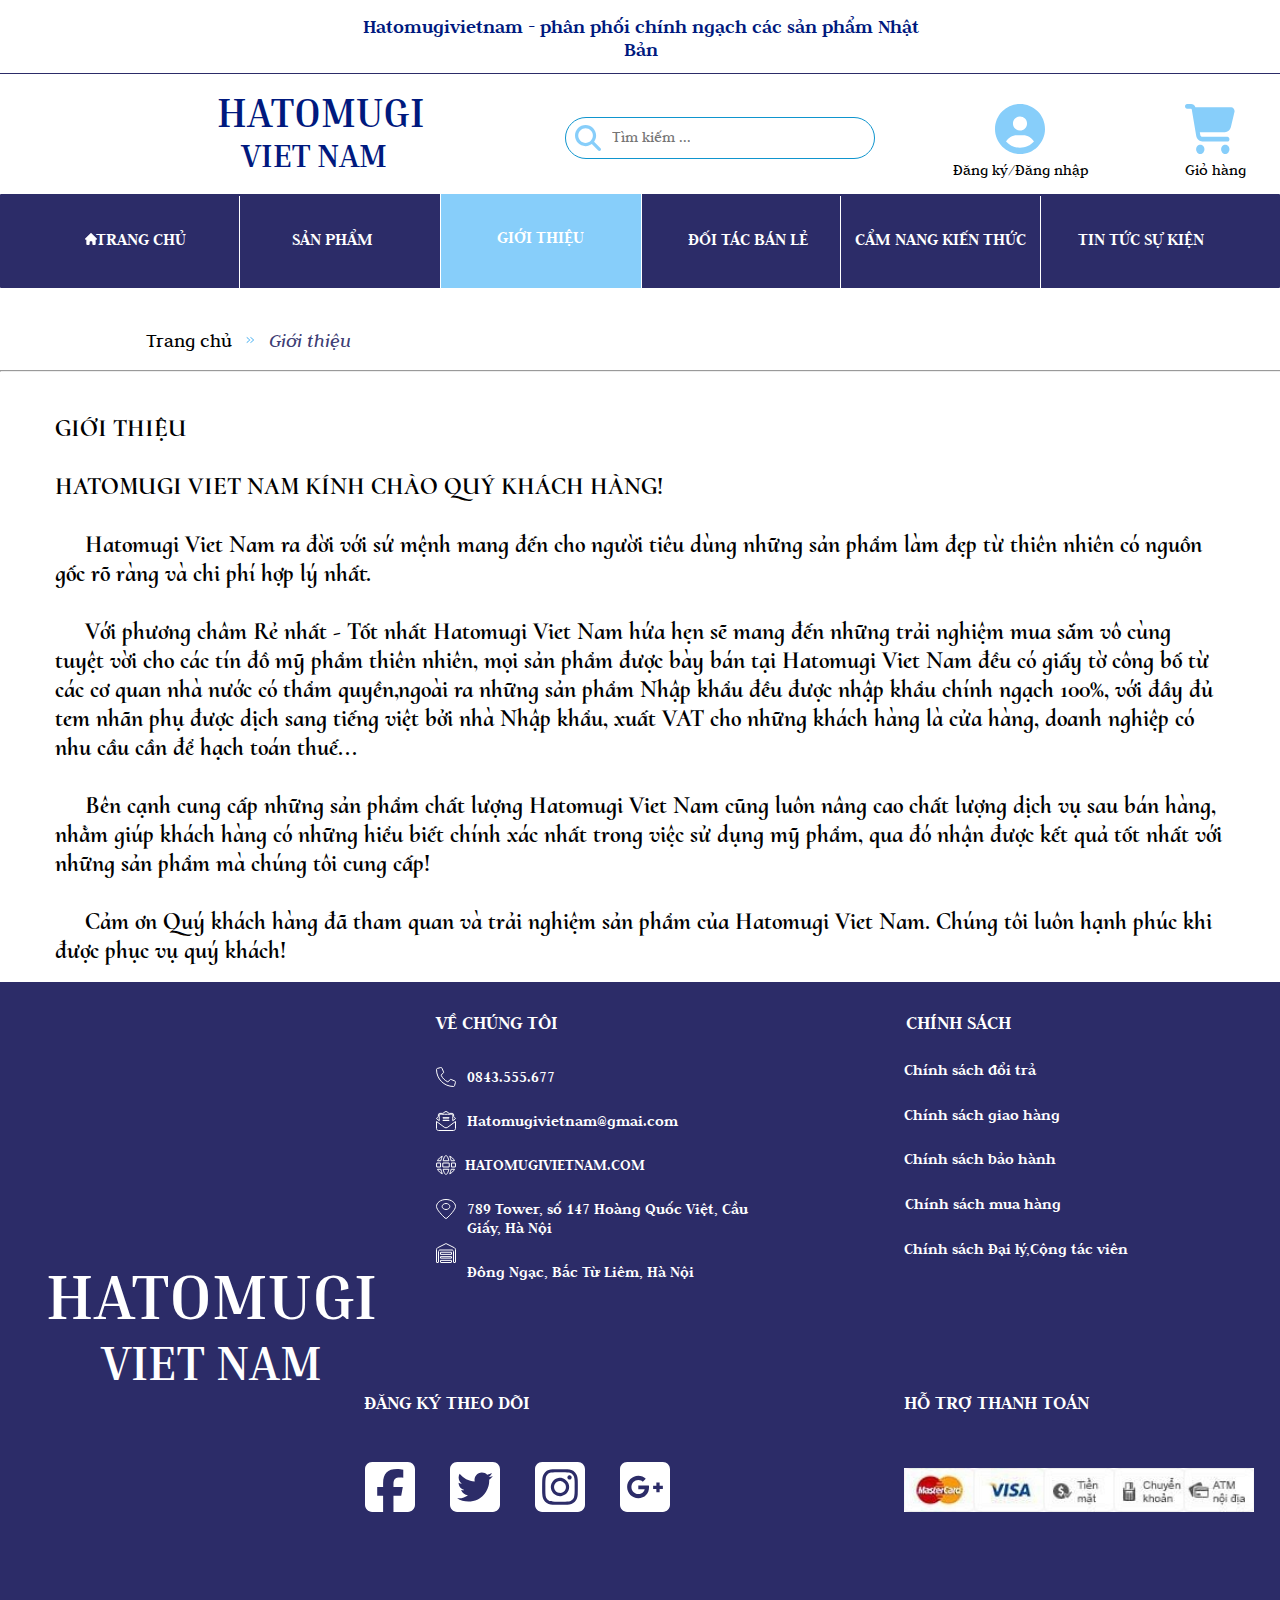
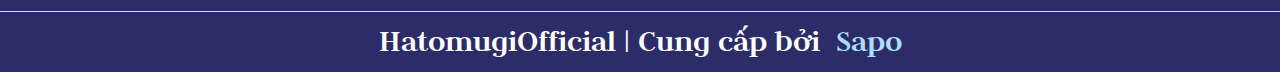
<file: btn-tkweb - Copy/gioi-thieu.html>
<!DOCTYPE html>
<html>
  <head>
    <meta charset="utf-8" />
    <meta name="viewport" content="initial-scale=1, width=device-width" />

    <link rel="stylesheet" href="./global-gt.css" />
    <link rel="stylesheet" href="./gioi-thieu.css" />
    <link
      rel="stylesheet"
      href="https://fonts.googleapis.com/css2?family=Judson:ital,wght@0,400;0,700;1,400&display=swap"
    />
    <link
      rel="stylesheet"
      href="https://fonts.googleapis.com/css2?family=Inria Serif:wght@700&display=swap"
    />
    <link
      rel="stylesheet"
      href="https://fonts.googleapis.com/css2?family=Cormorant Upright:wght@400;600;700&display=swap"
    />
    <link
      rel="stylesheet"
      href="https://fonts.googleapis.com/css2?family=Cormorant Infant:ital,wght@1,700&display=swap"
    />
  </head>
  <body>
    <div class="gii-thiu">
      <div class="gii-thiu-child"></div>
      <div class="gii-thiu-item"></div>
      <div class="logic-gate">
        <div class="logic-gate-child"></div>
        <div class="hatomugivietnam-phn-phi-ch-wrapper">
          <b class="hatomugivietnam-phn"
            >Hatomugivietnam - phân phối chính ngạch các sản phẩm Nhật Bản</b
          >
        </div>
        <div class="logic-gate-item"></div>
      </div>
      <div class="gii-thiu-inner"></div>
      <section class="contact-info">
        <header class="frame-parent">
          <div class="frame-group" id="frameContainer">
            <div class="circle-user-solid-1-wrapper">
              <img
                class="circle-user-solid-1-icon"
                loading="lazy"
                alt=""
                src="./public/circleusersolid-1.svg"
              />
            </div>
            <div class="ng-kng-nhp">
              <a style="text-decoration: none; color: #000" href="dang-ki.html"
                >Đăng ký</a
              >/<a
                style="text-decoration: none; color: #000"
                href="dang-nhap.html"
                >Đăng nhập</a
              >
            </div>
          </div>
          <div class="vector-parent">
            <img class="frame-child" alt="" src="./public/rectangle-7.svg" />

            <div class="rectangle-parent">
              <div class="frame-item"></div>
              <img
                class="magnifying-glass-solid-1-icon"
                alt=""
                src="./public/magnifyingglasssolid-1.svg"
              />

              <input
                class="frame-inner"
                placeholder="Tìm kiếm ..."
                type="text"
              />
            </div>
          </div>
          <h1 class="hatomugi">HATOMUGI</h1>
          <h1 class="viet-nam">VIET NAM</h1>
          <div class="gi-hng">Giỏ hàng</div>
          <img
            class="cart-shopping-solid-2-icon"
            loading="lazy"
            alt=""
            src="./public/cartshoppingsolid-2.svg"
          />

          <div class="vector-group">
            <img
              class="rectangle-icon"
              alt=""
              src="./public/rectangle-81.svg"
            />

            <div class="frame-wrapper">
              <div class="frame-container">
                <div class="house-solid-1-wrapper">
                  <img
                    class="house-solid-1-icon"
                    loading="lazy"
                    alt=""
                    src="./public/housesolid-1.svg"
                  />
                </div>
                <b class="trang-ch"
                  ><a
                    style="text-decoration: none; color: #fff"
                    href="trang-chu.html"
                    >TRANG CHỦ
                  </a></b
                >
              </div>
            </div>
            <div class="cancellation-policy">
              <div class="shipping-policy"></div>
            </div>
            <div class="return-policy">
              <b class="sn-phm" id="sNPHMText"
                ><a
                  style="text-decoration: none; color: #fff"
                  href="san-pham.html"
                  >SẢN PHẨM</a
                >
              </b>
            </div>
            <div class="contact-form-wrapper">
              <button class="contact-form">
                <div class="contact-form-child"></div>
                <div class="support-question"></div>
                <div class="f-a-q-title">
                  <b class="gii-thiu1">GIỚI THIỆU</b>
                </div>
                <div class="support-question1"></div>
              </button>
            </div>
            <div class="i-tc-bn-l-wrapper">
              <b class="i-tc-bn">ĐỐI TÁC BÁN LẺ</b>
            </div>
            <div class="frame-div">
              <div class="featured-testimonial-parent">
                <div class="featured-testimonial"></div>
                <b class="cm-nang-kin" id="cMNANGKIN">
                  <a
                    style="text-decoration: none; color: #fff"
                    href="cam-nang-lam-dep.html"
                    >CẨM NANG KIẾN THỨC</a
                  ></b
                >
                <div class="featured-testimonial1"></div>
              </div>
              <div class="tin-tc-s-kin-wrapper">
                <b class="tin-tc-s" id="tINTCS"
                  ><a
                    style="text-decoration: none; color: #fff"
                    href="tin-tuc-su-kien.html"
                    >TIN TỨC SỰ KIỆN</a
                  >
                </b>
              </div>
            </div>
          </div>
        </header>
        <div class="f-a-q-icon">
          <div class="data-aggregator-parent">
            <div class="data-aggregator">
              <div class="trang-ch-parent">
                <div class="trang-ch1">Trang chủ</div>
                <div class="angles-right-solid-2-wrapper">
                  <img
                    class="angles-right-solid-2-icon"
                    loading="lazy"
                    alt=""
                    src="./public/anglesrightsolid-21.svg"
                  />
                </div>
                <div class="link-collector">
                  <i class="gii-thiu2">Giới thiệu </i>
                </div>
              </div>
            </div>
            <hr width="1515px" , height="10px" ,background_color:#2C2C68 />
            <img class="line-di-ng-dn" loading="lazy" alt="" />
          </div>
          <div class="ni-dung-wrapper">
            <div class="ni-dung">
              <div class="ni-dung-child"></div>
              <h3 class="gii-thiu-hatomugi-container">
                <p class="gii-thiu3">GIỚI THIỆU</p>
                <p class="blank-line">&nbsp;</p>
                <p class="hatomugi-viet-nam">
                  HATOMUGI VIET NAM KÍNH CHÀO QUÝ KHÁCH HÀNG!
                </p>
                <p class="blank-line1">&nbsp;</p>
                <p class="hatomugi-viet-nam1">
                  Hatomugi Viet Nam ra đời với sứ mệnh mang đến cho người tiêu
                  dùng những sản phẩm làm đẹp từ thiên nhiên có nguồn gốc rõ
                  ràng và chi phí hợp lý nhất.
                </p>
                <p class="blank-line2">&nbsp;</p>
                <p class="vi-phng-chm">
                  Với phương châm Rẻ nhất - Tốt nhất Hatomugi Viet Nam hứa hẹn
                  sẽ mang đến những trải nghiệm mua sắm vô cùng tuyệt vời cho
                  các tín đồ mỹ phẩm thiên nhiên, mọi sản phẩm được bày bán
                  tại Hatomugi Viet Nam đều có giấy tờ công bố từ các cơ quan
                  nhà nước có thẩm quyền,ngoài ra những sản phẩm Nhập khẩu đều
                  được nhập khẩu chính ngạch 100%, với đầy đủ tem nhãn phụ được
                  dịch sang tiếng việt bởi nhà Nhập khẩu, xuất VAT cho những
                  khách hàng là cửa hàng, doanh nghiệp có nhu cầu cần để hạch
                  toán thuế...
                </p>
                <p class="blank-line3">&nbsp;</p>
                <p class="bn-cnh-cung">
                  Bên cạnh cung cấp những sản phẩm chất lượng Hatomugi Viet
                  Nam cũng luôn nâng cao chất lượng dịch vụ sau bán hàng, nhằm
                  giúp khách hàng có những hiểu biết chính xác nhất trong việc
                  sử dụng mỹ phẩm, qua đó nhận được kết quả tốt nhất với những
                  sản phẩm mà chúng tôi cung cấp!
                </p>
                <p class="blank-line3">&nbsp;</p>
                <p class="cm-n-qu">
                  Cảm ơn Quý khách hàng đã tham quan và trải nghiệm sản phẩm
                  của Hatomugi Viet Nam. Chúng tôi luôn hạnh phúc khi được phục
                  vụ quý khách!
                </p>
              </h3>
            </div>
          </div>
        </div>
      </section>
      <footer class="while-loop">
        <div class="while-loop-child"></div>
        <div class="while-loop-inner">
          <div class="frame-parent1">
            <div class="frame-parent2">
              <div class="frame-parent3">
                <div class="frame-parent4">
                  <div class="hatomugi-wrapper">
                    <h1 class="hatomugi1">HATOMUGI</h1>
                  </div>
                  <div class="rectangle-group">
                    <div class="rectangle-div"></div>
                    <b class="v-chng-ti">VỀ CHÚNG TÔI</b>
                    <div class="frame-parent5">
                      <div class="frame-parent6">
                        <div class="phone-solid-1-parent">
                          <img
                            class="phone-solid-1-icon"
                            loading="lazy"
                            alt=""
                            src="./public/phonesolid-1.svg"
                          />

                          <b class="ternary-operator">0843.555.677</b>
                        </div>
                        <div class="envelope-open-text-solid-1-parent">
                          <img
                            class="envelope-open-text-solid-1-icon"
                            loading="lazy"
                            alt=""
                            src="./public/envelopeopentextsolid-1.svg"
                          />

                          <b class="hatomugivietnamgmaicom"
                            >Hatomugivietnam@gmai.com</b
                          >
                        </div>
                      </div>
                      <div class="frame-parent7">
                        <div class="globe-solid-1-parent">
                          <img
                            class="globe-solid-1-icon"
                            loading="lazy"
                            alt=""
                            src="./public/globesolid-1.svg"
                          />

                          <img
                            class="location-dot-solid-1-icon"
                            loading="lazy"
                            alt=""
                            src="./public/locationdotsolid-1.svg"
                          />

                          <img
                            class="warehouse-solid-1-icon"
                            loading="lazy"
                            alt=""
                            src="./public/warehousesolid-1.svg"
                          />
                        </div>
                        <div class="hatomugivietnamcom-parent">
                          <b class="hatomugivietnamcom">HATOMUGIVIETNAM.COM</b>
                          <div class="tower-s-147-hong-quc-vit-wrapper">
                            <b class="tower-s-147"
                              >789 Tower, số 147 Hoàng Quốc Việt, Cầu Giấy, Hà
                              Nội</b
                            >
                          </div>
                          <div class="ng-ngc-bc-t-lim-h-ni-wrapper">
                            <b class="ng-ngc-bc"
                              >Đông Ngạc, Bắc Từ Liêm, Hà Nội</b
                            >
                          </div>
                        </div>
                      </div>
                    </div>
                  </div>
                </div>
                <div class="viet-nam-wrapper">
                  <h1 class="viet-nam1">VIET NAM</h1>
                </div>
              </div>
              <div class="rectangle-container">
                <div class="frame-child1"></div>
                <div class="chnh-sch-wrapper">
                  <b class="chnh-sch">CHÍNH SÁCH </b>
                </div>
                <b class="chnh-sch-i">Chính sách đổi trả</b>
                <b class="chnh-sch-giao">Chính sách giao hàng</b>
                <b class="chnh-sch-bo">Chính sách bảo hành</b>
                <div class="chnh-sch-mua-hng-wrapper">
                  <b class="chnh-sch-mua">Chính sách mua hàng</b>
                </div>
                <div class="chnh-sch-i-lcng-tc-vi-wrapper">
                  <b class="chnh-sch-i1">Chính sách Đại lý,Cộng tác viên</b>
                </div>
              </div>
            </div>
            <div class="frame-wrapper1">
              <div class="frame-parent8">
                <div class="ng-k-theo-di-parent">
                  <b class="ng-k-theo">ĐĂNG KÝ THEO DÕI</b>
                  <div class="frame-wrapper2">
                    <div class="square-facebook-1-parent">
                      <img
                        class="square-facebook-1-icon"
                        loading="lazy"
                        alt=""
                        src="./public/squarefacebook-1.svg"
                      />

                      <img
                        class="square-twitter-1-icon"
                        loading="lazy"
                        alt=""
                        src="./public/squaretwitter-1.svg"
                      />

                      <img
                        class="square-instagram-1-icon"
                        loading="lazy"
                        alt=""
                        src="./public/squareinstagram-1.svg"
                      />

                      <img
                        class="square-google-plus-1-icon"
                        loading="lazy"
                        alt=""
                        src="./public/squaregoogleplus-1.svg"
                      />
                    </div>
                  </div>
                </div>
                <div class="h-tr-thanh-ton-parent">
                  <b class="h-tr-thanh">HỖ TRỢ THANH TOÁN</b>
                  <div class="conditional-expression-parent">
                    <img
                      class="conditional-expression-icon"
                      loading="lazy"
                      alt=""
                      src="./public/rectangle-96@2x.png"
                    />

                    <img
                      class="conditional-expression-icon1"
                      loading="lazy"
                      alt=""
                      src="./public/rectangle-97@2x.png"
                    />

                    <img
                      class="conditional-expression-icon2"
                      loading="lazy"
                      alt=""
                      src="./public/rectangle-98@2x.png"
                    />

                    <img
                      class="conditional-expression-icon3"
                      loading="lazy"
                      alt=""
                      src="./public/rectangle-99@2x.png"
                    />

                    <img
                      class="conditional-expression-icon4"
                      loading="lazy"
                      alt=""
                      src="./public/rectangle-100@2x.png"
                    />
                  </div>
                </div>
              </div>
            </div>
          </div>
        </div>
        <div class="input-processor-parent">
          <div class="input-processor"></div>
          <div class="hatomugiofficial-cung-cp-b-wrapper">
            <h1 class="hatomugiofficial-cung-cp-b-container">
              <span>HatomugiOfficial | Cung cấp bởi </span>
              <span class="sapo">Sapo</span>
            </h1>
          </div>
        </div>
      </footer>
    </div>

    <script>
      var frameContainer = document.getElementById("frameContainer");
      if (frameContainer) {
        frameContainer.addEventListener("click", function (e) {
          window.location.href = "./ng-nhp.html";
        });
      }

      var sNPHMText = document.getElementById("sNPHMText");
      if (sNPHMText) {
        sNPHMText.addEventListener("click", function (e) {
          window.location.href = "./sn-phm.html";
        });
      }

      var cMNANGKIN = document.getElementById("cMNANGKIN");
      if (cMNANGKIN) {
        cMNANGKIN.addEventListener("click", function (e) {
          window.location.href = "./cm-nang-lm-p.html";
        });
      }

      var tINTCS = document.getElementById("tINTCS");
      if (tINTCS) {
        tINTCS.addEventListener("click", function (e) {
          window.location.href = "./tin-tc-s-kin-1.html";
        });
      }
    </script>
  </body>
</html>
</file>
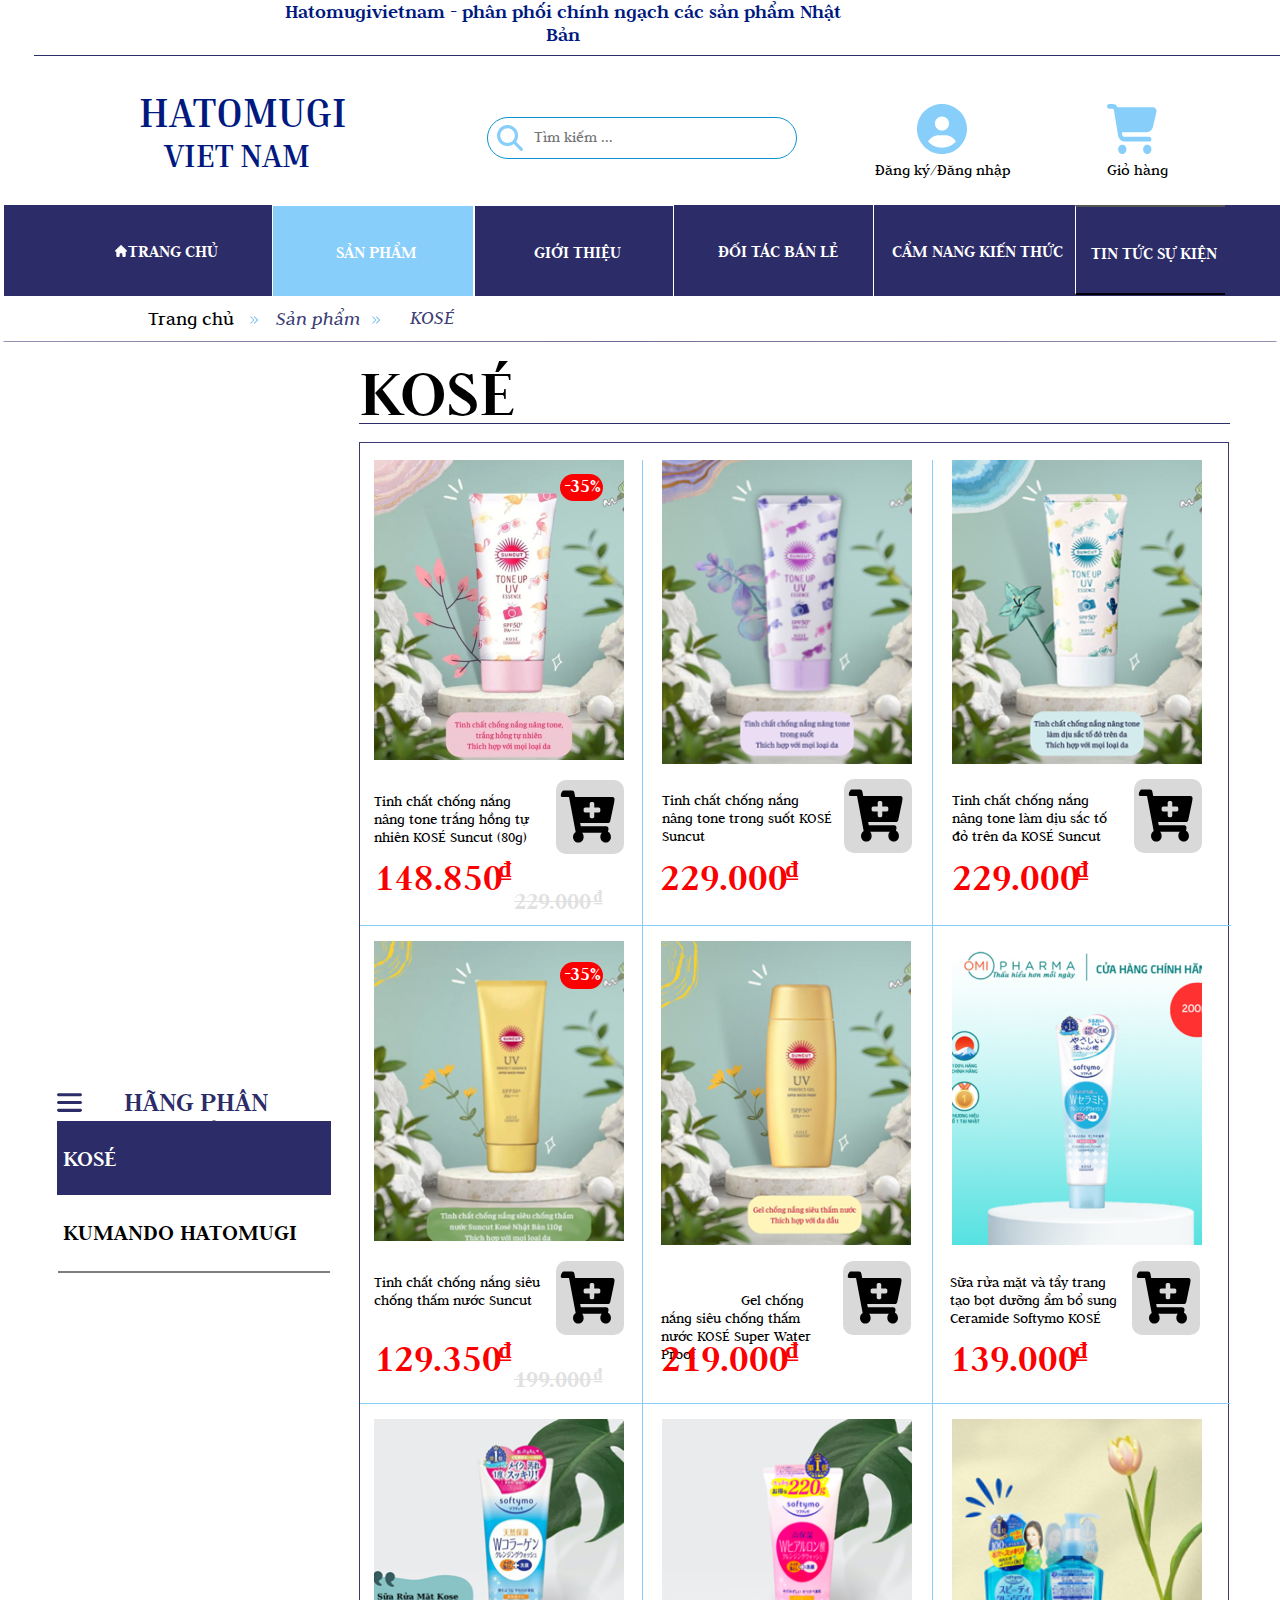
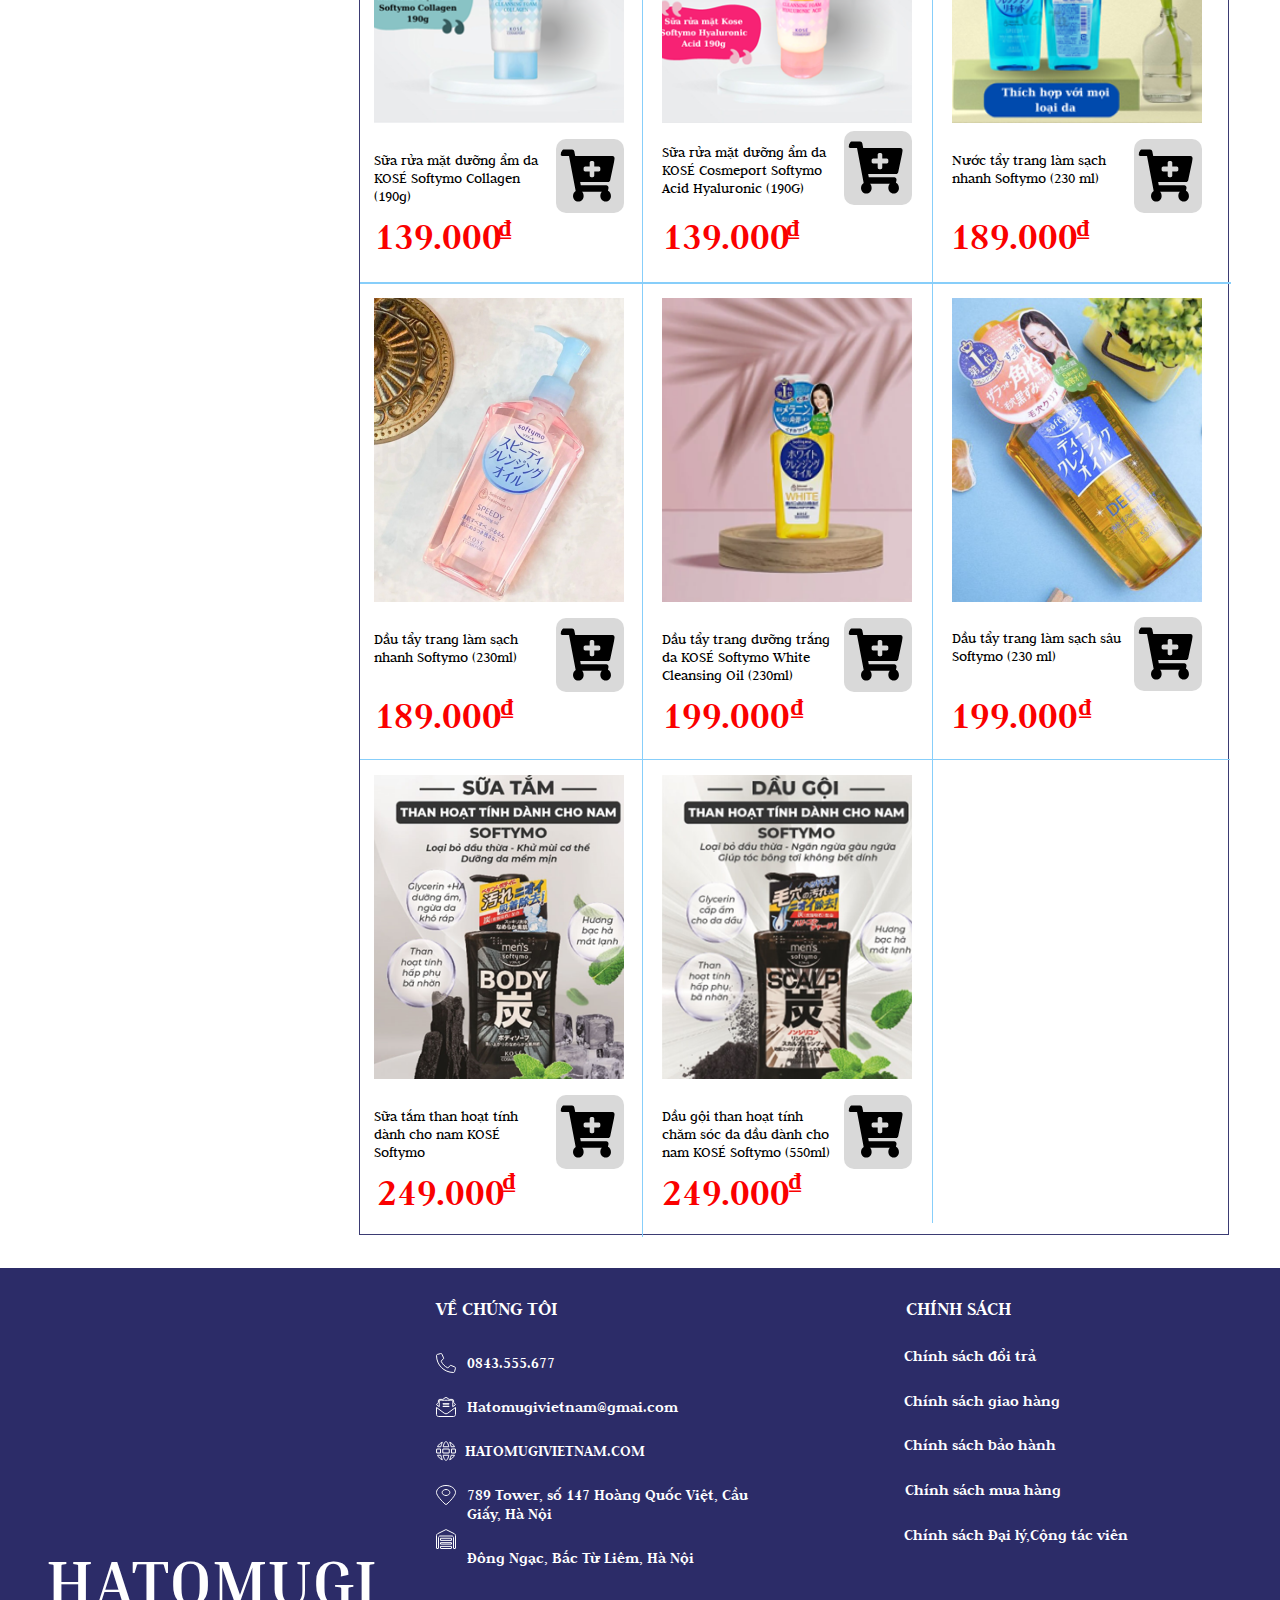
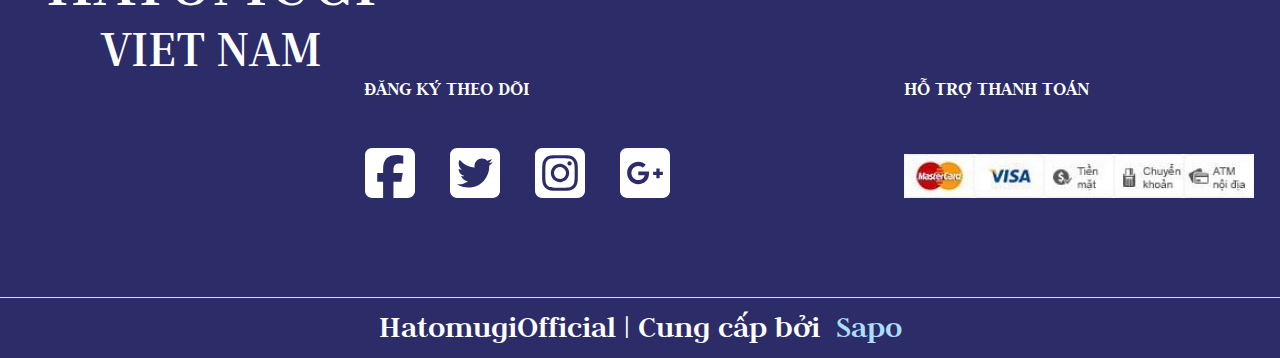
<file: btn-tkweb - Copy/san-pham-1.html>
<!DOCTYPE html>
<html>
  <head>
    <meta charset="utf-8" />
    <meta name="viewport" content="initial-scale=1, width=device-width" />

    <link rel="stylesheet" href="./global-sp1.css" />
    <link rel="stylesheet" href="./san-pham-1.css" />
    <link
      rel="stylesheet"
      href="https://fonts.googleapis.com/css2?family=Judson:ital,wght@0,400;0,700;1,400&display=swap"
    />
    <link
      rel="stylesheet"
      href="https://fonts.googleapis.com/css2?family=Inria Serif:wght@700&display=swap"
    />
    <link
      rel="stylesheet"
      href="https://fonts.googleapis.com/css2?family=Cormorant Upright:wght@400;600;700&display=swap"
    />
    <link
      rel="stylesheet"
      href="https://fonts.googleapis.com/css2?family=Cormorant Infant:ital,wght@1,700&display=swap"
    />
  </head>
  <body>
    <div class="sp1">
      <div class="image-recognizer-wrapper">
        <div class="image-recognizer">
          <div class="image-recognizer-child"></div>
          <b class="hatomugivietnam-phn"
            >Hatomugivietnam - phân phối chính ngạch các sản phẩm Nhật Bản</b
          >
          <div class="value-aggregator"></div>
        </div>
      </div>
      <header class="sp1-inner">
        <div class="frame-parent">
          <div class="rectangle-parent">
            <div class="frame-child"></div>
            <h2 class="hatomugi">HATOMUGI</h2>
            <div class="viet-nam-wrapper">
              <b class="viet-nam">VIET NAM</b>
            </div>
          </div>
          <div class="frame-wrapper">
            <div class="vector-parent">
              <img class="frame-item" alt="" src="./public/rectangle-7.svg" />

              <div class="rectangle-group">
                <div class="frame-inner"></div>
                <img
                  class="magnifying-glass-solid-1-icon"
                  alt=""
                  src="./public/magnifyingglasssolid-1.svg"
                />

                <input
                  class="frame-input"
                  placeholder="Tìm kiếm ..."
                  type="text"
                />
              </div>
            </div>
          </div>
          <div class="anchor-point">
            <div class="rectangle-container">
              <div class="rectangle-div"></div>
              <div class="frame-group" id="frameContainer">
                <div class="circle-user-solid-1-wrapper">
                  <img
                    class="circle-user-solid-1-icon"
                    loading="lazy"
                    alt=""
                    src="./public/circleusersolid-1.svg"
                  />
                </div>
                <div class="ng-kng-nhp">
                  <a
                    style="text-decoration: none; color: #000"
                    href="dang-ki.html"
                    >Đăng ký</a
                  >/<a
                    style="text-decoration: none; color: #000"
                    href="dang-nhap.html"
                    >Đăng nhập</a
                  >
                </div>
              </div>
            </div>
          </div>
          <div class="frame-div">
            <div class="frame-child1"></div>
            <img
              class="cart-shopping-solid-2-icon"
              loading="lazy"
              alt=""
              src="./public/cartshoppingsolid-2.svg"
            />

            <div class="gi-hng">Giỏ hàng</div>
          </div>
        </div>
      </header>
      <div class="frame-button-wrapper">
        <div class="frame-button">
          <div class="frame-button-child"></div>
          <button class="trang-ch-button">
            <div class="trang-ch-button-child"></div>
            <b class="trang-ch"
              ><a
                style="text-decoration: none; color: #fff"
                href="trang-chu.html"
                >TRANG CHỦ
              </a></b
            >
            <div class="house-solid-1-wrapper">
              <img
                class="house-solid-1-icon"
                alt=""
                src="./public/housesolid-1.svg"
              />
            </div>
          </button>
          <button class="sn-phm-button">
            <div class="sn-phm-button-child"></div>
            <b class="sn-phm"
              ><a
                style="text-decoration: none; color: #fff"
                href="san-pham.html"
                >SẢN PHẨM</a
              ></b
            >
          </button>
          <button class="gii-thiu-button">
            <div class="gii-thiu-button-child"></div>
            <b class="gii-thiu"
              ><a
                style="text-decoration: none; color: #fff"
                href="gioi-thieu.html"
                >GIỚI THIỆU</a
              ></b
            >
          </button>
          <div class="i-tc-bn-l-button-parent">
            <button class="i-tc-bn-l-button">
              <div class="i-tc-bn-l-button-child"></div>
              <b class="i-tc-bn">ĐỐI TÁC BÁN LẺ</b>
            </button>
            <button class="cm-nang-kin-thc-button">
              <div class="cm-nang-kin-thc-button-child"></div>
              <b class="cm-nang-kin"
                ><a
                  style="text-decoration: none; color: #fff"
                  href="cam-nang-lam-dep.html"
                  >CẨM NANG KIẾN THỨC</a
                ></b
              >
            </button>
          </div>
          <button class="cm-nang-kin-thc-button1">
            <div class="cm-nang-kin-thc-button-item"></div>
            <b class="tin-tc-s"
              ><a
                style="text-decoration: none; color: #fff"
                href="tin-tuc-su-kien.html"
                >TIN TỨC SỰ KIỆN</a
              ></b
            >
          </button>
        </div>
      </div>
      <div class="sp1-child">
        <div class="frame-container">
          <div class="trang-ch-wrapper">
            <div class="trang-ch1">Trang chủ</div>
          </div>
          <div class="angles-right-solid-2-wrapper">
            <img
              class="angles-right-solid-2-icon"
              alt=""
              src="./public/anglesrightsolid-2.svg"
            />
          </div>
          <div class="sn-phm-wrapper">
            <i class="sn-phm1"> Sản phẩm </i>
          </div>
          <div class="angles-right-solid-3-wrapper">
            <img
              class="angles-right-solid-3-icon"
              alt=""
              src="./public/anglesrightsolid-2.svg"
            />
          </div>
          <div class="kos-wrapper">
            <i class="kos">KOSÉ</i>
          </div>
        </div>
      </div>
      <div class="sp1-inner1">
        <img
          class="line-icon"
          loading="lazy"
          alt=""
          src="./public/line-14.svg"
        />
      </div>
      <main class="frame-main">
        <section class="frame-section">
          <div class="frame-wrapper1">
            <div class="line-parent">
              <div class="line-div"></div>
              <h1 class="kos1">KOSÉ</h1>
            </div>
          </div>
          <div class="data-aggregator">
            <div class="shape-container">
              <div class="frame-parent1">
                <div class="circle-hub-parent">
                  <div class="circle-hub">
                    <div class="bars-solid-1-wrapper">
                      <img
                        class="bars-solid-1-icon"
                        alt=""
                        src="./public/barssolid-11.svg"
                      />
                    </div>
                    <b class="hng-phn-phi">HÃNG PHÂN PHỐI</b>
                  </div>
                  <img class="frame-child2" alt="" src="./public/line-38.svg" />
                </div>
                <div class="kose">
                  <img class="kose-child" alt="" src="./public/line-50.svg" />

                  <div class="kose-item"></div>
                  <b class="kos2">KOSÉ</b>
                </div>
                <button class="kumando">
                  <div class="kumando-child"></div>
                  <div class="pathway-planner">
                    <b class="kumando-hatomugi"
                      ><a
                        style="text-decoration: none; color: #000"
                        href="san-pham-2.html"
                        >KUMANDO HATOMUGI</a
                      ></b
                    >
                  </div>
                  <img
                    class="kumando-item"
                    alt=""
                    src="./public/line-50-1.svg"
                  />
                </button>
              </div>
            </div>
            <div class="wave-cluster">
              <div class="wave-cluster-child"></div>
              <div class="wave-cluster-item"></div>
              <div class="wave-cluster-inner"></div>
              <div class="wave-cluster-child1"></div>
              <div class="wave-cluster-child2"></div>
              <div class="strikethrough"></div>
              <div class="wave-cluster-child3"></div>
              <div class="component-2">
                <div class="component-2-child"></div>
                <div class="bjnclzkcj-nfhjh-wrapper">
                  <div class="bjnclzkcj-nfhjh">
                    Tinh chất chống nắng nâng tone trong suốt KOSÉ Suncut
                  </div>
                </div>
                <img
                  class="cart-plus-icon"
                  loading="lazy"
                  alt=""
                  src="./public/cartplus.svg"
                />

                <div class="component-2-item"></div>
              </div>
              <b class="b">229.000 </b>
              <div class="wave-cluster-inner1">
                <div class="unsplashaeng4ya41p8-parent">
                  <img
                    class="unsplashaeng4ya41p8-icon"
                    loading="lazy"
                    alt=""
                    src="./public/unsplashaeng4ya41p8-2@2x.png"
                  />

                  <img
                    class="unsplashaeng4ya41p8-icon1"
                    alt=""
                    src="./public/unsplashaeng4ya41p8-1@2x.png"
                  />
                </div>
              </div>
              <b class="b1">₫</b>
              <div class="component-7">
                <div class="component-7-child"></div>
                <div class="bjnclzkcj-nfhjh-container">
                  <div class="bjnclzkcj-nfhjh1">
                    Sữa rửa mặt dưỡng ẩm da KOSÉ Softymo Collagen (190g)
                  </div>
                </div>
                <img
                  class="cart-plus-icon1"
                  alt=""
                  src="./public/cartplus.svg"
                />

                <div class="component-7-item"></div>
              </div>
              <b class="b2">139.000 </b>
              <div class="wave-cluster-inner2">
                <div class="unsplashaeng4ya41p8-group">
                  <img
                    class="unsplashaeng4ya41p8-icon2"
                    alt=""
                    src="./public/unsplashaeng4ya41p8-36@2x.png"
                  />

                  <img
                    class="unsplashaeng4ya41p8-icon3"
                    alt=""
                    src="./public/unsplashaeng4ya41p8-1@2x.png"
                  />
                </div>
              </div>
              <b class="b3">₫</b>
              <div class="component-10">
                <div class="component-10-child"></div>
                <div class="bjnclzkcj-nfhjh-frame">
                  <div class="bjnclzkcj-nfhjh2">
                    Dầu tẩy trang làm sạch nhanh Softymo (230ml)
                  </div>
                </div>
                <img
                  class="cart-plus-icon2"
                  alt=""
                  src="./public/cartplus.svg"
                />

                <div class="component-10-item"></div>
              </div>
              <b class="b4">189.000 </b>
              <div class="wave-cluster-inner3">
                <div class="unsplashaeng4ya41p8-container">
                  <img
                    class="unsplashaeng4ya41p8-icon4"
                    alt=""
                    src="./public/unsplashaeng4ya41p8-22@2x.png"
                  />

                  <img
                    class="unsplashaeng4ya41p8-icon5"
                    alt=""
                    src="./public/unsplashaeng4ya41p8-1@2x.png"
                  />
                </div>
              </div>
              <b class="b5">₫</b>
              <div class="component-13">
                <div class="component-13-child"></div>
                <div class="bjnclzkcj-nfhjh-wrapper1">
                  <div class="bjnclzkcj-nfhjh3">
                    Sữa tắm than hoạt tính dành cho nam KOSÉ Softymo
                  </div>
                </div>
                <img
                  class="cart-plus-icon3"
                  alt=""
                  src="./public/cartplus.svg"
                />

                <div class="component-13-item"></div>
              </div>
              <b class="b6">249.000 </b>
              <div class="wave-cluster-inner4">
                <div class="group-div">
                  <img
                    class="unsplashaeng4ya41p8-icon6"
                    alt=""
                    src="./public/unsplashaeng4ya41p8-50@2x.png"
                  />

                  <img
                    class="unsplashaeng4ya41p8-icon7"
                    alt=""
                    src="./public/unsplashaeng4ya41p8-1@2x.png"
                  />
                </div>
              </div>
              <b class="b7">₫</b>
              <div class="component-14">
                <div class="component-14-child"></div>
                <div class="bjnclzkcj-nfhjh-wrapper2">
                  <div class="bjnclzkcj-nfhjh4">
                    Dầu gội than hoạt tính chăm sóc da dầu dành cho nam KOSÉ
                    Softymo (550ml)
                  </div>
                </div>
                <img
                  class="cart-plus-icon4"
                  alt=""
                  src="./public/cartplus.svg"
                />

                <div class="component-14-item"></div>
              </div>
              <b class="b8">249.000 </b>
              <div class="instance-parent">
                <div class="frame-wrapper2">
                  <div class="unsplashaeng4ya41p8-parent1">
                    <img
                      class="unsplashaeng4ya41p8-icon8"
                      alt=""
                      src="./public/unsplashaeng4ya41p8-48@2x.png"
                    />

                    <img
                      class="unsplashaeng4ya41p8-icon9"
                      alt=""
                      src="./public/unsplashaeng4ya41p8-1@2x.png"
                    />
                  </div>
                </div>
                <div class="rectangle-parent1">
                  <div class="frame-child3"></div>
                  <b class="b9">-35%</b>
                </div>
              </div>
              <b class="b10">₫</b>
              <div class="component-12">
                <div class="component-12-child"></div>
                <div class="bjnclzkcj-nfhjh-wrapper3">
                  <div class="bjnclzkcj-nfhjh5">
                    Dầu tẩy trang làm sạch sâu Softymo (230 ml)
                  </div>
                </div>
                <img
                  class="cart-plus-icon5"
                  alt=""
                  src="./public/cartplus.svg"
                />

                <div class="component-12-item"></div>
              </div>
              <b class="b11">199.000 </b>
              <div class="instance-group">
                <div class="frame-wrapper3">
                  <div class="unsplashaeng4ya41p8-parent2">
                    <img
                      class="unsplashaeng4ya41p8-icon10"
                      alt=""
                      src="./public/unsplashaeng4ya41p8-26@2x.png"
                    />

                    <img
                      class="unsplashaeng4ya41p8-icon11"
                      alt=""
                      src="./public/unsplashaeng4ya41p8-1@2x.png"
                    />
                  </div>
                </div>
                <div class="rectangle-parent2">
                  <div class="frame-child4"></div>
                  <b class="b12">-35%</b>
                </div>
              </div>
              <b class="b13">₫</b>
              <div class="component-8">
                <div class="component-8-child"></div>
                <div class="bjnclzkcj-nfhjh-wrapper4">
                  <div class="bjnclzkcj-nfhjh6">
                    Sữa rửa mặt dưỡng ẩm da KOSÉ Cosmeport Softymo Acid
                    Hyaluronic (190G)
                  </div>
                </div>
                <img
                  class="cart-plus-icon6"
                  alt=""
                  src="./public/cartplus.svg"
                />

                <div class="component-8-item"></div>
              </div>
              <b class="b14">139.000 </b>
              <div class="wave-cluster-inner5">
                <div class="unsplashaeng4ya41p8-parent3">
                  <img
                    class="unsplashaeng4ya41p8-icon12"
                    alt=""
                    src="./public/unsplashaeng4ya41p8-38@2x.png"
                  />

                  <img
                    class="unsplashaeng4ya41p8-icon13"
                    alt=""
                    src="./public/unsplashaeng4ya41p8-1@2x.png"
                  />
                </div>
              </div>
              <b class="b15">₫</b>
              <div class="component-9">
                <div class="component-9-child"></div>
                <div class="bjnclzkcj-nfhjh-wrapper5">
                  <div class="bjnclzkcj-nfhjh7">
                    Nước tẩy trang làm sạch nhanh Softymo (230 ml)
                  </div>
                </div>
                <img
                  class="cart-plus-icon7"
                  alt=""
                  src="./public/cartplus.svg"
                />

                <div class="component-9-item"></div>
              </div>
              <b class="b16">189.000 </b>
              <div class="wave-cluster-inner6">
                <div class="unsplashaeng4ya41p8-parent4">
                  <img
                    class="unsplashaeng4ya41p8-icon14"
                    alt=""
                    src="./public/unsplashaeng4ya41p8-20@2x.png"
                  />

                  <img
                    class="unsplashaeng4ya41p8-icon15"
                    alt=""
                    src="./public/unsplashaeng4ya41p8-1@2x.png"
                  />
                </div>
              </div>
              <b class="b17">₫</b>
              <div class="component-6">
                <div class="component-6-child"></div>
                <div class="bjnclzkcj-nfhjh-wrapper6">
                  <div class="bjnclzkcj-nfhjh8">
                    Sữa rửa mặt và tẩy trang tạo bọt dưỡng ẩm bổ sung Ceramide
                    Softymo KOSÉ
                  </div>
                </div>
                <img
                  class="cart-plus-icon8"
                  alt=""
                  src="./public/cartplus.svg"
                />

                <div class="component-6-item"></div>
              </div>
              <b class="b18">139.000 </b>
              <div class="wave-cluster-inner7">
                <div class="unsplashaeng4ya41p8-parent5">
                  <img
                    class="unsplashaeng4ya41p8-icon16"
                    alt=""
                    src="./public/unsplashaeng4ya41p8-18@2x.png"
                  />

                  <img
                    class="unsplashaeng4ya41p8-icon17"
                    alt=""
                    src="./public/unsplashaeng4ya41p8-1@2x.png"
                  />
                </div>
              </div>
              <b class="b19">₫</b>
              <div class="component-3">
                <div class="component-3-child"></div>
                <div class="bjnclzkcj-nfhjh-wrapper7">
                  <div class="bjnclzkcj-nfhjh9">
                    Tinh chất chống nắng nâng tone làm dịu sắc tố đỏ trên da
                    KOSÉ Suncut
                  </div>
                </div>
                <img
                  class="cart-plus-icon9"
                  alt=""
                  src="./public/cartplus.svg"
                />

                <div class="component-3-item"></div>
              </div>
              <div class="italic">
                <b class="bold">229.000 </b>
                <div class="superscript">
                  <b class="b20">₫</b>
                </div>
              </div>
              <div class="wave-cluster-inner8">
                <div class="unsplashaeng4ya41p8-parent6">
                  <img
                    class="unsplashaeng4ya41p8-icon18"
                    alt=""
                    src="./public/unsplashaeng4ya41p8-4@2x.png"
                  />

                  <img
                    class="unsplashaeng4ya41p8-icon19"
                    alt=""
                    src="./public/unsplashaeng4ya41p8-1@2x.png"
                  />
                </div>
              </div>
              <div class="instance-container">
                <div class="frame-wrapper4">
                  <div class="unsplashaeng4ya41p8-parent7">
                    <img
                      class="unsplashaeng4ya41p8-icon20"
                      alt=""
                      src="./public/unsplashaeng4ya41p8@2x.png"
                    />

                    <img
                      class="unsplashaeng4ya41p8-icon21"
                      alt=""
                      src="./public/unsplashaeng4ya41p8-1@2x.png"
                    />
                  </div>
                </div>
                <div class="rectangle-parent3">
                  <div class="frame-child5"></div>
                  <b class="b21">-35%</b>
                </div>
              </div>
              <div class="component-1">
                <div class="component-1-child"></div>
                <div class="bjnclzkcj-nfhjh-wrapper8">
                  <div class="bjnclzkcj-nfhjh10">
                    Tinh chất chống nắng nâng tone trắng hồng tự nhiên KOSÉ
                    Suncut (80g)
                  </div>
                </div>
                <img
                  class="cart-plus-icon10"
                  alt=""
                  src="./public/cartplus.svg"
                />

                <div class="component-1-item"></div>
              </div>
              <b class="b22">148.850</b>
              <b class="b23">₫</b>
              <div class="frame-parent2">
                <div class="line-group">
                  <div class="frame-child6"></div>
                  <b class="b24">229.000</b>
                </div>
                <b class="b25">₫</b>
              </div>
              <div class="component-4">
                <div class="component-4-child"></div>
                <div class="bjnclzkcj-nfhjh-wrapper9">
                  <div class="bjnclzkcj-nfhjh11">
                    Tinh chất chống nắng siêu chống thấm nước Suncut
                  </div>
                </div>
                <img
                  class="cart-plus-icon11"
                  alt=""
                  src="./public/cartplus.svg"
                />

                <div class="component-4-item"></div>
              </div>
              <b class="b26">129.350 </b>
              <div class="instance-parent1">
                <div class="frame-wrapper5">
                  <div class="unsplashaeng4ya41p8-parent8">
                    <img
                      class="unsplashaeng4ya41p8-icon22"
                      alt=""
                      src="./public/unsplashaeng4ya41p8-6@2x.png"
                    />

                    <img
                      class="unsplashaeng4ya41p8-icon23"
                      alt=""
                      src="./public/unsplashaeng4ya41p8-1@2x.png"
                    />
                  </div>
                </div>
                <div class="rectangle-parent4">
                  <div class="frame-child7"></div>
                  <b class="b27">-35%</b>
                </div>
              </div>
              <b class="b28">₫</b>
              <div class="parent">
                <b class="b29">199.000</b>
                <div class="frame-child8"></div>
                <b class="b30">₫</b>
              </div>
              <div class="component-11">
                <div class="component-11-child"></div>
                <div class="bjnclzkcj-nfhjh-wrapper10">
                  <div class="bjnclzkcj-nfhjh12">
                    Dầu tẩy trang dưỡng trắng da KOSÉ Softymo White Cleansing
                    Oil (230ml)
                  </div>
                </div>
                <img
                  class="cart-plus-icon12"
                  alt=""
                  src="./public/cartplus.svg"
                />

                <div class="component-11-item"></div>
              </div>
              <b class="b31">199.000 </b>
              <b class="b32">₫</b>
              <div class="frame-parent3">
                <div class="rectangle-parent5">
                  <div class="frame-child9"></div>
                  <b class="b33">-35%</b>
                </div>
                <div class="frame-wrapper6">
                  <div class="unsplashaeng4ya41p8-parent9">
                    <img
                      class="unsplashaeng4ya41p8-icon24"
                      alt=""
                      src="./public/unsplashaeng4ya41p8-24@2x.png"
                    />

                    <img
                      class="unsplashaeng4ya41p8-icon25"
                      alt=""
                      src="./public/unsplashaeng4ya41p8-1@2x.png"
                    />
                  </div>
                </div>
              </div>
              <div class="component-5">
                <div class="component-5-child"></div>
                <div class="bjnclzkcj-nfhjh-wrapper11">
                  <div class="bjnclzkcj-nfhjh13">
                    Gel chống nắng siêu chống thấm nước KOSÉ Super Water Proof
                  </div>
                </div>
                <img
                  class="cart-plus-icon13"
                  alt=""
                  src="./public/cartplus.svg"
                />

                <div class="component-5-item"></div>
              </div>
              <b class="b34">219.000 </b>
              <div class="wave-cluster-inner9">
                <div class="unsplashaeng4ya41p8-parent10">
                  <img
                    class="unsplashaeng4ya41p8-icon26"
                    alt=""
                    src="./public/unsplashaeng4ya41p8-8@2x.png"
                  />

                  <img
                    class="unsplashaeng4ya41p8-icon27"
                    alt=""
                    src="./public/unsplashaeng4ya41p8-9@2x.png"
                  />
                </div>
              </div>
              <b class="b35">₫</b>
            </div>
          </div>
        </section>
      </main>
      <footer class="frame-footer">
        <div class="frame-child10"></div>
        <div class="frame-wrapper7">
          <div class="frame-parent4">
            <div class="tracking-parent">
              <div class="tracking">
                <div class="alignment">
                  <div class="hatomugi-wrapper">
                    <h1 class="hatomugi1">HATOMUGI</h1>
                  </div>
                  <div class="input-collector">
                    <div class="input-collector-child"></div>
                    <b class="v-chng-ti">VỀ CHÚNG TÔI</b>
                    <div class="output-dispatcher">
                      <div class="frame-parent5">
                        <div class="phone-solid-1-parent">
                          <img
                            class="phone-solid-1-icon"
                            alt=""
                            src="./public/phonesolid-1.svg"
                          />

                          <b class="loop-control">0843.555.677</b>
                        </div>
                        <div class="envelope-open-text-solid-1-parent">
                          <img
                            class="envelope-open-text-solid-1-icon"
                            alt=""
                            src="./public/envelopeopentextsolid-1.svg"
                          />

                          <b class="hatomugivietnamgmaicom"
                            >Hatomugivietnam@gmai.com</b
                          >
                        </div>
                      </div>
                      <div class="frame-parent6">
                        <div class="globe-solid-1-parent">
                          <img
                            class="globe-solid-1-icon"
                            alt=""
                            src="./public/globesolid-1.svg"
                          />

                          <img
                            class="location-dot-solid-1-icon"
                            alt=""
                            src="./public/locationdotsolid-1.svg"
                          />

                          <img
                            class="warehouse-solid-1-icon"
                            alt=""
                            src="./public/warehousesolid-1.svg"
                          />
                        </div>
                        <div class="hatomugivietnamcom-parent">
                          <b class="hatomugivietnamcom">HATOMUGIVIETNAM.COM</b>
                          <div class="error-handler">
                            <b class="tower-s-147"
                              >789 Tower, số 147 Hoàng Quốc Việt, Cầu Giấy, Hà
                              Nội</b
                            >
                          </div>
                          <div class="error-handler1">
                            <b class="ng-ngc-bc"
                              >Đông Ngạc, Bắc Từ Liêm, Hà Nội</b
                            >
                          </div>
                        </div>
                      </div>
                    </div>
                  </div>
                </div>
                <div class="viet-nam-container">
                  <h1 class="viet-nam1">VIET NAM</h1>
                </div>
              </div>
              <div class="rectangle-parent6">
                <div class="frame-child11"></div>
                <div class="chnh-sch-wrapper">
                  <b class="chnh-sch">CHÍNH SÁCH </b>
                </div>
                <b class="chnh-sch-i">Chính sách đổi trả</b>
                <b class="chnh-sch-giao">Chính sách giao hàng</b>
                <b class="chnh-sch-bo">Chính sách bảo hành</b>
                <div class="chnh-sch-mua-hng-wrapper">
                  <b class="chnh-sch-mua">Chính sách mua hàng</b>
                </div>
                <div class="chnh-sch-i-lcng-tc-vi-wrapper">
                  <b class="chnh-sch-i1">Chính sách Đại lý,Cộng tác viên</b>
                </div>
              </div>
            </div>
            <div class="frame-wrapper8">
              <div class="frame-parent7">
                <div class="ng-k-theo-di-parent">
                  <b class="ng-k-theo">ĐĂNG KÝ THEO DÕI</b>
                  <div class="frame-wrapper9">
                    <div class="square-facebook-1-parent">
                      <img
                        class="square-facebook-1-icon"
                        loading="lazy"
                        alt=""
                        src="./public/squarefacebook-1.svg"
                      />

                      <img
                        class="square-twitter-1-icon"
                        loading="lazy"
                        alt=""
                        src="./public/squaretwitter-1.svg"
                      />

                      <img
                        class="square-instagram-1-icon"
                        loading="lazy"
                        alt=""
                        src="./public/squareinstagram-1.svg"
                      />

                      <img
                        class="square-google-plus-1-icon"
                        alt=""
                        src="./public/squaregoogleplus-1.svg"
                      />
                    </div>
                  </div>
                </div>
                <div class="h-tr-thanh-ton-parent">
                  <b class="h-tr-thanh">HỖ TRỢ THANH TOÁN</b>
                  <div class="rectangle-parent7">
                    <img
                      class="rectangle-icon"
                      loading="lazy"
                      alt=""
                      src="./public/rectangle-96@2x.png"
                    />

                    <img
                      class="frame-child12"
                      loading="lazy"
                      alt=""
                      src="./public/rectangle-97@2x.png"
                    />

                    <img
                      class="frame-child13"
                      loading="lazy"
                      alt=""
                      src="./public/rectangle-98@2x.png"
                    />

                    <img
                      class="frame-child14"
                      loading="lazy"
                      alt=""
                      src="./public/rectangle-99@2x.png"
                    />

                    <img
                      class="frame-child15"
                      loading="lazy"
                      alt=""
                      src="./public/rectangle-100@2x.png"
                    />
                  </div>
                </div>
              </div>
            </div>
          </div>
        </div>
        <div class="frame-child16"></div>
        <div class="hatomugiofficial-cung-cp-b-wrapper">
          <b class="hatomugiofficial-cung-cp-b-container">
            <span>HatomugiOfficial | Cung cấp bởi </span>
            <span class="sapo">Sapo</span>
          </b>
        </div>
      </footer>
    </div>

    <script>
      var frameContainer = document.getElementById("frameContainer");
      if (frameContainer) {
        frameContainer.addEventListener("click", function (e) {
          window.location.href = "./ng-nhp.html";
        });
      }
    </script>
  </body>
</html>
</file>
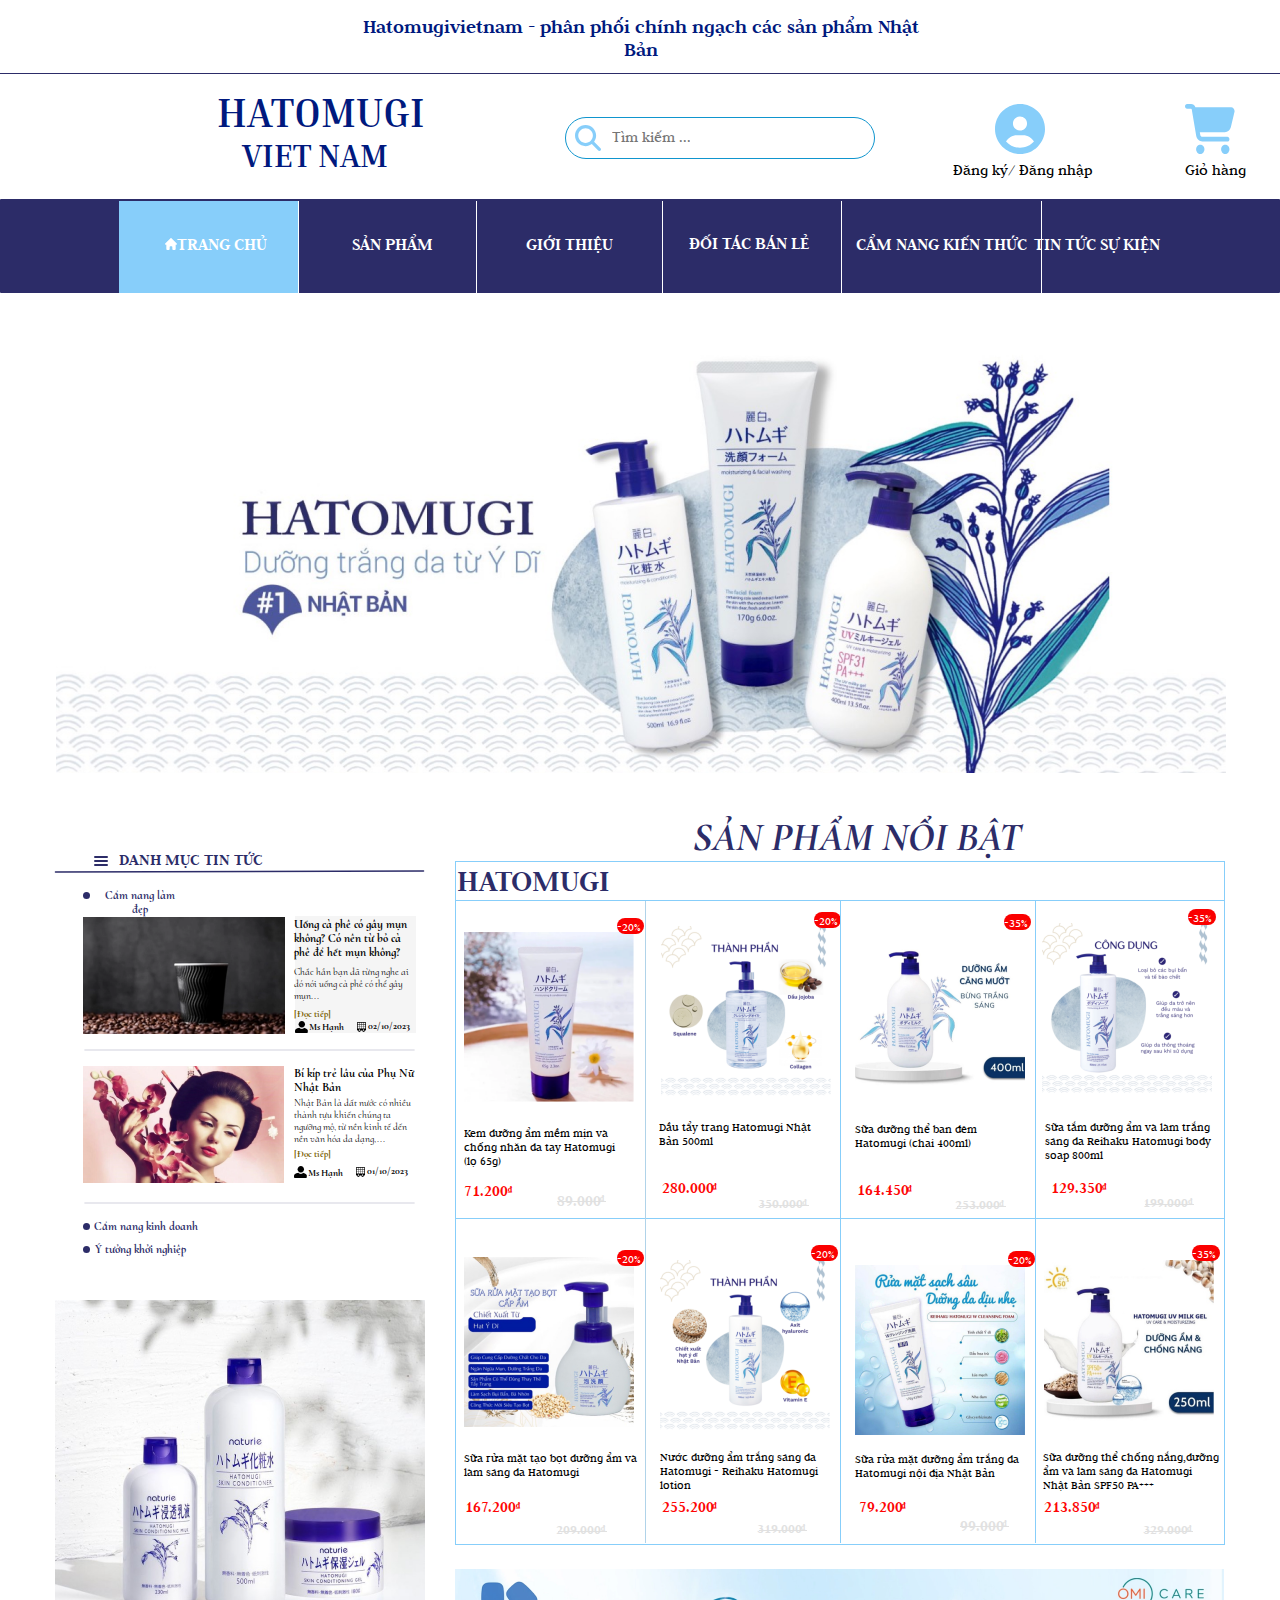
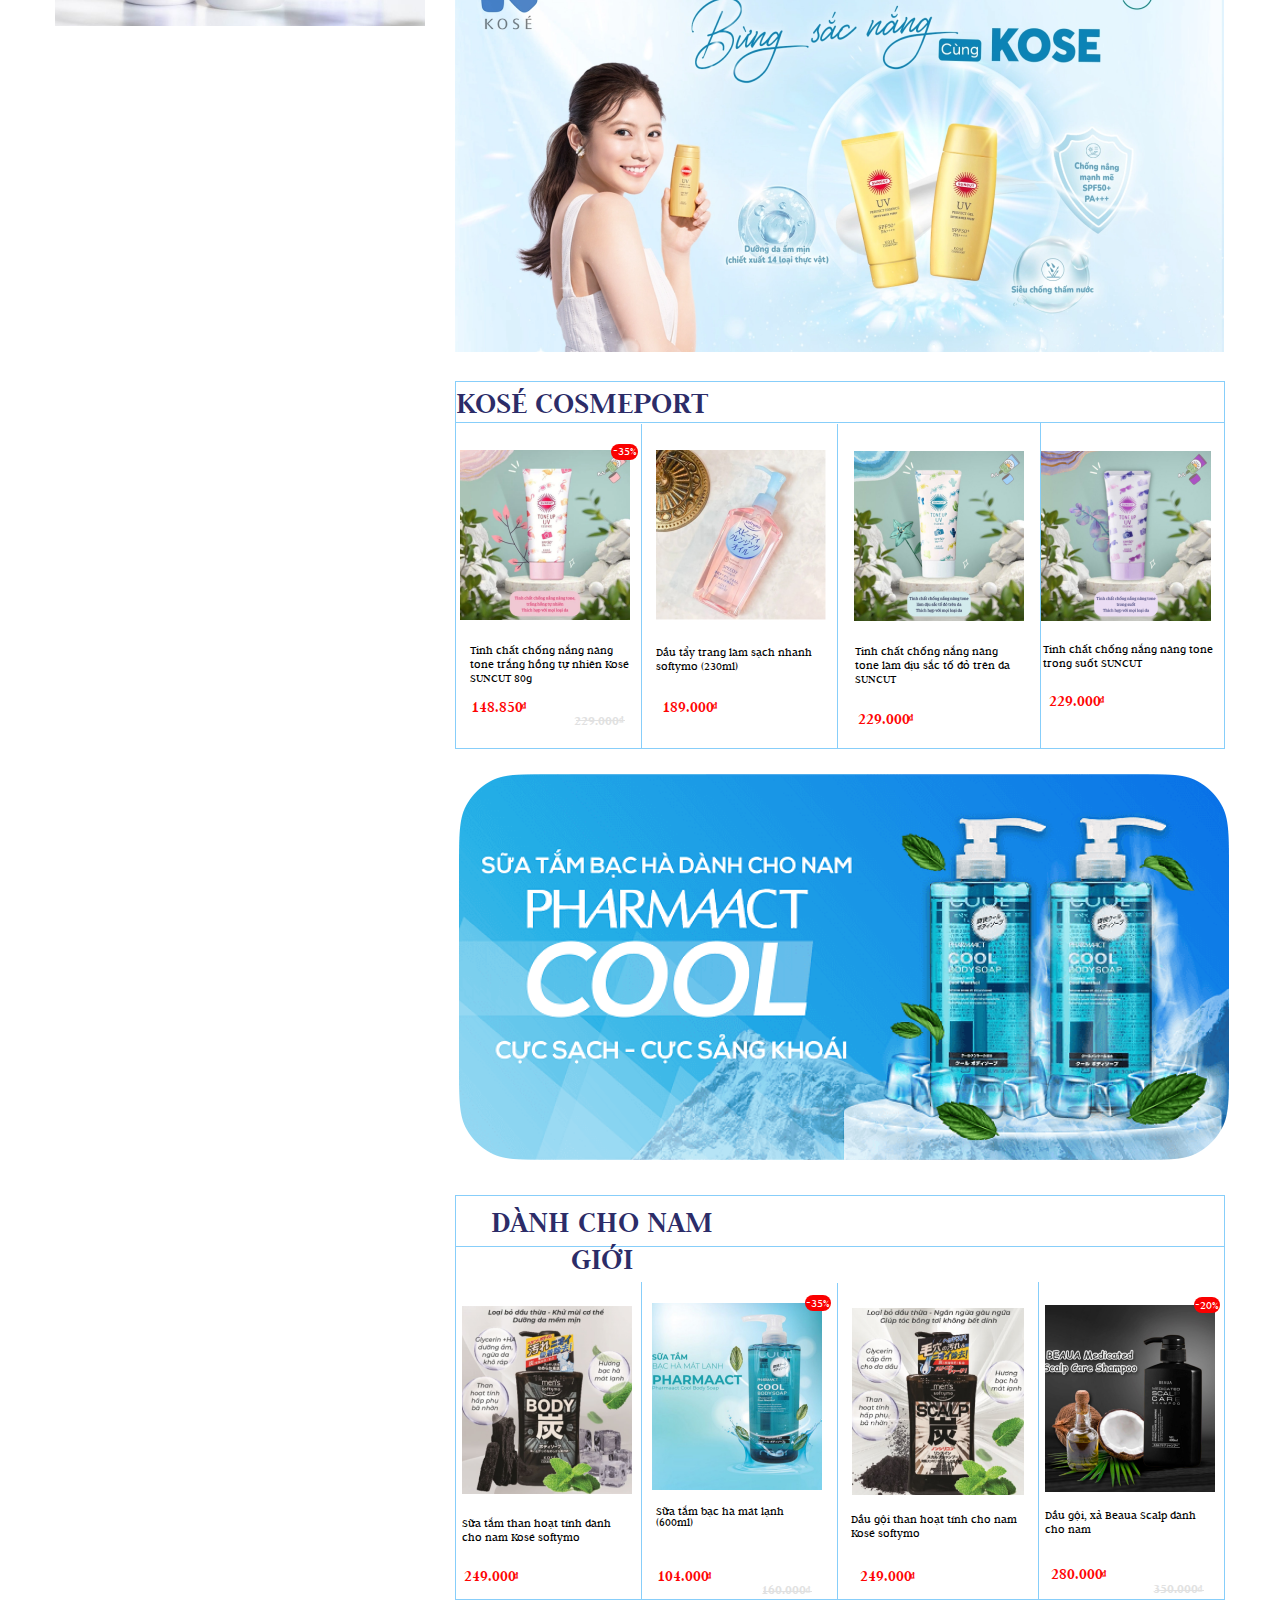
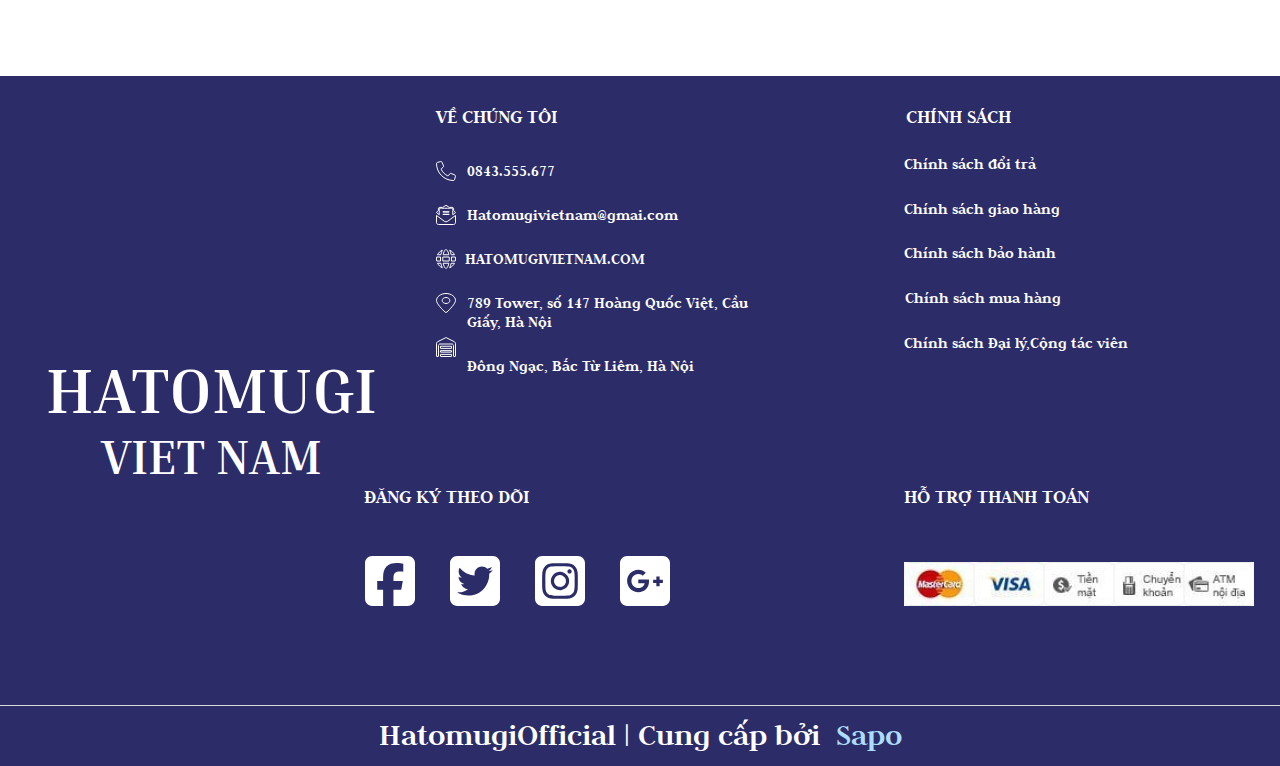
<file: btn-tkweb - Copy/trang-chu.html>
<!DOCTYPE html>
<html>
  <head>
    <meta charset="utf-8" />
    <meta name="viewport" content="initial-scale=1, width=device-width" />

    <link rel="stylesheet" href="./global-tc.css" />
    <link rel="stylesheet" href="./trang-chu.css" />
    <link
      rel="stylesheet"
      href="https://fonts.googleapis.com/css2?family=Judson:ital,wght@0,400;0,700;1,400&display=swap"
    />
    <link
      rel="stylesheet"
      href="https://fonts.googleapis.com/css2?family=Inria Serif:wght@700&display=swap"
    />
    <link
      rel="stylesheet"
      href="https://fonts.googleapis.com/css2?family=Cormorant Infant:ital,wght@1,700&display=swap"
    />
    <link
      rel="stylesheet"
      href="https://fonts.googleapis.com/css2?family=Cormorant Upright:wght@400;600;700&display=swap"
    />
  </head>
  <body>
    <div class="trang-ch">
      <div class="trang-ch-child"></div>
      <div class="rectangle-parent">
        <div class="frame-child"></div>
        <div class="hatomugivietnam-phn-phi-ch-wrapper">
          <h2 class="hatomugivietnam-phn">
            Hatomugivietnam - phân phối chính ngạch các sản phẩm Nhật Bản
          </h2>
        </div>
        <div class="frame-item"></div>
      </div>
      <header class="ancestor-tree-parent">
        <div class="ancestor-tree" id="ancestorTreeContainer">
          <div class="descendant-tree">
            <img
              class="circle-user-solid-1-icon"
              loading="lazy"
              alt=""
              src="./public/circleusersolid-1.svg"
            />
          </div>
          <div class="ng-kng-nhp">
            <a style="text-decoration: none; color: #000" href="dang-ki.html"
              >Đăng ký</a
            >/
            <a style="text-decoration: none; color: #000" href="dang-nhap.html"
              >Đăng nhập</a
            >
          </div>
        </div>
        <div class="vector-parent">
          <img class="frame-inner" alt="" src="./public/rectangle-7.svg" />

          <div class="nesting-structure">
            <div class="nesting-structure-child"></div>
            <img
              class="magnifying-glass-solid-1-icon"
              alt=""
              src="./public/magnifyingglasssolid-1.svg"
            />

            <input
              class="nesting-structure-item"
              placeholder="Tìm kiếm ..."
              type="text"
            />
          </div>
        </div>
        <div class="container">
          <div class="container-child"></div>
          <h1 class="hatomugi">HATOMUGI</h1>
          <div class="viet-nam-wrapper">
            <h1 class="viet-nam">VIET NAM</h1>
          </div>
        </div>
        <div class="rectangle-group">
          <div class="rectangle-div"></div>
          <img
            class="cart-shopping-solid-2-icon"
            loading="lazy"
            alt=""
            src="./public/cartshoppingsolid-2.svg"
          />

          <div class="gi-hng">Giỏ hàng</div>
        </div>
        <div class="connected-components">
          <img
            class="connected-components-child"
            alt=""
            src="./public/rectangle-8.svg"
          />

          <div class="frame-parent">
            <button class="rectangle-container">
              <div class="frame-child1"></div>
              <div class="cluster-graphs">
                <div class="frame-group">
                  <div class="house-solid-1-wrapper">
                    <img
                      class="house-solid-1-icon"
                      alt=""
                      src="./public/housesolid-1.svg"
                    />
                  </div>
                  <b class="trang-ch1">TRANG CHỦ </b>
                </div>
              </div>
              <div class="line-div"></div>
            </button>
            <div class="leaf-graphs">
              <h3 class="sn-phm">
                <a
                  style="text-decoration: none; color: #fff"
                  href="san-pham.html"
                  >SẢN PHẨM</a
                >
              </h3>
            </div>
          </div>
          <div class="connected-subgraphs">
            <div class="disconnected-subgraphs"></div>
          </div>
          <div class="biconnected-components">
            <h3 class="gii-thiu">
              <a
                style="text-decoration: none; color: #fff"
                href="gioi-thieu.html"
                >GIỚI THIỆU</a
              >
            </h3>
          </div>
          <div class="bridges">
            <div class="cut-vertices"></div>
            <div class="tree-edges">
              <h3 class="i-tc-bn">ĐỐI TÁC BÁN LẺ</h3>
            </div>
          </div>
          <div class="directed-graphs">
            <div class="weighted-graphs">
              <div class="weighted-graphs-child"></div>
              <h3 class="cm-nang-kin" id="cMNANGKIN">
                <a
                  style="text-decoration: none; color: #fff"
                  href="cam-nang-lam-dep.html"
                  >CẨM NANG KIẾN THỨC</a
                >
              </h3>
              <div class="weighted-graphs-item"></div>
            </div>
            <div class="dense-graphs">
              <h3 class="tin-tc-s" id="tINTCS">
                <a
                  style="text-decoration: none; color: #fff"
                  href="tin-tuc-su-kien.html"
                  >TIN TỨC SỰ KIỆN</a
                >
              </h3>
            </div>
          </div>
        </div>
      </header>
      <main class="trang-ch-inner">
        <section class="frame-container">
          <div class="simple-directed-acyclic-graph-wrapper">
            <img
              class="simple-directed-acyclic-graph"
              loading="lazy"
              alt=""
              src="./public/frame-192@2x.png"
            />
          </div>
          <div class="frame-div">
            <img
              class="frame-icon"
              loading="lazy"
              alt=""
              src="./public/frame-205@2x.png"
            />

            <div class="frame-parent1">
              <div class="frame-parent2">
                <div class="frame-parent3">
                  <div class="sn-phm-ni-bt-wrapper">
                    <h1 class="sn-phm-ni">SẢN PHẨM NỔI BẬT</h1>
                  </div>
                  <div class="rectangle-parent1">
                    <div class="frame-child2"></div>
                    <h1 class="hatomugi1">HATOMUGI</h1>
                    <div class="symbol-set"></div>
                    <div class="symbol-set1"></div>
                    <div class="frame-wrapper">
                      <div class="frame-parent4">
                        <div class="frame-wrapper1">
                          <div class="frame-parent5">
                            <div class="rectangle-parent2">
                              <img
                                class="rectangle-icon"
                                loading="lazy"
                                alt=""
                                src="./public/rectangle-171@2x.png"
                              />

                              <div class="rectangle-parent3">
                                <div class="frame-child3"></div>
                                <div class="circle-circumference">-20%</div>
                              </div>
                            </div>
                            <div class="kem-dng-m-mm-mn-v-chng-parent">
                              <div class="kem-dng-m">
                                Kem dưỡng ẩm mềm mịn và chống nhăn da tay
                                Hatomugi (lọ 65g)
                              </div>
                              <div class="frame-parent6">
                                <div class="parent">
                                  <b class="b">71.200</b>
                                  <div class="wrapper">
                                    <b class="b1">₫</b>
                                  </div>
                                </div>
                                <div class="frame-wrapper2">
                                  <div class="group">
                                    <b class="b2"> 89.000</b>
                                    <b class="b3">₫</b>
                                    <div class="frame-child4"></div>
                                  </div>
                                </div>
                              </div>
                            </div>
                            <div class="rectangle-parent4">
                              <img
                                class="frame-child5"
                                loading="lazy"
                                alt=""
                                src="./public/rectangle-175@2x.png"
                              />

                              <div class="rectangle-parent5">
                                <div class="frame-child6"></div>
                                <div class="div">-20%</div>
                              </div>
                            </div>
                            <div class="sa-ra-mt-to-bt-dng-m-v-parent">
                              <div class="sa-ra-mt">
                                Sữa rửa mặt tạo bọt dưỡng ẩm và làm sáng da
                                Hatomugi
                              </div>
                              <div class="frame-wrapper3">
                                <div class="frame-parent7">
                                  <div class="frame-wrapper4">
                                    <div class="parent1">
                                      <b class="b4">167.200  </b>
                                      <div class="frame">
                                        <b class="b5">₫</b>
                                      </div>
                                    </div>
                                  </div>
                                  <div class="parent2">
                                    <b class="b6">209.000</b>
                                    <div class="frame-wrapper5">
                                      <div class="parent3">
                                        <b class="b7">₫</b>
                                        <div class="frame-child7"></div>
                                      </div>
                                    </div>
                                  </div>
                                </div>
                              </div>
                            </div>
                          </div>
                        </div>
                        <div class="shape-sorter">
                          <div class="shape-sorter-child"></div>
                        </div>
                        <div class="frame-wrapper6">
                          <div class="frame-parent8">
                            <div class="frame-parent9">
                              <div class="frame-wrapper7">
                                <div class="rectangle-parent6">
                                  <img
                                    class="frame-child8"
                                    loading="lazy"
                                    alt=""
                                    src="./public/rectangle-172@2x.png"
                                  />

                                  <div class="rectangle-parent7">
                                    <div class="frame-child9"></div>
                                    <div class="div1">-20%</div>
                                  </div>
                                </div>
                              </div>
                              <div class="du-ty-trang">
                                Dầu tẩy trang Hatomugi Nhật Bản 500ml
                              </div>
                            </div>
                            <div class="frame-wrapper8">
                              <div class="frame-parent10">
                                <div class="frame-wrapper9">
                                  <div class="parent4">
                                    <b class="b8">280.000  </b>
                                    <div class="wrapper1">
                                      <b class="b9">₫</b>
                                    </div>
                                  </div>
                                </div>
                                <div class="parent5">
                                  <b class="b10">350.000</b>
                                  <div class="frame-wrapper10">
                                    <div class="parent6">
                                      <b class="b11">₫</b>
                                      <div class="frame-child10"></div>
                                    </div>
                                  </div>
                                </div>
                              </div>
                            </div>
                            <div class="frame-wrapper11">
                              <div class="rectangle-parent8">
                                <img
                                  class="frame-child11"
                                  loading="lazy"
                                  alt=""
                                  src="./public/rectangle-176@2x.png"
                                />

                                <div class="rectangle-parent9">
                                  <div class="frame-child12"></div>
                                  <div class="div2">-20%</div>
                                </div>
                              </div>
                            </div>
                            <div class="frame-wrapper12">
                              <div class="nc-dng-m-trng-sng-da-ha-parent">
                                <div class="nc-dng-m-container">
                                  <p class="nc-dng-m">
                                    Nước dưỡng ẩm trắng sáng da
                                  </p>
                                  <p class="hatomugi-reihaku">
                                    Hatomugi - Reihaku Hatomugi lotion
                                  </p>
                                </div>
                                <div class="frame-wrapper13">
                                  <div class="parent7">
                                    <b class="b12">255.200  </b>
                                    <div class="wrapper2">
                                      <b class="b13">₫</b>
                                    </div>
                                  </div>
                                </div>
                                <div class="frame-wrapper14">
                                  <div class="parent8">
                                    <b class="b14">319.000</b>
                                    <div class="line-wrapper">
                                      <div class="frame-child13"></div>
                                    </div>
                                    <div class="wrapper3">
                                      <b class="b15">₫</b>
                                    </div>
                                  </div>
                                </div>
                              </div>
                            </div>
                          </div>
                        </div>
                        <div class="shape-sorter1">
                          <div class="shape-sorter-item"></div>
                        </div>
                        <div class="frame-wrapper15">
                          <div class="frame-parent11">
                            <div class="frame-wrapper16">
                              <div class="rectangle-parent10">
                                <img
                                  class="frame-child14"
                                  loading="lazy"
                                  alt=""
                                  src="./public/rectangle-173@2x.png"
                                />

                                <div class="rectangle-parent11">
                                  <div class="frame-child15"></div>
                                  <div class="div3">-35%</div>
                                </div>
                              </div>
                            </div>
                            <div class="sa-dng-th-ban-m-hatomugi-wrapper">
                              <div class="sa-dng-th">
                                Sữa dưỡng thể ban đêm Hatomugi (chai 400ml)
                              </div>
                            </div>
                            <div class="frame-wrapper17">
                              <div class="frame-parent12">
                                <div class="frame-wrapper18">
                                  <div class="parent9">
                                    <b class="b16">164.450  </b>
                                    <div class="wrapper4">
                                      <b class="b17">₫</b>
                                    </div>
                                  </div>
                                </div>
                                <div class="error-handler-parent">
                                  <b class="error-handler">253.000</b>
                                  <div class="shape-collection">
                                    <div class="error-handler1">
                                      <b class="b18">₫</b>
                                      <div class="error-handler-child"></div>
                                    </div>
                                  </div>
                                </div>
                              </div>
                            </div>
                            <div class="rectangle-parent12">
                              <img
                                class="frame-child16"
                                loading="lazy"
                                alt=""
                                src="./public/rectangle-177@2x.png"
                              />

                              <div class="rectangle-parent13">
                                <div class="frame-child17"></div>
                                <div class="div4">-20%</div>
                              </div>
                            </div>
                            <div class="sa-ra-mt1">
                              Sữa rửa mặt dưỡng ẩm trắng da Hatomugi nội địa
                              Nhật Bản
                            </div>
                            <div class="frame-wrapper19">
                              <div class="frame-parent13">
                                <div class="parent10">
                                  <b class="b19">79.200  </b>
                                  <div class="schema">
                                    <b class="b20">₫</b>
                                  </div>
                                </div>
                                <div class="frame-wrapper20">
                                  <div class="parent11">
                                    <b class="b21"> 99.000</b>
                                    <b class="b22">₫</b>
                                    <div class="frame-child18"></div>
                                  </div>
                                </div>
                              </div>
                            </div>
                          </div>
                        </div>
                        <div class="shape-sorter2">
                          <div class="shape-sorter-inner"></div>
                        </div>
                        <div class="frame-wrapper21">
                          <div class="frame-parent14">
                            <div class="rectangle-parent14">
                              <img
                                class="frame-child19"
                                loading="lazy"
                                alt=""
                                src="./public/rectangle-174@2x.png"
                              />

                              <div class="rectangle-parent15">
                                <div class="frame-child20"></div>
                                <div class="div5">-35%</div>
                              </div>
                            </div>
                            <div class="frame-wrapper22">
                              <div class="sa-tm-dng-m-v-lm-trng-parent">
                                <div class="sa-tm-dng">
                                  Sữa tắm dưỡng ẩm và làm trắng sáng da Reihaku
                                  Hatomugi body soap 800ml
                                </div>
                                <div class="frame-wrapper23">
                                  <div class="frame-parent15">
                                    <div class="diagram-wrapper">
                                      <div class="diagram">
                                        <b class="b23">129.350  </b>
                                        <div class="schema1">
                                          <b class="b24">₫</b>
                                        </div>
                                      </div>
                                    </div>
                                    <div class="data-processor-parent">
                                      <b class="data-processor">199.000</b>
                                      <div class="shape-collection1">
                                        <div class="error-handler2">
                                          <b class="b25">₫</b>
                                          <div class="error-handler-item"></div>
                                        </div>
                                      </div>
                                    </div>
                                  </div>
                                </div>
                              </div>
                            </div>
                            <div class="frame-wrapper24">
                              <div class="frame-parent16">
                                <div class="frame-wrapper25">
                                  <div class="rectangle-parent16">
                                    <img
                                      class="frame-child21"
                                      loading="lazy"
                                      alt=""
                                      src="./public/rectangle-178@2x.png"
                                    />

                                    <div class="rectangle-parent17">
                                      <div class="frame-child22"></div>
                                      <div class="div6">-35%</div>
                                    </div>
                                  </div>
                                </div>
                                <div class="sa-dng-th-chng-nngdng-parent">
                                  <div class="sa-dng-th1">
                                    Sữa dưỡng thể chống nắng,dưỡng ẩm và làm
                                    sáng da Hatomugi Nhật Bản SPF50 PA+++
                                  </div>
                                  <div class="diagram-container">
                                    <div class="diagram1">
                                      <b class="b26">213.850  </b>
                                      <div class="schema2">
                                        <b class="b27">₫</b>
                                      </div>
                                    </div>
                                  </div>
                                  <div class="language-translator">
                                    <div class="badge-component">
                                      <b class="b28">329.000</b>
                                      <div class="tabbed-panel">
                                        <div class="tabbed-panel-child"></div>
                                      </div>
                                      <div class="wrapper5">
                                        <b class="b29">₫</b>
                                      </div>
                                    </div>
                                  </div>
                                </div>
                              </div>
                            </div>
                          </div>
                        </div>
                      </div>
                    </div>
                  </div>
                </div>
                <div class="function-caller">
                  <img
                    class="function-caller-child"
                    loading="lazy"
                    alt=""
                    src="./public/frame-194@2x.png"
                  />
                </div>
                <div class="branch-parent">
                  <h1 class="kos-cosmeport">KOSÉ COSMEPORT</h1>
                  <div class="branch-parent-child"></div>
                  <div class="flow-controller">
                    <div class="event-trigger">
                      <div class="event-trigger-child"></div>
                      <div class="rectangle-parent18">
                        <div class="frame-child23"></div>
                        <div class="div7">-35%</div>
                      </div>
                      <div class="event-trigger-item"></div>
                      <div class="frame-parent17">
                        <div class="frame-wrapper26">
                          <div class="vector-group">
                            <img
                              class="frame-child24"
                              alt=""
                              src="./public/rectangle-172-1@2x.png"
                            />

                            <div class="frame-wrapper27">
                              <div class="tinh-cht-chng-nng-nng-tone-parent">
                                <div class="tinh-cht-chng">
                                  Tinh chất chống nắng nâng tone trắng hồng tự
                                  nhiên Kosé SUNCUT 80g
                                </div>
                                <div class="frame-wrapper28">
                                  <div class="frame-parent18">
                                    <div class="diagram-frame">
                                      <div class="diagram2">
                                        <b class="b30">148.850  </b>
                                        <div class="schema3">
                                          <b class="b31">₫</b>
                                        </div>
                                      </div>
                                    </div>
                                    <div class="parent12">
                                      <b class="b32">229.000</b>
                                      <div class="wrapper6">
                                        <b class="b33">₫</b>
                                      </div>
                                    </div>
                                  </div>
                                </div>
                              </div>
                            </div>
                          </div>
                        </div>
                        <div class="line-container">
                          <div class="frame-child25"></div>
                        </div>
                        <div class="frame-wrapper29">
                          <div class="vector-container">
                            <img
                              class="frame-child26"
                              alt=""
                              src="./public/rectangle-1731@2x.png"
                            />

                            <div class="du-ty-trang1">
                              Dầu tẩy trang làm sạch nhanh softymo (230ml)
                            </div>
                            <div class="diagram-wrapper1">
                              <div class="diagram3">
                                <b class="b34">189.000  </b>
                                <div class="schema4">
                                  <b class="b35">₫</b>
                                </div>
                              </div>
                            </div>
                          </div>
                        </div>
                        <div class="line-frame">
                          <div class="frame-child27"></div>
                        </div>
                        <div class="symbol-set-wrapper">
                          <div class="symbol-set2">
                            <img
                              class="symbol-set-child"
                              alt=""
                              src="./public/rectangle-174-1@2x.png"
                            />

                            <div class="tinh-cht-chng-nng-nng-tone-wrapper">
                              <div class="tinh-cht-chng1">
                                Tinh chất chống nắng nâng tone làm dịu sắc tố đỏ
                                trên da SUNCUT
                              </div>
                            </div>
                            <div class="diagram-wrapper2">
                              <div class="diagram4">
                                <b class="b36">229.000  </b>
                                <div class="schema5">
                                  <b class="b37">₫</b>
                                </div>
                              </div>
                            </div>
                          </div>
                        </div>
                        <div class="frame-wrapper30">
                          <div class="vector-parent1">
                            <img
                              class="frame-child28"
                              alt=""
                              src="./public/rectangle-175-1@2x.png"
                            />

                            <div class="decision-tree">
                              <div class="tinh-cht-chng2">
                                Tinh chất chống nắng nâng tone trong suốt SUNCUT
                              </div>
                            </div>
                            <div class="circuit">
                              <div class="diagram5">
                                <b class="blueprint">229.000  </b>
                                <div class="schema6">
                                  <b class="b38">₫</b>
                                </div>
                              </div>
                            </div>
                          </div>
                        </div>
                      </div>
                    </div>
                  </div>
                </div>
              </div>
              <div class="alignment">
                <div class="alignment-child"></div>
                <h1 class="dnh-cho-nam">DÀNH CHO NAM GIỚI</h1>
                <div class="transform-engine">
                  <div class="anchoring-helper">
                    <div class="anchoring-helper-inner">
                      <div class="vector-parent2">
                        <img
                          class="frame-child29"
                          alt=""
                          src="./public/rectangle-172-2@2x.png"
                        />

                        <div class="sa-tm-than">
                          Sữa tắm than hoạt tính dành cho nam Kosé softymo
                        </div>
                        <div class="layout-constraints-wrapper">
                          <div class="layout-constraints">
                            <b class="label-merger">249.000  </b>
                            <div class="wrapper7">
                              <b class="b39">₫</b>
                            </div>
                          </div>
                        </div>
                      </div>
                    </div>
                    <div class="anchoring-helper-child"></div>
                    <div class="tabbed-panel-creator">
                      <div class="star-shape-creator">
                        <div class="vector-parent3">
                          <img
                            class="frame-child30"
                            alt=""
                            src="./public/rectangle-173-2@2x.png"
                          />

                          <div class="rectangle-parent19">
                            <div class="frame-child31"></div>
                            <div class="stroke-merger">-35%</div>
                          </div>
                        </div>
                        <div class="dropdown-menu-creator">
                          <div class="anchor-point-organizer">
                            <div class="sa-tm-bc">
                              Sữa tắm bạc hà mát lạnh (600ml)
                            </div>
                          </div>
                          <div class="slider-handler">
                            <div class="shape-synchronizer">
                              <div class="label-organizer">
                                <b class="b40">104.000  </b>
                                <div class="wrapper8">
                                  <b class="b41">₫</b>
                                </div>
                              </div>
                            </div>
                            <div class="parent13">
                              <b class="b42">160.000</b>
                              <div class="line-wrapper1">
                                <div class="frame-child32"></div>
                              </div>
                              <div class="wrapper9">
                                <b class="b43">₫</b>
                              </div>
                            </div>
                          </div>
                        </div>
                      </div>
                    </div>
                    <div class="anchoring-helper-inner1">
                      <div class="frame-child33"></div>
                    </div>
                    <div class="anchoring-helper-inner2">
                      <div class="frame-parent19">
                        <div class="vector-wrapper">
                          <img
                            class="frame-child34"
                            alt=""
                            src="./public/rectangle-174-2@2x.png"
                          />
                        </div>
                        <div class="du-gi-than">
                          Dầu gội than hoạt tính cho nam Kosé softymo
                        </div>
                        <div class="parent14">
                          <b class="b44">249.000  </b>
                          <div class="wrapper10">
                            <b class="b45">₫</b>
                          </div>
                        </div>
                      </div>
                    </div>
                    <div class="anchoring-helper-item"></div>
                    <div class="anchoring-helper-inner3">
                      <div class="frame-parent20">
                        <div class="frame-parent21">
                          <div class="vector-parent4">
                            <img
                              class="frame-child35"
                              alt=""
                              src="./public/rectangle-172-3@2x.png"
                            />

                            <div class="rectangle-parent20">
                              <div class="frame-child36"></div>
                              <div class="div8">-20%</div>
                            </div>
                          </div>
                          <div class="du-gi-x">
                            Dầu gội, xả Beaua Scalp dành cho nam
                          </div>
                        </div>
                        <div class="frame-wrapper31">
                          <div class="frame-parent22">
                            <div class="frame-wrapper32">
                              <div class="parent15">
                                <b class="b46">280.000  </b>
                                <div class="wrapper11">
                                  <b class="b47">₫</b>
                                </div>
                              </div>
                            </div>
                            <div class="parent16">
                              <b class="b48">350.000</b>
                              <div class="frame-wrapper33">
                                <div class="parent17">
                                  <b class="b49">₫</b>
                                  <div class="frame-child37"></div>
                                </div>
                              </div>
                            </div>
                          </div>
                        </div>
                      </div>
                    </div>
                  </div>
                </div>
              </div>
            </div>
            <div class="frame-parent23">
              <div class="frame-parent24">
                <div class="frame-parent25">
                  <div class="frame-wrapper34">
                    <div class="frame-parent26">
                      <div class="align-justify-wrapper">
                        <img
                          class="align-justify-icon"
                          alt=""
                          src="./public/alignjustify.svg"
                        />
                      </div>
                      <h3 class="danh-mc-tin">DANH MỤC TIN TỨC</h3>
                    </div>
                  </div>
                  <img class="line-icon" alt="" src="./public/line-28.svg" />
                </div>
                <div class="frame-wrapper35">
                  <div class="frame-parent27">
                    <div class="frame-parent28">
                      <div class="ellipse-wrapper">
                        <div class="ellipse-div"></div>
                      </div>
                      <b class="cm-nang-lm" id="cmNangLm">Cẩm nang làm đẹp</b>
                    </div>
                    <div class="frame-parent29">
                      <div class="rectangle-wrapper">
                        <img
                          class="frame-child38"
                          loading="lazy"
                          alt=""
                          src="./public/rectangle-122@2x.png"
                          id="rectangleImage16"
                        />
                      </div>
                      <div class="rectangle-parent21">
                        <div class="frame-child39"></div>
                        <div class="frame-parent30">
                          <div class="ung-c-ph-c-gy-mn-khng-wrapper">
                            <b class="ung-c-ph" id="ungCPh"
                              >Uống cà phê có gây mụn không? Có nên từ bỏ cà phê
                              để hết mụn không?
                            </b>
                          </div>
                          <div class="chc-hn-bn">
                            Chắc hẳn bạn đã từng nghe ai đó nói uống cà phê có
                            thể gây mụn...
                          </div>
                        </div>
                        <div class="c-tip-parent">
                          <b class="c-tip" id="cTipText1">[Đọc tiếp]</b>
                          <div class="frame-wrapper36">
                            <div class="frame-parent31">
                              <div class="ms-hnh-wrapper">
                                <b class="ms-hnh">Ms Hạnh</b>
                              </div>
                              <div class="frame-parent32">
                                <div class="facalendar-wrapper">
                                  <img
                                    class="facalendar-icon"
                                    alt=""
                                    src="./public/facalendar.svg"
                                  />
                                </div>
                                <b class="b50">02/10/2023</b>
                              </div>
                            </div>
                          </div>
                        </div>
                        <img
                          class="icround-people-alt-icon"
                          loading="lazy"
                          alt=""
                          src="./public/icroundpeoplealt.svg"
                        />
                      </div>
                    </div>
                  </div>
                </div>
                <div class="vector-frame">
                  <img
                    class="frame-child40"
                    alt=""
                    src="./public/line-29.svg"
                  />
                </div>
                <div class="frame-wrapper37">
                  <div class="rectangle-parent22">
                    <img
                      class="frame-child41"
                      loading="lazy"
                      alt=""
                      src="./public/rectangle-124@2x.png"
                      id="rectangleImage17"
                    />

                    <div class="frame-parent33">
                      <div class="b-kp-tr-lu-ca-ph-n-nht-parent">
                        <b class="b-kp-tr" id="bKpTr"
                          >Bí kíp trẻ lâu của Phụ Nữ Nhật Bản</b
                        >
                        <div class="nht-bn-l">
                          Nhật Bản là đất nước có nhiều thành tựu khiến chúng ta
                          ngưỡng mộ, từ nền kinh tế đến nền văn hóa đa dạng,...
                        </div>
                      </div>
                      <div class="frame-parent34">
                        <div class="c-tip-group">
                          <b class="c-tip1" id="cTipText">[Đọc tiếp]</b>
                          <img
                            class="icround-people-alt-icon1"
                            alt=""
                            src="./public/icroundpeoplealt.svg"
                          />
                        </div>
                        <div class="frame-wrapper38">
                          <div class="frame-parent35">
                            <div class="ms-hnh-container">
                              <b class="ms-hnh1">Ms Hạnh</b>
                            </div>
                            <div class="frame-parent36">
                              <div class="facalendar-container">
                                <img
                                  class="facalendar-icon1"
                                  alt=""
                                  src="./public/facalendar.svg"
                                />
                              </div>
                              <b class="b51">01/10/2023</b>
                            </div>
                          </div>
                        </div>
                      </div>
                    </div>
                  </div>
                </div>
                <div class="vector-wrapper1">
                  <img
                    class="frame-child42"
                    alt=""
                    src="./public/line-29.svg"
                  />
                </div>
                <div class="frame-wrapper39">
                  <div class="image-cluster-parent">
                    <div class="image-cluster">
                      <div class="image-cluster-inner">
                        <div class="frame-child43"></div>
                      </div>
                      <b class="cm-nang-kinh" id="cmNangKinh"
                        >Cẩm nang kinh doanh</b
                      >
                    </div>
                    <div class="image-cluster1">
                      <div class="image-cluster-child">
                        <div class="frame-child44"></div>
                      </div>
                      <b class="tng-khi-nghip" id="tngKhiNghip"
                        >Ý tưởng khởi nghiệp</b
                      >
                    </div>
                  </div>
                </div>
              </div>
              <div class="data-aggregator">
                <img
                  class="data-aggregator-child"
                  loading="lazy"
                  alt=""
                  src="./public/rectangle-139@2x.png"
                />
              </div>
            </div>
          </div>
        </section>
      </main>
      <footer class="frame-footer">
        <div class="frame-child45"></div>
        <div class="data-aggregator1">
          <div class="condition-splitter">
            <div class="value-comparator-parent">
              <div class="value-comparator">
                <div class="frame-parent37">
                  <div class="hatomugi-wrapper">
                    <h1 class="hatomugi2">HATOMUGI</h1>
                  </div>
                  <div class="rectangle-parent23">
                    <div class="frame-child46"></div>
                    <h2 class="v-chng-ti">VỀ CHÚNG TÔI</h2>
                    <div class="frame-parent38">
                      <div class="signal-receiver-parent">
                        <div class="signal-receiver">
                          <img
                            class="phone-solid-1-icon"
                            loading="lazy"
                            alt=""
                            src="./public/phonesolid-1.svg"
                          />

                          <b class="b52">0843.555.677</b>
                        </div>
                        <div class="signal-receiver1">
                          <img
                            class="envelope-open-text-solid-1-icon"
                            alt=""
                            src="./public/envelopeopentextsolid-1.svg"
                          />

                          <b class="hatomugivietnamgmaicom"
                            >Hatomugivietnam@gmai.com</b
                          >
                        </div>
                      </div>
                      <div class="frame-parent39">
                        <div class="globe-solid-1-parent">
                          <img
                            class="globe-solid-1-icon"
                            alt=""
                            src="./public/globesolid-1.svg"
                          />

                          <img
                            class="location-dot-solid-1-icon"
                            alt=""
                            src="./public/locationdotsolid-1.svg"
                          />

                          <img
                            class="warehouse-solid-1-icon"
                            alt=""
                            src="./public/warehousesolid-1.svg"
                          />
                        </div>
                        <div class="hatomugivietnamcom-parent">
                          <b class="hatomugivietnamcom">HATOMUGIVIETNAM.COM</b>
                          <div class="tower-s-147-hong-quc-vit-wrapper">
                            <b class="tower-s-147"
                              >789 Tower, số 147 Hoàng Quốc Việt, Cầu Giấy, Hà
                              Nội</b
                            >
                          </div>
                          <div class="ng-ngc-bc-t-lim-h-ni-wrapper">
                            <b class="ng-ngc-bc"
                              >Đông Ngạc, Bắc Từ Liêm, Hà Nội</b
                            >
                          </div>
                        </div>
                      </div>
                    </div>
                  </div>
                </div>
                <div class="viet-nam-container">
                  <h1 class="viet-nam1">VIET NAM</h1>
                </div>
              </div>
              <div class="rectangle-parent24">
                <div class="frame-child47"></div>
                <div class="chnh-sch-wrapper">
                  <h2 class="chnh-sch">CHÍNH SÁCH</h2>
                </div>
                <b class="chnh-sch-i">Chính sách đổi trả</b>
                <b class="chnh-sch-giao">Chính sách giao hàng</b>
                <b class="chnh-sch-bo">Chính sách bảo hành</b>
                <div class="chnh-sch-mua-hng-wrapper">
                  <b class="chnh-sch-mua">Chính sách mua hàng</b>
                </div>
                <div class="chnh-sch-i-lcng-tc-vi-wrapper">
                  <b class="chnh-sch-i1">Chính sách Đại lý,Cộng tác viên</b>
                </div>
              </div>
            </div>
            <div class="condition-splitter-inner">
              <div class="frame-parent40">
                <div class="ng-k-theo-di-parent">
                  <h2 class="ng-k-theo">ĐĂNG KÝ THEO DÕI</h2>
                  <div class="frame-wrapper40">
                    <div class="square-facebook-1-parent">
                      <img
                        class="square-facebook-1-icon"
                        loading="lazy"
                        alt=""
                        src="./public/squarefacebook-1.svg"
                      />

                      <img
                        class="square-twitter-1-icon"
                        loading="lazy"
                        alt=""
                        src="./public/squaretwitter-1.svg"
                      />

                      <img
                        class="square-instagram-1-icon"
                        loading="lazy"
                        alt=""
                        src="./public/squareinstagram-1.svg"
                      />

                      <img
                        class="square-google-plus-1-icon"
                        loading="lazy"
                        alt=""
                        src="./public/squaregoogleplus-1.svg"
                      />
                    </div>
                  </div>
                </div>
                <div class="h-tr-thanh-ton-parent">
                  <h2 class="h-tr-thanh">HỖ TRỢ THANH TOÁN</h2>
                  <div class="rectangle-parent25">
                    <img
                      class="frame-child48"
                      loading="lazy"
                      alt=""
                      src="./public/rectangle-96@2x.png"
                    />

                    <img
                      class="frame-child49"
                      loading="lazy"
                      alt=""
                      src="./public/rectangle-97@2x.png"
                    />

                    <img
                      class="frame-child50"
                      loading="lazy"
                      alt=""
                      src="./public/rectangle-98@2x.png"
                    />

                    <img
                      class="frame-child51"
                      loading="lazy"
                      alt=""
                      src="./public/rectangle-99@2x.png"
                    />

                    <img
                      class="frame-child52"
                      loading="lazy"
                      alt=""
                      src="./public/rectangle-100@2x.png"
                    />
                  </div>
                </div>
              </div>
            </div>
          </div>
        </div>
        <div class="frame-child53"></div>
        <div class="hatomugiofficial-cung-cp-b-wrapper">
          <h1 class="hatomugiofficial-cung-cp-b-container">
            <span>HatomugiOfficial | Cung cấp bởi </span>
            <span class="sapo">Sapo</span>
          </h1>
        </div>
      </footer>
    </div>

    <script>
      var ancestorTreeContainer = document.getElementById(
        "ancestorTreeContainer"
      );
      if (ancestorTreeContainer) {
        ancestorTreeContainer.addEventListener("click", function (e) {
          window.location.href = "./ng-nhp.html";
        });
      }

      var cMNANGKIN = document.getElementById("cMNANGKIN");
      if (cMNANGKIN) {
        cMNANGKIN.addEventListener("click", function (e) {
          window.location.href = "./cm-nang-lm-p2.html";
        });
      }

      var tINTCS = document.getElementById("tINTCS");
      if (tINTCS) {
        tINTCS.addEventListener("click", function (e) {
          window.location.href = "./tin-tc-s-kin1.html";
        });
      }

      var cmNangLm = document.getElementById("cmNangLm");
      if (cmNangLm) {
        cmNangLm.addEventListener("click", function (e) {
          window.location.href = "./cm-nang-lm-p2.html";
        });
      }

      var rectangleImage16 = document.getElementById("rectangleImage16");
      if (rectangleImage16) {
        rectangleImage16.addEventListener("click", function (e) {
          window.location.href = "./cm-nang-lm-p1.html";
        });
      }

      var ungCPh = document.getElementById("ungCPh");
      if (ungCPh) {
        ungCPh.addEventListener("click", function (e) {
          window.location.href = "./cm-nang-lm-p1.html";
        });
      }

      var cTipText1 = document.getElementById("cTipText1");
      if (cTipText1) {
        cTipText1.addEventListener("click", function (e) {
          window.location.href = "./cm-nang-lm-p1.html";
        });
      }

      var rectangleImage17 = document.getElementById("rectangleImage17");
      if (rectangleImage17) {
        rectangleImage17.addEventListener("click", function (e) {
          window.location.href = "./cm-nang-lm-p.html";
        });
      }

      var bKpTr = document.getElementById("bKpTr");
      if (bKpTr) {
        bKpTr.addEventListener("click", function (e) {
          window.location.href = "./cm-nang-lm-p.html";
        });
      }

      var cTipText = document.getElementById("cTipText");
      if (cTipText) {
        cTipText.addEventListener("click", function (e) {
          window.location.href = "./cm-nang-lm-p.html";
        });
      }

      var cmNangKinh = document.getElementById("cmNangKinh");
      if (cmNangKinh) {
        cmNangKinh.addEventListener("click", function (e) {
          window.location.href = "./kin-thc-kinh-doanh.html";
        });
      }

      var tngKhiNghip = document.getElementById("tngKhiNghip");
      if (tngKhiNghip) {
        tngKhiNghip.addEventListener("click", function (e) {
          window.location.href = "./tng-khi-nghip.html";
        });
      }
    </script>
  </body>
</html>
</file>
<file: btn-tkweb - Copy/global-gt.css>
body {
  margin: 0;
  line-height: normal;
}

:root {
  /* fonts */
  --font-judson: Judson;
  --font-inria-serif: "Inria Serif";
  --font-cormorant-upright: "Cormorant Upright";
  --font-cormorant-infant: "Cormorant Infant";

  /* font sizes */
  --font-size-13xl: 32px;
  --font-size-lgi: 19px;
  --font-size-7xl: 26px;
  --font-size-xl: 20px;
  --font-size-base: 16px;
  --font-size-29xl: 48px;
  --font-size-10xl: 29px;
  --font-size-19xl: 38px;
  --font-size-45xl: 64px;
  --font-size-32xl: 51px;
  --font-size-5xl: 24px;
  --font-size-lg: 18px;
  --font-size-21xl: 40px;
  --font-size-6xl: 25px;
  --font-size-mini: 15px;
  --font-size-9xl: 28px;
  --font-size-3xl: 22px;
  --font-size-51xl: 70px;
  --font-size-23xl: 42px;
  --font-size-37xl: 56px;
  --font-size-xs: 12px;
  --font-size-3xs: 10px;
  --font-size-mid: 17px;
  --font-size-5xs: 8px;
  --font-size-sm: 14px;
  --font-size-8xl: 27px;
  --font-size-26xl: 45px;
  --font-size-17xl: 36px;

  /* Colors */
  --color-white: #fff;
  --color-darkslateblue-100: #5e5e9c;
  --color-darkslateblue: #2c2c68;
  --color-darkslateblue-200: rgba(44, 44, 104, 0.93);
  --color-lightblue-100: #acddfb;
  --color-gainsboro-200: #e6e6e6;
  --color-gainsboro-100: #e1e1e1;
  --color-gainsboro-300: #d9d9d9;
  --color-black: #000;
  --color-lightskyblue: #87cefa;
  --a: #00197e;
  --color-steelblue-100: #549cc7;
  --color-steelblue-200: #0f95ce;
  --color-red-100: #fe0505;
  --color-red-200: #fa0000;
  --color-olive: #785e00;
  --color-whitesmoke: #f5f5f5;
  --color-darkgray: #a0a0a0;
  --color-darkorange: #ff8a00;
  --color-gray: rgba(0, 0, 0, 0.5);
  --color-darkblue: #0123ab;
  --color-lightyellow: #fcffde;

  /* Gaps */
  --gap-7xs: 6px;
  --gap-80xl: 99px;
  --gap-6xl: 25px;
  --gap-30xl: 49px;
  --gap-3xs: 10px;
  --gap-xl: 20px;
  --gap-35xl: 54px;
  --gap-8xl: 27px;
  --gap-29xl: 48px;
  --gap-5xl: 24px;
  --gap-54xl: 73px;
  --gap-6xl-8: 25.8px;
  --gap-14xl: 33px;
  --gap-base: 16px;
  --gap-4xs: 9px;
  --gap-2xs: 11px;
  --gap-34xl: 53px;
  --gap-7xl: 26px;
  --gap-smi: 13px;
  --gap-12xs-5: 0.5px;
  --gap-12xl: 31px;
  --gap-6xs: 7px;
  --gap-xs: 12px;
  --gap-13xl: 32px;
  --gap-31xl: 50px;
  --gap-11xl: 30px;
  --gap-8xs: 5px;
  --gap-16xl: 35px;
  --gap-mini: 15px;
  --gap-lg: 18px;
  --gap-5xs: 8px;
  --gap-18xl: 37px;
  --gap-10xs: 3px;
  --gap-lgi: 19px;
  --gap-17xl-5: 36.5px;
  --gap-2xs-2: 10.2px;
  --gap-4xl: 23px;
  --gap-12xs: 1px;
  --gap-15xl: 34px;
  --gap-2xl: 21px;
  --gap-11xs: 2px;
  --gap-9xl: 28px;
  --gap-mid: 17px;
  --gap-10xl: 29px;
  --gap-19xl: 38px;
  --gap-17xl: 36px;
  --gap-2xs-1: 10.1px;
  --gap-9xs: 4px;
  --gap-12xs-3: 0.3px;
  --gap-26xl: 45px;
  --gap-base-5: 16.5px;
  --gap-3xl: 22px;
  --gap-base-2: 16.2px;
  --gap-sm-5: 13.5px;
  --gap-sm-2: 13.2px;
  --gap-sm: 14px;
  --gap-32xl: 51px;
  --gap-6xs-5: 6.5px;

  /* Paddings */
  --padding-smi: 13px;
  --padding-xl: 20px;
  --padding-8xs: 5px;
  --padding-2xl: 21px;
  --padding-12xs: 1px;
  --padding-10xl: 29px;
  --padding-38xl: 57px;
  --padding-11xs: 2px;
  --padding-27xl: 46px;
  --padding-mid: 17px;
  --padding-lg: 18px;
  --padding-256xl: 275px;
  --padding-160xl: 179px;
  --padding-3xl: 22px;
  --padding-6xs: 7px;
  --padding-14xl: 33px;
  --padding-4xl: 23px;
  --padding-4xs: 9px;
  --padding-7xl: 26px;
  --padding-9xs: 4px;
  --padding-18xl: 37px;
  --padding-11xl: 30px;
  --padding-24xl: 43px;
  --padding-10xs: 3px;
  --padding-23xl: 42px;
  --padding-mini: 15px;
  --padding-51xl: 70px;
  --padding-16xl: 35px;
  --padding-xs: 12px;
  --padding-49xl: 68px;
  --padding-17xl: 36px;
  --padding-22xl: 41px;
  --padding-15xl: 34px;
  --padding-lgi: 19px;
  --padding-5xs: 8px;
  --padding-base: 16px;
  --padding-6xl: 25px;
  --padding-31xl: 50px;
  --padding-5xl: 24px;
  --padding-sm: 14px;
  --padding-54xl: 73px;
  --padding-9xl: 28px;
  --padding-3xs: 10px;
  --padding-2xs: 11px;
  --padding-xs-6: 11.6px;
  --padding-7xs: 6px;
  --padding-19xl: 38px;
  --padding-13xl: 32px;
  --padding-28xl: 47px;
  --padding-12xl: 31px;
  --padding-243xl: 262px;
  --padding-20xl: 39px;
  --padding-241xl: 260px;
  --padding-8xl: 27px;
  --padding-5xs-5: 7.5px;
  --padding-119xl: 138px;
  --padding-50xl: 69px;
  --padding-70xl: 89px;
  --padding-39xl: 58px;
  --padding-403xl: 422px;
  --padding-86xl: 105px;
  --padding-192xl: 211px;
  --padding-112xl: 131px;
  --padding-98xl: 117px;
  --padding-40xl: 59px;
  --padding-25xl: 44px;
  --padding-9xl-9: 28.9px;
  --padding-sm-5: 13.5px;
  --padding-8xs-3: 4.3px;
  --padding-116xl: 135px;
  --padding-48xl: 67px;
  --padding-128xl: 147px;
  --padding-142xl: 161px;
  --padding-61xl: 80px;
  --padding-111xl: 130px;
  --padding-171xl: 190px;
  --padding-76xl: 95px;
  --padding-6xs-5: 6.5px;
  --padding-43xl: 62px;
  --padding-7xs-5: 5.5px;

  /* Border radiuses */
  --br-12xs: 1px;
  --br-21xl: 40px;
  --br-11xl: 30px;
  --br-3xs: 10px;
  --br-xl: 20px;
  --br-10xs: 3px;
}
</file>
<file: btn-tkweb - Copy/gioi-thieu.css>
.gii-thiu-child {
  width: 370px;
  height: 120px;
  max-width: 100%;
}
.gii-thiu-child,
.gii-thiu-item,
.logic-gate-child {
  position: relative;
  background-color: var(--color-white);
  display: none;
}
.gii-thiu-item {
  width: 170px;
  height: 120px;
}
.logic-gate-child {
  align-self: stretch;
  height: 50px;
}
.hatomugivietnam-phn {
  width: 591px;
  position: relative;
  display: inline-block;
  z-index: 1;
}
.hatomugivietnam-phn-phi-ch-wrapper {
  align-self: stretch;
  display: flex;
  flex-direction: row;
  align-items: flex-start;
  justify-content: center;
  padding: 0 var(--padding-xl) 0 var(--padding-2xl);
}
.logic-gate-item {
  align-self: stretch;
  height: 1px;
  position: relative;
  border-top: 1px solid var(--color-darkslateblue);
  box-sizing: border-box;
  z-index: 1;
}
.gii-thiu-inner,
.logic-gate {
  background-color: var(--color-white);
}
.logic-gate {
  align-self: stretch;
  display: flex;
  flex-direction: column;
  align-items: flex-end;
  justify-content: flex-start;
  padding: var(--padding-mini) 0 0;
  gap: var(--gap-xs);
}
.gii-thiu-inner {
  width: 170px;
  height: 120px;
  position: relative;
  display: none;
}
.circle-user-solid-1-icon {
  height: 50px;
  width: 50px;
  position: relative;
  overflow: hidden;
  flex-shrink: 0;
}
.circle-user-solid-1-wrapper {
  display: flex;
  flex-direction: row;
  align-items: flex-start;
  justify-content: flex-start;
  padding: 0 var(--padding-23xl);
}
.ng-kng-nhp {
  align-self: stretch;
  position: relative;
  white-space: nowrap;
}
.frame-group {
  position: absolute;
  top: 24px;
  left: 953px;
  width: 134px;
  display: flex;
  flex-direction: column;
  align-items: flex-start;
  justify-content: flex-start;
  gap: var(--gap-6xs);
  cursor: pointer;
  z-index: 1;
}
.frame-child,
.frame-item {
  position: relative;
  display: none;
}
.frame-child {
  width: 370px;
  max-height: 100%;
  max-width: 100%;
}
.frame-item {
  height: 40px;
  width: 310px;
  border-radius: var(--br-21xl);
  background-color: var(--color-white);
  border: 1px solid var(--color-steelblue-200);
  box-sizing: border-box;
}
.magnifying-glass-solid-1-icon {
  height: 26px;
  width: 26px;
  position: relative;
  overflow: hidden;
  flex-shrink: 0;
  z-index: 2;
}
.frame-inner,
.rectangle-parent,
.vector-parent {
  display: flex;
  align-items: flex-start;
  justify-content: flex-start;
}
.frame-inner {
  width: 78px;
  border: 0;
  outline: 0;
  background-color: transparent;
  height: 21px;
  flex-direction: column;
  padding: var(--padding-10xs) 0 0;
  box-sizing: border-box;
  font-family: var(--font-judson);
  font-size: var(--font-size-base);
  color: var(--color-black);
}
.rectangle-parent,
.vector-parent {
  background-color: var(--color-white);
  flex-direction: row;
}
.rectangle-parent {
  flex: 1;
  border-radius: var(--br-21xl);
  border: 1px solid var(--color-steelblue-200);
  padding: var(--padding-6xs) var(--padding-4xs);
  gap: var(--gap-2xs);
  z-index: 1;
}
.vector-parent {
  position: absolute;
  top: 0;
  left: 535px;
  width: 370px;
  padding: var(--padding-18xl) var(--padding-11xl) var(--padding-24xl);
  box-sizing: border-box;
  max-width: 100%;
}
.hatomugi,
.viet-nam {
  margin: 0;
  position: absolute;
  font-weight: 700;
  font-family: var(--font-inria-serif);
  color: var(--a);
  z-index: 1;
}
.hatomugi {
  top: 8px;
  left: 208px;
  font-size: var(--font-size-21xl);
  display: inline-block;
  width: 224px;
}
.viet-nam {
  top: 56px;
  left: 241px;
  font-size: var(--font-size-13xl);
  white-space: nowrap;
}
.cart-shopping-solid-2-icon,
.gi-hng {
  position: absolute;
  left: 1185px;
  z-index: 1;
}
.gi-hng {
  top: 81px;
  display: inline-block;
  min-width: 61px;
  white-space: nowrap;
}
.cart-shopping-solid-2-icon {
  top: 24px;
  width: 50px;
  height: 50px;
  overflow: hidden;
}
.rectangle-icon {
  align-self: stretch;
  width: 1440px;
  position: relative;
  border-radius: var(--br-12xs);
  max-height: 100%;
  display: none;
  min-height: 92px;
  max-width: 100%;
}
.house-solid-1-icon {
  width: 12px;
  height: 12px;
  position: relative;
  overflow: hidden;
  flex-shrink: 0;
  z-index: 2;
}
.house-solid-1-wrapper {
  display: flex;
  flex-direction: column;
  align-items: flex-start;
  justify-content: flex-start;
  padding: var(--padding-9xs) 0 0;
}
.trang-ch {
  flex: 1;
  position: relative;
  display: inline-block;
  min-width: 91px;
  white-space: nowrap;
  z-index: 1;
  margin-left: -1px;
}
.frame-container,
.frame-wrapper {
  display: flex;
  align-items: flex-start;
  justify-content: flex-start;
}
.frame-container {
  align-self: stretch;
  flex-direction: row;
}
.frame-wrapper {
  width: 128px;
  flex-direction: column;
  padding: var(--padding-14xl) var(--padding-7xl) 0 0;
  box-sizing: border-box;
}
.shipping-policy {
  width: 1px;
  flex: 1;
  position: relative;
  border-right: 1px solid var(--color-white);
  box-sizing: border-box;
  z-index: 1;
}
.cancellation-policy {
  align-self: stretch;
  display: flex;
  flex-direction: column;
  align-items: flex-start;
  justify-content: flex-start;
  padding: 0 var(--padding-4xs) 0 0;
}
.sn-phm {
  align-self: stretch;
  height: 33px;
  position: relative;
  display: inline-block;
  flex-shrink: 0;
  white-space: nowrap;
  cursor: pointer;
  z-index: 1;
}
.return-policy {
  width: 139px;
  display: flex;
  flex-direction: column;
  align-items: flex-start;
  justify-content: flex-start;
  padding: var(--padding-14xl) var(--padding-4xl) 0 0;
  box-sizing: border-box;
}
.contact-form-child {
  width: 200px;
  background-color: var(--color-lightskyblue);
  display: none;
}
.contact-form-child,
.gii-thiu1,
.support-question {
  align-self: stretch;
  position: relative;
}
.support-question {
  width: 1px;
  border-right: 1px solid var(--color-white);
  box-sizing: border-box;
  z-index: 1;
}
.gii-thiu1 {
  height: 34px;
  font-size: var(--font-size-lg);
  display: inline-block;
  font-family: var(--font-judson);
  color: var(--color-white);
  text-align: center;
  flex-shrink: 0;
  white-space: nowrap;
  z-index: 2;
}
.f-a-q-title {
  width: 117px;
  display: flex;
  flex-direction: column;
  align-items: flex-start;
  justify-content: flex-start;
  padding: var(--padding-14xl) 0 0;
  box-sizing: border-box;
}
.support-question1 {
  align-self: stretch;
  width: 1px;
  position: relative;
  border-right: 1px solid var(--color-white);
  box-sizing: border-box;
  z-index: 1;
}
.contact-form {
  cursor: pointer;
  border: 0;
  padding: 0;
  background-color: var(--color-lightskyblue);
  align-self: stretch;
  height: 200px;
  display:flex;
  flex-direction: row;
  align-items: flex-start;
  justify-content: space-between;
  gap: var(--gap-xl);
  z-index: 1;
  position: relative;
  top: -2px;
}
.contact-form-wrapper {
  width: 222px;
  display: flex;
  flex-direction: column;
  align-items: flex-start;
  justify-content: flex-start;
  padding: 0 var(--padding-xl) 0 0;
  box-sizing: border-box;
}
.i-tc-bn {
  align-self: stretch;
  position: relative;
  display: inline-block;
  min-width: 121px;
  white-space: nowrap;
  z-index: 1;
}
.i-tc-bn-l-wrapper {
  width: 121px;
  display: flex;
  flex-direction: column;
  align-items: flex-start;
  justify-content: flex-start;
  padding: var(--padding-14xl) 0 0;
  box-sizing: border-box;
}
.featured-testimonial {
  position: absolute;
  top: 0;
  left: 5px;
  border-right: 1px solid var(--color-white);
  box-sizing: border-box;
  width: 1px;
  height: 93px;
  z-index: 1;
}
.cm-nang-kin {
  position: absolute;
  top: 33px;
  left: 0;
  display: inline-block;
  width: 211px;
  white-space: nowrap;
  cursor: pointer;
  z-index: 2;
}
.featured-testimonial1 {
  position: absolute;
  top: 0;
  left: 205px;
  border-right: 1px solid var(--color-white);
  box-sizing: border-box;
  width: 1px;
  height: 93px;
  z-index: 1;
}
.featured-testimonial-parent {
  height: 92px;
  flex: 1;
  position: relative;
}
.tin-tc-s {
  align-self: stretch;
  position: relative;
  display: inline-block;
  min-width: 128px;
  white-space: nowrap;
  cursor: pointer;
  z-index: 1;
}
.frame-div,
.tin-tc-s-kin-wrapper,
.vector-group {
  display: flex;
  align-items: flex-start;
  justify-content: flex-start;
}
.tin-tc-s-kin-wrapper {
  width: 128px;
  flex-direction: column;
  padding: var(--padding-14xl) 0 0;
  box-sizing: border-box;
}
.frame-div,
.vector-group {
  width: 370px;
  flex-direction: row;
  gap: var(--gap-12xl);
  max-width: 100%;
}
.vector-group {
  position: absolute;
  top: 114px;
  left: 0;
  border-radius: var(--br-12xs);
  background-color: var(--color-darkslateblue);
  width: 100%;
  height: 94px;
  overflow: hidden;
  justify-content: center;
  padding: var(--padding-11xs) var(--padding-xl) 0 var(--padding-10xl);
  box-sizing: border-box;
  gap: var(--gap-7xl);
  z-index: 1;
  font-size: var(--font-size-lg);
  color: var(--color-white);
}
.frame-parent {
  align-self: stretch;
  height: 208px;
  position: relative;
  max-width: 100%;
  text-align: center;
  font-size: var(--font-size-base);
  color: var(--color-black);
  font-family: var(--font-judson);
}
.angles-right-solid-2-icon,
.trang-ch1 {
  position: relative;
  flex-shrink: 0;
  debug_commit: f6aba90;
}
.trang-ch1 {
  height: 18px;
  flex: 1;
  display: inline-block;
}
.angles-right-solid-2-icon {
  width: 10px;
  height: 8px;
  overflow: hidden;
}
.angles-right-solid-2-wrapper {
  display: flex;
  flex-direction: column;
  align-items: flex-start;
  justify-content: flex-start;
  padding: var(--padding-6xs) 0 0;
}
.gii-thiu2 {
  margin-left: -1px;
  align-self: stretch;
  height: 18px;
  position: relative;
  display: inline-block;
  flex-shrink: 0;
  debug_commit: f6aba90;
  z-index: 1;
}
.link-collector {
  flex: 1;
  display: flex;
  flex-direction: column;
  align-items: flex-start;
  justify-content: flex-start;
  padding: 0;
  color: var(--color-darkslateblue-200);
}
.data-aggregator,
.trang-ch-parent {
  display: flex;
  flex-direction: row;
  align-items: flex-start;
}
.trang-ch-parent {
  width: 232px;
  justify-content: flex-start;
  gap: var(--gap-12xs-5);
}
.data-aggregator {
  width: 500px;
  justify-content: center;
  padding: 0 var(--padding-xl);
  box-sizing: border-box;
  max-width: 100%;
}
.line-di-ng-dn {
  align-self: stretch;
  height: 1px;
  position: relative;
  max-width: 100%;
  overflow: hidden;
  flex-shrink: 0;
  object-fit: contain;
}
.data-aggregator-parent {
  align-self: stretch;
  height: 32px;
  display: flex;
  flex-direction: column;
  align-items: flex-start;
  justify-content: flex-start;
  gap: var(--gap-smi);
  max-width: 100%;
}
.ni-dung-child {
  height: 538px;
  width: 1170px;
  position: relative;
  background-color: var(--color-white);
  display: none;
  max-width: 100%;
}
.blank-line,
.blank-line1,
.gii-thiu3,
.hatomugi-viet-nam {
  margin: 0;
}
.hatomugi-viet-nam1 {
  margin: 0;
  white-space: normal;
  text-indent: 30px;
}
.blank-line2 {
  margin: 0;
}
.vi-phng-chm {
  margin: 0;
  white-space: normal;
  text-indent: 30px;
}
.blank-line3 {
  margin: 0;
}
.bn-cnh-cung,
.cm-n-qu {
  margin: 0;
  white-space: normal;
  text-indent: 30px;
}
.gii-thiu-hatomugi-container {
  margin: 0;
  height: 522px;
  flex: 1;
  position: relative;
  font-size: inherit;
  font-weight: 700;
  font-family: inherit;
  display: inline-block;
  max-width: 100%;
  z-index: 1;
}
.ni-dung {
  width: 1170px;
  display: flex;
  flex-direction: row;
  align-items: flex-start;
  justify-content: flex-start;
  padding: 0 0 var(--padding-lg);
  box-sizing: border-box;
  max-width: 100%;
}
.contact-info,
.f-a-q-icon,
.ni-dung-wrapper {
  align-self: stretch;
  display: flex;
  align-items: flex-start;
  max-width: 100%;
}
.ni-dung-wrapper {
  flex-direction: row;
  justify-content: center;
  padding: 0 var(--padding-xl);
  box-sizing: border-box;
  text-align: left;
  font-size: var(--font-size-5xl);
  font-family: var(--font-cormorant-upright);
}
.contact-info,
.f-a-q-icon {
  flex-direction: column;
  justify-content: flex-start;
}
.f-a-q-icon {
  gap: var(--gap-34xl);
}
.contact-info {
  padding: 0 0 var(--padding-3xl);
  box-sizing: border-box;
  gap: 41px;
  text-align: center;
  font-size: var(--font-size-xl);
  color: var(--color-black);
  font-family: var(--font-judson);
}
.while-loop-child {
  width: 428px;
  height: 327px;
  position: relative;
  background-color: var(--color-darkslateblue);
  display: none;
  max-width: 100%;
}
.hatomugi1 {
  margin: 0;
  align-self: stretch;
  position: relative;
  font-size: inherit;
  font-weight: 700;
  font-family: inherit;
}
.hatomugi-wrapper {
  width: 413px;
  display: flex;
  flex-direction: column;
  align-items: flex-start;
  justify-content: flex-start;
  padding: var(--padding-256xl) 0 0;
  box-sizing: border-box;
  min-width: 413px;
  max-width: 100%;
}
.rectangle-div {
  width: 428px;
  height: 327px;
  position: relative;
  background-color: var(--color-darkslateblue);
  display: none;
  max-width: 100%;
}
.v-chng-ti {
  position: relative;
  display: inline-block;
  min-width: 123px;
  z-index: 1;
}
.phone-solid-1-icon {
  height: 20px;
  width: 20px;
  position: relative;
  overflow: hidden;
  flex-shrink: 0;
  min-height: 20px;
  z-index: 1;
}
.ternary-operator {
  position: relative;
  display: inline-block;
  min-width: 86px;
  z-index: 1;
}
.phone-solid-1-parent {
  display: flex;
  flex-direction: row;
  align-items: flex-start;
  justify-content: flex-start;
  gap: var(--gap-2xs);
}
.envelope-open-text-solid-1-icon {
  height: 20px;
  width: 20px;
  position: relative;
  overflow: hidden;
  flex-shrink: 0;
  min-height: 20px;
  z-index: 1;
}
.hatomugivietnamgmaicom {
  position: relative;
  white-space: nowrap;
  z-index: 1;
}
.envelope-open-text-solid-1-parent,
.frame-parent6 {
  display: flex;
  flex-direction: row;
  align-items: flex-start;
  justify-content: flex-start;
  gap: var(--gap-2xs);
}
.frame-parent6 {
  flex-direction: column;
  gap: var(--gap-5xl);
}
.globe-solid-1-icon,
.location-dot-solid-1-icon,
.warehouse-solid-1-icon {
  width: 20px;
  height: 20px;
  position: relative;
  overflow: hidden;
  flex-shrink: 0;
  z-index: 1;
}
.globe-solid-1-parent {
  display: flex;
  flex-direction: column;
  align-items: flex-start;
  justify-content: flex-start;
  gap: var(--gap-5xl);
}
.hatomugivietnamcom,
.tower-s-147 {
  position: relative;
  z-index: 1;
}
.tower-s-147-hong-quc-vit-wrapper {
  align-self: stretch;
  display: flex;
  flex-direction: row;
  align-items: flex-start;
  justify-content: flex-start;
  padding: 0 0 0 var(--padding-11xs);
}
.ng-ngc-bc {
  position: relative;
  z-index: 1;
}
.ng-ngc-bc-t-lim-h-ni-wrapper {
  display: flex;
  flex-direction: row;
  align-items: flex-start;
  justify-content: flex-start;
  padding: 0 var(--padding-11xs);
}
.frame-parent7,
.hatomugivietnamcom-parent {
  display: flex;
  align-items: flex-start;
  justify-content: flex-start;
  max-width: 100%;
}
.hatomugivietnamcom-parent {
  flex: 1;
  flex-direction: column;
  gap: var(--gap-6xl);
  min-width: 237px;
}
.frame-parent7 {
  align-self: stretch;
  flex-direction: row;
  gap: var(--gap-4xs);
}
.frame-parent5 {
  align-self: stretch;
  flex-direction: column;
  gap: var(--gap-5xl);
  font-size: var(--font-size-base);
}
.frame-parent4,
.frame-parent5,
.rectangle-group {
  display: flex;
  align-items: flex-start;
  justify-content: flex-start;
  max-width: 100%;
}
.rectangle-group {
  flex: 1;
  background-color: var(--color-darkslateblue);
  flex-direction: column;
  padding: var(--padding-10xl) var(--padding-mid) var(--padding-27xl)
    var(--padding-lg);
  box-sizing: border-box;
  gap: var(--gap-14xl);
  min-width: 278px;
  text-align: left;
  font-size: var(--font-size-xl);
  font-family: var(--font-judson);
}
.frame-parent4 {
  align-self: stretch;
  flex-direction: row;
  row-gap: 20px;
}
.viet-nam1 {
  margin: 0;
  flex: 1;
  position: relative;
  font-size: inherit;
  font-weight: 700;
  font-family: inherit;
  display: inline-block;
  max-width: 100%;
}
.frame-parent3,
.viet-nam-wrapper {
  display: flex;
  align-items: flex-start;
  justify-content: flex-start;
  max-width: 100%;
}
.viet-nam-wrapper {
  width: 413px;
  flex-direction: row;
  padding: 0 var(--padding-27xl);
  box-sizing: border-box;
  font-size: var(--font-size-29xl);
}
.frame-parent3 {
  flex: 1;
  flex-direction: column;
}
.frame-child1 {
  width: 428px;
  height: 327px;
  position: relative;
  background-color: var(--color-darkslateblue);
  display: none;
  max-width: 100%;
}
.chnh-sch {
  position: relative;
  display: inline-block;
  min-width: 107px;
  z-index: 1;
}
.chnh-sch-wrapper {
  display: flex;
  flex-direction: row;
  align-items: flex-start;
  justify-content: flex-start;
  padding: 0 var(--padding-11xs);
  font-size: var(--font-size-xl);
}
.chnh-sch-i {
  display: inline-block;
  min-width: 129px;
}
.chnh-sch-bo,
.chnh-sch-giao,
.chnh-sch-i,
.chnh-sch-mua {
  position: relative;
  z-index: 1;
}
.chnh-sch-mua-hng-wrapper {
  display: flex;
  flex-direction: row;
  align-items: flex-start;
  justify-content: flex-start;
  padding: 0 var(--padding-12xs);
}
.chnh-sch-i1 {
  position: relative;
  z-index: 1;
}
.chnh-sch-i-lcng-tc-vi-wrapper {
  display: flex;
  flex-direction: row;
  align-items: flex-start;
  justify-content: flex-start;
}
.frame-parent2,
.rectangle-container {
  display: flex;
  align-items: flex-start;
  justify-content: flex-start;
  max-width: 100%;
}
.rectangle-container {
  height: 327px;
  width: 428px;
  background-color: var(--color-darkslateblue);
  flex-direction: column;
  padding: var(--padding-10xl) var(--padding-38xl);
  box-sizing: border-box;
  gap: var(--gap-6xl-8);
  min-width: 428px;
  text-align: left;
  font-size: var(--font-size-base);
  font-family: var(--font-judson);
}
.frame-parent2 {
  align-self: stretch;
  flex-direction: row;
  gap: var(--gap-54xl);
}
.ng-k-theo {
  position: relative;
}
.square-facebook-1-icon,
.square-google-plus-1-icon,
.square-instagram-1-icon,
.square-twitter-1-icon {
  height: 50px;
  width: 50px;
  position: relative;
  overflow: hidden;
  flex-shrink: 0;
  min-height: 50px;
}
.square-facebook-1-parent {
  flex: 1;
  display: flex;
  flex-direction: row;
  align-items: flex-start;
  justify-content: space-between;
  gap: var(--gap-xl);
}
.frame-wrapper2,
.ng-k-theo-di-parent {
  display: flex;
  align-items: flex-start;
  justify-content: flex-start;
}
.frame-wrapper2 {
  align-self: stretch;
  flex-direction: row;
  padding: 0 0 0 var(--padding-12xs);
}
.ng-k-theo-di-parent {
  width: 306px;
  flex-direction: column;
  gap: var(--gap-29xl);
  min-width: 306px;
}
.h-tr-thanh {
  position: relative;
  z-index: 1;
}
.conditional-expression-icon {
  align-self: stretch;
  width: 70px;
  position: relative;
  max-height: 100%;
  object-fit: cover;
  min-height: 44px;
  z-index: 1;
}
.conditional-expression-icon1,
.conditional-expression-icon2,
.conditional-expression-icon3,
.conditional-expression-icon4 {
  align-self: stretch;
  width: 70px;
  position: relative;
  max-height: 100%;
  object-fit: cover;
  min-height: 44px;
  z-index: 2;
}
.conditional-expression-icon2,
.conditional-expression-icon3,
.conditional-expression-icon4 {
  z-index: 3;
}
.conditional-expression-icon3,
.conditional-expression-icon4 {
  z-index: 4;
}
.conditional-expression-icon4 {
  z-index: 5;
}
.conditional-expression-parent {
  align-self: stretch;
  display: flex;
  flex-direction: row;
  align-items: flex-start;
  justify-content: center;
  row-gap: 20px;
}
.h-tr-thanh-ton-parent {
  width: 350px;
  display: flex;
  flex-direction: column;
  align-items: flex-start;
  justify-content: flex-start;
  gap: var(--gap-35xl);
  min-width: 350px;
  max-width: 100%;
}
.frame-parent8,
.frame-wrapper1 {
  display: flex;
  flex-direction: row;
  align-items: flex-start;
  max-width: 100%;
}
.frame-parent8 {
  flex: 1;
  justify-content: space-between;
  gap: var(--gap-xl);
}
.frame-wrapper1 {
  width: 932px;
  justify-content: flex-end;
  padding: 0 var(--padding-2xl);
  box-sizing: border-box;
  text-align: left;
  font-size: var(--font-size-xl);
  font-family: var(--font-judson);
}
.frame-parent1,
.while-loop-inner {
  display: flex;
  justify-content: flex-start;
  max-width: 100%;
}
.frame-parent1 {
  flex: 1;
  flex-direction: column;
  align-items: flex-end;
}
.while-loop-inner {
  width: 1352px;
  flex-direction: row;
  align-items: flex-start;
  padding: 0 var(--padding-8xs);
  box-sizing: border-box;
}
.input-processor {
  align-self: stretch;
  height: 1px;
  position: relative;
  border-top: 1px solid var(--color-gainsboro-300);
  box-sizing: border-box;
  z-index: 1;
}
.sapo {
  color: var(--color-lightblue-100);
}
.hatomugiofficial-cung-cp-b-container {
  margin: 0;
  position: relative;
  font-size: inherit;
  font-weight: 700;
  font-family: inherit;
  z-index: 1;
}
.hatomugiofficial-cung-cp-b-wrapper {
  align-self: stretch;
  display: flex;
  flex-direction: row;
  align-items: flex-start;
  justify-content: center;
  padding: 0 var(--padding-xl);
}
.gii-thiu,
.input-processor-parent,
.while-loop {
  display: flex;
  flex-direction: column;
  align-items: flex-start;
  justify-content: flex-start;
}
.input-processor-parent {
  align-self: stretch;
  gap: var(--gap-3xs);
  text-align: left;
  font-size: var(--font-size-13xl);
  font-family: var(--font-judson);
}
.gii-thiu,
.while-loop {
  overflow: hidden;
  text-align: center;
}
.while-loop {
  align-self: stretch;
  background-color: var(--color-darkslateblue);
  padding: 0 0 var(--padding-smi);
  box-sizing: border-box;
  gap: var(--gap-80xl);
  max-width: 100%;
  font-size: var(--font-size-45xl);
  color: var(--color-white);
  font-family: var(--font-inria-serif);
}
.gii-thiu {
  width: 100%;
  position: relative;
  background-color: var(--color-white);
  gap: var(--gap-7xs);
  letter-spacing: normal;
  font-size: var(--font-size-xl);
  color: var(--a);
  font-family: var(--font-judson);
}
@media screen and (max-width: 1050px) {
  .rectangle-container {
    flex: 1;
  }
  .frame-parent2 {
    flex-wrap: wrap;
  }
}
@media screen and (max-width: 1000px) {
  .hatomugi1 {
    font-size: var(--font-size-32xl);
  }
  .viet-nam1 {
    font-size: var(--font-size-19xl);
  }
  .hatomugiofficial-cung-cp-b-container {
    font-size: var(--font-size-7xl);
  }
}
@media screen and (max-width: 750px) {
  .f-a-q-icon {
    gap: 26px 53px;
  }
  .contact-info {
    gap: 20px 41px;
  }
  .hatomugi-wrapper {
    flex: 1;
  }
  .frame-parent4 {
    flex-wrap: wrap;
  }
  .frame-parent3,
  .rectangle-container {
    min-width: 100%;
  }
  .frame-parent2 {
    gap: 73px 36px;
  }
  .h-tr-thanh-ton-parent,
  .ng-k-theo-di-parent {
    flex: 1;
  }
  .frame-parent8 {
    flex-wrap: wrap;
  }
  .while-loop {
    gap: 49px 99px;
  }
}
@media screen and (max-width: 450px) {
  .hatomugivietnam-phn {
    font-size: var(--font-size-base);
  }
  .frame-div {
    gap: 31px 15px;
  }
  .gii-thiu2,
  .trang-ch1 {
    font-size: var(--font-size-base);
  }
  .gii-thiu-hatomugi-container {
    font-size: var(--font-size-lgi);
  }
  .hatomugi1 {
    font-size: var(--font-size-19xl);
  }
  .hatomugi-wrapper {
    padding-top: var(--padding-160xl);
    box-sizing: border-box;
    min-width: 100%;
  }
  .v-chng-ti {
    font-size: var(--font-size-base);
  }
  .frame-parent7 {
    flex-wrap: wrap;
  }
  .rectangle-group {
    gap: 16px 33px;
  }
  .viet-nam1 {
    font-size: var(--font-size-10xl);
  }
  .viet-nam-wrapper {
    padding-left: var(--padding-xl);
    padding-right: var(--padding-xl);
    box-sizing: border-box;
  }
  .chnh-sch {
    font-size: var(--font-size-base);
  }
  .rectangle-container {
    padding-left: var(--padding-xl);
    padding-right: var(--padding-xl);
    box-sizing: border-box;
  }
  .frame-parent2 {
    gap: 73px 18px;
  }
  .ng-k-theo {
    font-size: var(--font-size-base);
  }
  .ng-k-theo-di-parent {
    gap: 24px 48px;
  }
  .h-tr-thanh {
    font-size: var(--font-size-base);
  }
  .conditional-expression-parent {
    flex-wrap: wrap;
  }
  .h-tr-thanh-ton-parent {
    gap: 27px 54px;
    min-width: 100%;
  }
  .hatomugiofficial-cung-cp-b-container {
    font-size: var(--font-size-lgi);
  }
  .while-loop {
    gap: 25px 99px;
  }
}
</file>
<file: btn-tkweb - Copy/global-sp1.css>
body {
  margin: 0;
  line-height: normal;
}

:root {
  /* fonts */
  --font-judson: Judson;
  --font-inria-serif: "Inria Serif";
  --font-cormorant-upright: "Cormorant Upright";
  --font-cormorant-infant: "Cormorant Infant";

  /* font sizes */
  --font-size-13xl: 32px;
  --font-size-lgi: 19px;
  --font-size-7xl: 26px;
  --font-size-xl: 20px;
  --font-size-base: 16px;
  --font-size-29xl: 48px;
  --font-size-10xl: 29px;
  --font-size-19xl: 38px;
  --font-size-45xl: 64px;
  --font-size-32xl: 51px;
  --font-size-5xl: 24px;
  --font-size-21xl: 40px;
  --font-size-mini: 15px;
  --font-size-6xl: 25px;
  --font-size-9xl: 28px;
  --font-size-3xl: 22px;
  --font-size-51xl: 70px;
  --font-size-23xl: 42px;
  --font-size-37xl: 56px;
  --font-size-lg: 18px;
  --font-size-xs: 12px;
  --font-size-3xs: 10px;
  --font-size-mid: 17px;
  --font-size-5xs: 8px;
  --font-size-sm: 14px;
  --font-size-8xl: 27px;
  --font-size-26xl: 45px;
  --font-size-17xl: 36px;

  /* Colors */
  --color-white: #fff;
  --color-darkslateblue-100: #5e5e9c;
  --color-darkslateblue: #2c2c68;
  --color-darkslateblue-200: rgba(44, 44, 104, 0.93);
  --color-lightblue-100: #acddfb;
  --color-gainsboro-200: #e6e6e6;
  --color-gainsboro-100: #e1e1e1;
  --color-gainsboro-300: #d9d9d9;
  --color-red-100: #fe0505;
  --color-red-200: #fa0000;
  --color-black: #000;
  --color-lightskyblue: #87cefa;
  --color-steelblue-100: #549cc7;
  --color-steelblue-200: #0f95ce;
  --a: #00197e;
  --color-olive: #785e00;
  --color-whitesmoke: #f5f5f5;
  --color-darkgray: #a0a0a0;
  --color-darkorange: #ff8a00;
  --color-gray: rgba(0, 0, 0, 0.5);
  --color-darkblue: #0123ab;
  --color-lightyellow: #fcffde;

  /* Gaps */
  --gap-10xs: 3px;
  --gap-3xs: 10px;
  --gap-xl: 20px;
  --gap-35xl: 54px;
  --gap-8xl: 27px;
  --gap-29xl: 48px;
  --gap-5xl: 24px;
  --gap-54xl: 73px;
  --gap-6xl-8: 25.8px;
  --gap-14xl: 33px;
  --gap-base: 16px;
  --gap-4xs: 9px;
  --gap-6xl: 25px;
  --gap-2xs: 11px;
  --gap-9xl: 28px;
  --gap-2xs-2: 10.2px;
  --gap-12xs: 1px;
  --gap-11xs: 2px;
  --gap-9xs: 4px;
  --gap-6xs: 7px;
  --gap-12xs-3: 0.3px;
  --gap-11xl: 30px;
  --gap-13xl: 32px;
  --gap-31xl: 50px;
  --gap-8xs: 5px;
  --gap-16xl: 35px;
  --gap-mini: 15px;
  --gap-lg: 18px;
  --gap-5xs: 8px;
  --gap-12xs-5: 0.5px;
  --gap-18xl: 37px;
  --gap-xs: 12px;
  --gap-80xl: 99px;
  --gap-30xl: 49px;
  --gap-lgi: 19px;
  --gap-17xl-5: 36.5px;
  --gap-4xl: 23px;
  --gap-15xl: 34px;
  --gap-2xl: 21px;
  --gap-7xl: 26px;
  --gap-12xl: 31px;
  --gap-smi: 13px;
  --gap-mid: 17px;
  --gap-10xl: 29px;
  --gap-19xl: 38px;
  --gap-17xl: 36px;
  --gap-2xs-1: 10.1px;
  --gap-7xs: 6px;
  --gap-26xl: 45px;
  --gap-base-5: 16.5px;
  --gap-3xl: 22px;
  --gap-base-2: 16.2px;
  --gap-sm-5: 13.5px;
  --gap-sm-2: 13.2px;
  --gap-sm: 14px;
  --gap-32xl: 51px;
  --gap-34xl: 53px;
  --gap-6xs-5: 6.5px;

  /* Paddings */
  --padding-smi: 13px;
  --padding-xl: 20px;
  --padding-8xs: 5px;
  --padding-70xl: 89px;
  --padding-39xl: 58px;
  --padding-2xl: 21px;
  --padding-12xs: 1px;
  --padding-10xl: 29px;
  --padding-38xl: 57px;
  --padding-11xs: 2px;
  --padding-27xl: 46px;
  --padding-mid: 17px;
  --padding-lg: 18px;
  --padding-256xl: 275px;
  --padding-160xl: 179px;
  --padding-11xl: 30px;
  --padding-7xl: 26px;
  --padding-xs-6: 11.6px;
  --padding-10xs: 3px;
  --padding-3xs: 10px;
  --padding-9xs: 4px;
  --padding-6xs: 7px;
  --padding-7xs: 6px;
  --padding-5xs-5: 7.5px;
  --padding-4xs: 9px;
  --padding-17xl: 36px;
  --padding-5xs: 8px;
  --padding-14xl: 33px;
  --padding-mini: 15px;
  --padding-16xl: 35px;
  --padding-15xl: 34px;
  --padding-base: 16px;
  --padding-5xl: 24px;
  --padding-6xl: 25px;
  --padding-31xl: 50px;
  --padding-23xl: 42px;
  --padding-18xl: 37px;
  --padding-24xl: 43px;
  --padding-54xl: 73px;
  --padding-403xl: 422px;
  --padding-86xl: 105px;
  --padding-192xl: 211px;
  --padding-51xl: 70px;
  --padding-xs: 12px;
  --padding-49xl: 68px;
  --padding-22xl: 41px;
  --padding-4xl: 23px;
  --padding-lgi: 19px;
  --padding-sm: 14px;
  --padding-9xl: 28px;
  --padding-2xs: 11px;
  --padding-19xl: 38px;
  --padding-13xl: 32px;
  --padding-28xl: 47px;
  --padding-12xl: 31px;
  --padding-243xl: 262px;
  --padding-20xl: 39px;
  --padding-241xl: 260px;
  --padding-8xl: 27px;
  --padding-119xl: 138px;
  --padding-50xl: 69px;
  --padding-3xl: 22px;
  --padding-112xl: 131px;
  --padding-98xl: 117px;
  --padding-40xl: 59px;
  --padding-25xl: 44px;
  --padding-9xl-9: 28.9px;
  --padding-sm-5: 13.5px;
  --padding-8xs-3: 4.3px;
  --padding-116xl: 135px;
  --padding-48xl: 67px;
  --padding-128xl: 147px;
  --padding-142xl: 161px;
  --padding-61xl: 80px;
  --padding-111xl: 130px;
  --padding-171xl: 190px;
  --padding-76xl: 95px;
  --padding-6xs-5: 6.5px;
  --padding-43xl: 62px;
  --padding-7xs-5: 5.5px;

  /* Border radiuses */
  --br-3xs: 10px;
  --br-xl: 20px;
  --br-21xl: 40px;
  --br-11xl: 30px;
  --br-12xs: 1px;
  --br-10xs: 3px;
}
</file>
<file: btn-tkweb - Copy/san-pham-1.css>
.image-recognizer-child {
  width: 1440px;
  height: 50px;
  position: relative;
  background-color: var(--color-white);
  display: none;
  max-width: 100%;
}
.hatomugivietnam-phn,
.value-aggregator {
  position: relative;
  box-sizing: border-box;
  z-index:1 ;
}
.hatomugivietnam-phn {
  width: 611px;
  display: flex;
  align-items: center;
  justify-content: center;
  max-width: 100%;
  padding-left: var(--padding-xl);
}
.value-aggregator {
  margin-right: -460px;
  width: 1490px;
  height: 1px;
  border-top: 1px solid var(--color-darkslateblue);
  max-width: 150%;
  flex-shrink: 0;
}
.image-recognizer,
.image-recognizer-wrapper {
  display: flex;
  justify-content: flex-start;
  box-sizing: border-box;
  max-width: 100%;
}
.image-recognizer {
  width: 1438px;
  background-color: var(--color-white);
  flex-direction: column;
  align-items: flex-end;
  padding: 0 var(--padding-403xl) var(--padding-mid) 0;
  gap: var(--gap-4xs);
}
.image-recognizer-wrapper {
  flex-direction: row;
  align-items: flex-start;
  padding: 0 0 var(--padding-10xs) var(--padding-11xs);
}
.frame-child {
  width: 370px;
  height: 120px;
  position: relative;
  background-color: var(--color-white);
  display: none;
  max-width: 100%;
}
.hatomugi {
  margin: 0;
  align-self: stretch;
  position: relative;
  font-size: inherit;
  font-weight: 700;
  font-family: inherit;
  z-index: 1;
}
.viet-nam {
  width: 147px;
  position: relative;
  display: inline-block;
  white-space: nowrap;
  z-index: 2;
}
.rectangle-parent,
.viet-nam-wrapper {
  display: flex;
  flex-direction: row;
  align-items: flex-start;
  justify-content: flex-start;
  padding: 0 var(--padding-14xl);
  font-size: var(--font-size-13xl);
}
.rectangle-parent {
  flex: 0.6054;
  background-color: var(--color-white);
  flex-direction: column;
  padding: var(--padding-4xs) var(--padding-54xl) var(--padding-6xl);
  box-sizing: border-box;
  max-width: 100%;
  font-size: var(--font-size-21xl);
  color: var(--a);
  font-family: var(--font-inria-serif);
}
.frame-inner,
.frame-item {
  position: relative;
  display: none;
}
.frame-item {
  width: 370px;
  max-height: 100%;
  max-width: 100%;
}
.frame-inner {
  height: 40px;
  width: 310px;
  border-radius: var(--br-21xl);
  background-color: var(--color-white);
  border: 1px solid var(--color-steelblue-200);
  box-sizing: border-box;
}
.magnifying-glass-solid-1-icon {
  height: 26px;
  width: 26px;
  position: relative;
  overflow: hidden;
  flex-shrink: 0;
  z-index: 2;
}
.frame-input {
  width: 78px;
  border: 0;
  outline: 0;
  background-color: transparent;
  height: 21px;
  flex-direction: column;
  padding: var(--padding-10xs) 0 0;
  box-sizing: border-box;
  font-family: var(--font-judson);
  font-size: var(--font-size-base);
  color: var(--color-black);
}
.frame-input,
.frame-wrapper,
.rectangle-group,
.vector-parent {
  display: flex;
  align-items: flex-start;
  justify-content: flex-start;
}
.rectangle-group {
  flex: 1;
  border-radius: var(--br-21xl);
  background-color: var(--color-white);
  border: 1px solid var(--color-steelblue-200);
  flex-direction: row;
  padding: var(--padding-6xs) var(--padding-4xs);
  gap: var(--gap-2xs);
  z-index: 1;
}
.frame-wrapper,
.vector-parent {
  box-sizing: border-box;
  max-width: 100%;
}
.vector-parent {
  align-self: stretch;
  background-color: var(--color-white);
  flex-direction: row;
  padding: var(--padding-18xl) var(--padding-11xl) var(--padding-24xl);
}
.frame-wrapper {
  flex: 1;
  flex-direction: column;
  padding: var(--padding-12xs) 0 0;
}
.rectangle-div {
  height: 120px;
  width: 170px;
  position: relative;
  background-color: var(--color-white);
  display: none;
}
.circle-user-solid-1-icon {
  height: 50px;
  width: 50px;
  position: relative;
  overflow: hidden;
  flex-shrink: 0;
}
.circle-user-solid-1-wrapper {
  display: flex;
  flex-direction: row;
  align-items: flex-start;
  justify-content: flex-start;
  padding: 0 var(--padding-23xl);
}
.ng-kng-nhp {
  align-self: stretch;
  position: relative;
  white-space: nowrap;
}
.frame-group {
  flex: 1;
  flex-direction: column;
  gap: var(--gap-6xs);
  cursor: pointer;
  z-index: 1;
}
.anchor-point,
.frame-group,
.rectangle-container {
  display: flex;
  align-items: flex-start;
  justify-content: flex-start;
}
.rectangle-container {
  align-self: stretch;
  background-color: var(--color-white);
  flex-direction: row;
  padding: var(--padding-5xl) var(--padding-lg) var(--padding-2xl);
}
.anchor-point {
  width: 170px;
  flex-direction: column;
  padding: var(--padding-12xs) 0 0;
  box-sizing: border-box;
}
.frame-child1 {
  width: 170px;
  height: 120px;
  position: relative;
  background-color: var(--color-white);
  display: none;
}
.cart-shopping-solid-2-icon {
  width: 50px;
  height: 50px;
  position: relative;
  overflow: hidden;
  flex-shrink: 0;
  z-index: 1;
}
.gi-hng {
  width: 61px;
  position: relative;
  display: inline-block;
  min-width: 61px;
  white-space: nowrap;
  z-index: 1;
}
.frame-div {
  width: 170px;
  background-color: var(--color-white);
  display: flex;
  flex-direction: column;
  align-items: flex-start;
  justify-content: flex-start;
  padding: var(--padding-6xl) var(--padding-31xl) var(--padding-xl);
  box-sizing: border-box;
  gap: var(--gap-6xs);
}
.frame-parent,
.sp1-inner {
  display: flex;
  flex-direction: row;
  align-items: flex-start;
  max-width: 100%;
}
.frame-parent {
  width: 1170px;
  justify-content: flex-start;
  gap: var(--gap-11xl);
}
.sp1-inner {
  align-self: stretch;
  justify-content: center;
  padding: 0 var(--padding-xl) 0 var(--padding-5xl);
  box-sizing: border-box;
  text-align: center;
  font-size: var(--font-size-base);
  color: var(--color-black);
  font-family: var(--font-judson);
}
.frame-button-child,
.trang-ch-button-child {
  position: relative;
  background-color: var(--color-darkslateblue);
  display: none;
}
.frame-button-child {
  align-self: stretch;
  width: 1440px;
  flex-shrink: 0;
}
.trang-ch-button-child {
  height: 90px;
  width: 202px;
  border-right: 1px solid var(--color-white);
  border-left: 1px solid var(--color-white);
  box-sizing: border-box;
  z-index: 1;
}
.house-solid-1-icon,
.trang-ch {
  position: relative;
  flex-shrink: 0;
  z-index: 1;
}
.trang-ch {
  width: 175px;
  font-size: var(--font-size-lg);
  display: flex;
  font-family: var(--font-judson);
  color: var(--color-white);
  text-align: center;
  align-items: center;
  justify-content: center;
}
.house-solid-1-icon {
  width: 12px;
  height: 12px;
  overflow: hidden;
}
.house-solid-1-wrapper,
.trang-ch-button {
  display: flex;
  align-items: flex-start;
  justify-content: flex-start;
}
.house-solid-1-wrapper {
  flex-direction: column;
  padding: var(--padding-9xs) 0 0;
  margin-left: -145px;
}
.trang-ch-button {
  cursor: pointer;
  border: 0px solid var(--color-white);
  padding: var(--padding-17xl) var(--padding-4xs) var(--padding-14xl)
    var(--padding-base);
  background-color: var(--color-darkslateblue);
  height: 90px;
  width: 202px;
  box-sizing: border-box;
  flex-shrink: 0;
  flex-direction: row;
  z-index: 1;
}
.sn-phm-button-child {
  height: 90px;
  width: 200px;
  position: relative;
  background-color: var(--color-lightskyblue);
  display: none;
}
.sn-phm {
  flex: 1;
  position: relative;
  font-size: var(--font-size-lg);
  font-family: var(--font-judson);
  color: var(--color-white);
  text-align: center;
  z-index: 1;
}
.sn-phm-button {
  cursor: pointer;
  border: 1px solid var(--color-white);
  padding: var(--padding-17xl) var(--padding-5xs) var(--padding-14xl)
    var(--padding-mini);
  background-color: var(--color-lightskyblue);
  width: 202px;
  box-sizing: border-box;
  flex-shrink: 0;
  display: flex;
  flex-direction: row;
  align-items: flex-start;
  justify-content: flex-start;
  white-space: nowrap;
  z-index: 1;
}
.sn-phm-button:hover {
  background-color: var(--color-steelblue-100);
}
.gii-thiu-button-child {
  height: 90px;
  width: 200px;
  position: relative;
  background-color: var(--color-darkslateblue);
  display: none;
}
.gii-thiu {
  flex: 1;
  position: relative;
  font-size: var(--font-size-lg);
  font-family: var(--font-judson);
  color: var(--color-white);
  text-align: center;
  z-index: 1;
}
.gii-thiu-button,
.i-tc-bn-l-button-child {
  width: 200px;
  background-color: var(--color-darkslateblue);
  box-sizing: border-box;
}
.gii-thiu-button {
  cursor: pointer;
  border: 1px solid var(--color-white);
  padding: var(--padding-17xl) var(--padding-5xs) var(--padding-14xl)
    var(--padding-mini);
  flex-shrink: 0;
  display: flex;
  flex-direction: row;
  align-items: flex-start;
  justify-content: flex-start;
  white-space: nowrap;
  z-index: 1;
}
.gii-thiu-button:hover,
.sn-phm-button:hover {
  border: 1px solid var(--color-gainsboro-200);
  box-sizing: border-box;
}
.i-tc-bn-l-button-child {
  height: 90px;
  position: relative;
  border-right: 1px solid var(--color-white);
  border-left: 1px solid var(--color-white);
  display: none;
}
.i-tc-bn {
  flex: 1;
  position: relative;
  font-size: var(--font-size-lg);
  font-family: var(--font-judson);
  color: var(--color-white);
  text-align: center;
  z-index: 1;
}
.cm-nang-kin-thc-button-child,
.i-tc-bn-l-button {
  background-color: var(--color-darkslateblue);
  border-right: 1px solid var(--color-white);
  border-left: 1px solid var(--color-white);
}
.i-tc-bn-l-button {
  cursor: pointer;
  border: 0;
  padding: var(--padding-17xl) var(--padding-5xs) var(--padding-14xl)
    var(--padding-mini);
  flex: 1;
  height:91px;
  display: flex;
  flex-direction: row;
  align-items: flex-start;
  justify-content: flex-start;
  white-space: nowrap;
  z-index: 1;
}
.cm-nang-kin-thc-button1:hover,
.cm-nang-kin-thc-button:hover,
.gii-thiu-button:hover,
.i-tc-bn-l-button:hover {
  background-color: var(--color-darkslateblue-100);
}
.cm-nang-kin-thc-button-child {
  height: 90px;
  width: 200px;
  position: relative;
  box-sizing: border-box;
  display: none;
}
.cm-nang-kin {
  flex: 1;
  position: relative;
  font-size: var(--font-size-lg);
  font-family: var(--font-judson);
  color: var(--color-white);
  text-align: center;
  z-index: 1;
}
.cm-nang-kin-thc-button,
.i-tc-bn-l-button-parent {
  display: flex;
  flex-direction: row;
  align-items: flex-start;
  justify-content: flex-start;
}
.cm-nang-kin-thc-button {
  cursor: pointer;
  border: 0;
  padding: var(--padding-17xl) var(--padding-5xs) var(--padding-14xl)
    var(--padding-mini);
  background-color: var(--color-darkslateblue);
  height:91px;
  flex: 1;
  border-right: 0px solid var(--color-white);
  border-left: 1px solid var(--color-white);
  white-space: nowrap;
  z-index: 2;
  margin-left: -1px;
}
.i-tc-bn-l-button-parent {
  width: 400px;
  flex-shrink: 0;
}
.cm-nang-kin-thc-button-item {
  height: 90px;
  width: 200px;
  position: relative;
  background-color: var(--color-darkslateblue);
  display: none;
}
.tin-tc-s {
  flex: 1;
  position: relative;
  font-size: var(--font-size-lg);
  font-family: var(--font-judson);
  color: var(--color-white);
  text-align: center;
  z-index: 1;
}
.cm-nang-kin-thc-button1,
.frame-button,
.frame-button-wrapper {
  display: flex;
  flex-direction: row;
  align-items: flex-start;
  box-sizing: border-box;
}
.cm-nang-kin-thc-button1 {
  cursor: pointer;
  padding: var(--padding-17xl) var(--padding-5xs) var(--padding-14xl)
    var(--padding-mini);
  background-color: var(--color-darkslateblue);
  border-right: 0px solid var(--color-white);
  border-left: 1px solid var(--color-white);
  height:90px;
  white-space: nowrap;
  z-index: 2;
 
}
.cm-nang-kin-thc-button1:hover {
  border: 0px solid var(--color-gainsboro-200);
  box-sizing: border-box;
}
.frame-button,
.frame-button-wrapper {
  max-width: 100%;
}
.frame-button {
  height: 91px;
  flex: 1;
  background-color: var(--color-darkslateblue);
  justify-content: center;
  padding: 0 var(--padding-xl) 0 var(--padding-11xl);
  gap: var(--gap-12xs-3);
}
.frame-button-wrapper {
  align-self: stretch;
  justify-content: flex-start;
  padding: 0 0 var(--padding-6xs) var(--padding-9xs);
}
.trang-ch1 {
  align-self: stretch;
  position: relative;
  flex-shrink: 0;
  debug_commit: f6aba90;
}
.trang-ch-wrapper {
  flex: 0.925;
  display: flex;
  flex-direction: column;
  align-items: flex-start;
  justify-content: flex-start;
  padding: var(--padding-12xs) var(--padding-4xs) 0 0;
  box-sizing: border-box;
  min-width: 78px;
  color: var(--color-black);
}
.angles-right-solid-2-icon {
  width: 10px;
  height: 10px;
  position: relative;
  overflow: hidden;
  flex-shrink: 0;
  debug_commit: f6aba90;
}
.angles-right-solid-2-wrapper {
  display: flex;
  flex-direction: column;
  align-items: flex-start;
  justify-content: flex-start;
  padding: var(--padding-4xs) var(--padding-6xs) 0 0;
  margin-left: -5px;
}
.sn-phm1 {
  align-self: stretch;
  position: relative;
  flex-shrink: 0;
  debug_commit: f6aba90;
  z-index: 1;
}
.sn-phm-wrapper {
  flex: 1;
  display: flex;
  flex-direction: column;
  align-items: flex-start;
  justify-content: flex-start;
  padding: var(--padding-12xs) 0 0;
  box-sizing: border-box;
  min-width: 72px;
  margin-left: -5px;
}
.angles-right-solid-3-icon {
  width: 10px;
  height: 10px;
  position: relative;
  overflow: hidden;
  flex-shrink: 0;
  debug_commit: f6aba90;
}
.angles-right-solid-3-wrapper {
  display: flex;
  flex-direction: column;
  align-items: flex-start;
  justify-content: flex-start;
  padding: var(--padding-4xs) var(--padding-8xs) 0 0;
  margin-left: -5px;
}
.kos {
  margin-left: -5px;
  width: 111px;
  position: relative;
  display: inline-block;
  flex-shrink: 0;
  debug_commit: f6aba90;
  z-index: 2;
}
.kos-wrapper {
  display: flex;
  flex-direction: column;
  align-items: flex-start;
  justify-content: flex-start;
  padding: 0;
  margin-left: -5px;
}
.frame-container,
.sp1-child {
  display: flex;
  flex-direction: row;
  align-items: flex-start;
  max-width: 100%;
}
.frame-container {
  width: 349px;
  justify-content: flex-start;
  row-gap: 20px;
}
.sp1-child {
  width: 625px;
  justify-content: center;
  padding: 0 var(--padding-xl) var(--padding-5xs-5);
  box-sizing: border-box;
  color: var(--color-darkslateblue-200);
}
.line-icon {
  height: 1 px;
  flex: 1;
  position: relative;
  max-width: 100%;
  overflow: hidden;
  object-fit: contain;
}
.sp1-inner1 {
  align-self: stretch;
  height: 19.5px;
  display: flex;
  flex-direction: row;
  align-items: flex-start;
  justify-content: flex-start;
  padding: 0 0 18.5px;
  box-sizing: border-box;
  max-width: 100%;
}
.line-div {
  height: 1px;
  width: 871px;
  position: absolute;
  margin: 0 !important;
  right: -401px;
  bottom: 9px;
  border-top: 1px solid var(--color-darkslateblue);
  box-sizing: border-box;
}
.kos1 {
  margin: 0;
  height: 70px;
  flex: 1;
  position: relative;
  font-size: inherit;
  font-weight: 700;
  font-family: inherit;
  display: flex;
  align-items: flex-end;
  max-width: 100%;
  z-index: 1;
}
.frame-wrapper1,
.line-parent {
  display: flex;
  flex-direction: row;
  align-items: flex-start;
  max-width: 100%;
}
.line-parent {
  width: 470px;
  justify-content: flex-start;
  position: relative;
}
.frame-wrapper1 {
  width: 1074px;
  justify-content: center;
  padding: 0 var(--padding-xl);
  box-sizing: border-box;
}
.bars-solid-1-icon {
  width: 25px;
  height: 25px;
  position: relative;
  overflow: hidden;
  flex-shrink: 0;
}
.bars-solid-1-wrapper {
  height: 29px;
  display: flex;
  flex-direction: column;
  align-items: flex-start;
  justify-content: flex-start;
  padding: var(--padding-9xs) 0 0;
  box-sizing: border-box;
}
.hng-phn-phi {
  flex: 1;
  position: relative;
  text-transform: uppercase;
}
.circle-hub {
  width: 245px;
  display: flex;
  flex-direction: row;
  align-items: flex-start;
  justify-content: flex-start;
  gap: var(--gap-6xs);
}
.frame-child2 {
  align-self: stretch;
  height: 1 px;
  position: relative;
  max-width: 100%;
  overflow: hidden;
  flex-shrink: 0;
  z-index: 1;
  margin-top: -3px;
}
.circle-hub-parent {
  align-self: stretch;
  height: 33px;
  display: flex;
  flex-direction: column;
  align-items: flex-start;
  justify-content: flex-start;
}
.kose-child,
.kose-item {
  position: relative;
  display: none;
}
.kose-child {
  height: 1px;
  width: 270px;
}
.kose-item {
  align-self: stretch;
  width: 269px;
  background-color: var(--color-darkslateblue);
}
.kos2 {
  height: 73px;
  flex: 1;
  position: relative;
  text-transform: uppercase;
  display: flex;
  align-items: center;
  z-index: 1;
}
.kose {
  align-self: stretch;
  background-color: var(--color-darkslateblue);
  display: flex;
  flex-direction: row;
  align-items: flex-start;
  justify-content: flex-start;
  padding: 0 0 var(--padding-12xs) var(--padding-7xs);
  text-align: left;
  font-size: var(--font-size-5xl);
  color: var(--color-white);
}
.kumando-child {
  align-self: stretch;
  height: 74px;
  position: relative;
  background-color: var(--color-white);
  display: none;
}
.kumando-hatomugi {
  height: 70px;
  flex: 1;
  position: relative;
  font-size: var(--font-size-5xl);
  text-transform: uppercase;
  display: flex;
  font-family: var(--font-judson);
  color: var(--color-black);
  text-align: left;
  align-items: center;
  z-index: 1;
}
.pathway-planner {
  align-self: stretch;
  display: flex;
  flex-direction: row;
  align-items: flex-start;
  justify-content: flex-start;
  padding: 0 0 0 var(--padding-7xs);
}
.kumando-item {
  align-self: stretch;
  height: 1 px;
  position: relative;
  max-width: 100%;
  overflow: hidden;
  flex-shrink: 0;
}
.kumando {
  cursor: pointer;
  border: 0;
  padding: 0 0 var(--padding-9xs);
  background-color: var(--color-white);
  align-self: stretch;
  height: 74px;
  box-sizing: border-box;
  gap: var(--gap-9xs);
}
.frame-parent1,
.kumando,
.shape-container {
  display: flex;
  flex-direction: column;
  align-items: flex-start;
  justify-content: flex-start;
}
.frame-parent1 {
  align-self: stretch;
  gap: var(--gap-11xs);
}
.shape-container {
  width: 274px;
  padding: 644px 0 0;
  box-sizing: border-box;
}
.wave-cluster-child {
  position: absolute;
  top: 0;
  left: 0;
  background-color: var(--color-white);
  border: 1px solid var(--color-darkslateblue-200);
  box-sizing: border-box;
  width: 100%;
  height: 100%;
  display: none;
}
.wave-cluster-inner,
.wave-cluster-item {
  position: absolute;
  top: 17px;
  left: 282px;
  border-right: 1px solid var(--color-lightskyblue);
  box-sizing: border-box;
  width: 1px;
  height: 2377px;
  z-index: 1;
}
.wave-cluster-inner {
  left: 572px;
  height: 2363px;
}
.strikethrough,
.wave-cluster-child1,
.wave-cluster-child2,
.wave-cluster-child3 {
  position: absolute;
  top: 482px;
  left: 0;
  border-top: 1px solid var(--color-lightskyblue);
  box-sizing: border-box;
  width: 871px;
  height: 1px;
  z-index: 2;
}
.strikethrough,
.wave-cluster-child2,
.wave-cluster-child3 {
  top: 960px;
  width: 870px;
}
.strikethrough,
.wave-cluster-child3 {
  top: 1439px;
  border-top: 2px solid var(--color-lightskyblue);
  width: 871px;
  height: 2px;
}
.wave-cluster-child3 {
  top: 1916px;
  border-top: 1px solid var(--color-lightskyblue);
  width: 870px;
  height: 1px;
}
.component-2-child {
  height: 100%;
  width: 171.3px;
  position: absolute;
  margin: 0 !important;
  top: 0;
  bottom: 0;
  left: 0;
  background-color: var(--color-white);
}
.bjnclzkcj-nfhjh {
  align-self: stretch;
  height: 49px;
  position: relative;
  display: inline-block;
  flex-shrink: 0;
  z-index: 1;
}
.bjnclzkcj-nfhjh-wrapper {
  flex: 1;
  display: flex;
  flex-direction: column;
  align-items: flex-start;
  justify-content: flex-start;
  padding: var(--padding-xs-6) 0 0;
}
.cart-plus-icon {
  height: calc(100% - 15.2px);
  width: 54.6px;
  position: absolute;
  margin: 0 !important;
  top: 7.1px;
  right: 9.3px;
  bottom: 8.1px;
  border-radius: var(--br-3xs);
  max-height: 100%;
  overflow: hidden;
  flex-shrink: 0;
  z-index: 1;
}
.component-2-item {
  align-self: stretch;
  width: 68.5px;
  position: relative;
  border-radius: var(--br-3xs);
  background-color: var(--color-gainsboro-300);
}
.b,
.component-2 {
  position: absolute;
  display: flex;
  z-index: 1;
}
.component-2 {
  top: 336px;
  left: 302px;
  width: 250px;
  height: 74px;
  flex-direction: row;
  align-items: flex-start;
  justify-content: flex-start;
  gap: var(--gap-2xs-2);
  color: var(--color-black);
}
.b {
  top: 411px;
  left: 300px;
  font-size: var(--font-size-21xl);
  align-items: center;
  width: 183px;
  height: 46px;
}
.unsplashaeng4ya41p8-icon,
.unsplashaeng4ya41p8-icon1 {
  align-self: stretch;
  flex: 1;
  position: relative;
  max-width: 100%;
  overflow: hidden;
  max-height: 100%;
  object-fit: cover;
  min-width: 175px;
  min-height: 304px;
}
.unsplashaeng4ya41p8-parent {
  width: 540px;
  display: flex;
  flex-direction: row;
  align-items: flex-start;
  justify-content: flex-start;
  flex-shrink: 0;
  debug_commit: f6aba90;
}
.b1,
.wave-cluster-inner1 {
  position: absolute;
  display: flex;
}
.wave-cluster-inner1 {
  top: 17px;
  left: 302px;
  width: 250px;
  overflow: hidden;
  flex-direction: row;
  align-items: flex-start;
  justify-content: flex-start;
  z-index: 1;
}
.b1 {
  top: 418px;
  left: 426px;
  font-size: var(--font-size-5xl);
  align-items: center;
  width: 13px;
  height: 16px;
  min-width: 13px;
  z-index: 2;
}
.component-7-child {
  height: 100%;
  width: 171.3px;
  position: absolute;
  margin: 0 !important;
  top: 0;
  bottom: 0;
  left: 0;
  background-color: var(--color-white);
}
.bjnclzkcj-nfhjh1 {
  align-self: stretch;
  height: 49px;
  position: relative;
  display: inline-block;
  flex-shrink: 0;
  z-index: 1;
}
.bjnclzkcj-nfhjh-container {
  flex: 1;
  display: flex;
  flex-direction: column;
  align-items: flex-start;
  justify-content: flex-start;
  padding: var(--padding-xs-6) 0 0;
}
.cart-plus-icon1 {
  height: calc(100% - 15.2px);
  width: 54.6px;
  position: absolute;
  margin: 0 !important;
  top: 7.1px;
  right: 9.3px;
  bottom: 8.1px;
  border-radius: var(--br-3xs);
  max-height: 100%;
  overflow: hidden;
  flex-shrink: 0;
  z-index: 1;
}
.component-7-item {
  align-self: stretch;
  width: 68.5px;
  position: relative;
  border-radius: var(--br-3xs);
  background-color: var(--color-gainsboro-300);
}
.b2,
.component-7 {
  position: absolute;
  left: 14px;
  display: flex;
}
.component-7 {
  top: 1296px;
  width: 250px;
  height: 74px;
  flex-direction: row;
  align-items: flex-start;
  justify-content: flex-start;
  gap: var(--gap-2xs-2);
  z-index: 1;
  color: var(--color-black);
}
.b2 {
  top: 1370px;
  font-size: var(--font-size-21xl);
  align-items: center;
  width: 183px;
  height: 46px;
  z-index: 2;
}
.unsplashaeng4ya41p8-icon2,
.unsplashaeng4ya41p8-icon3 {
  align-self: stretch;
  flex: 1;
  position: relative;
  max-width: 100%;
  overflow: hidden;
  max-height: 100%;
  object-fit: cover;
  min-width: 175px;
  min-height: 304px;
}
.unsplashaeng4ya41p8-group {
  width: 540px;
  display: flex;
  flex-direction: row;
  align-items: flex-start;
  justify-content: flex-start;
  flex-shrink: 0;
  debug_commit: f6aba90;
}
.b3,
.wave-cluster-inner2 {
  position: absolute;
  display: flex;
}
.wave-cluster-inner2 {
  top: 976px;
  left: 14px;
  width: 250px;
  overflow: hidden;
  flex-direction: row;
  align-items: flex-start;
  justify-content: flex-start;
  z-index: 1;
}
.b3 {
  top: 1377px;
  left: 139px;
  font-size: var(--font-size-5xl);
  align-items: center;
  width: 13px;
  height: 16px;
  min-width: 13px;
  z-index: 3;
}
.component-10-child {
  height: 100%;
  width: 171.3px;
  position: absolute;
  margin: 0 !important;
  top: 0;
  bottom: 0;
  left: 0;
  background-color: var(--color-white);
}
.bjnclzkcj-nfhjh2 {
  align-self: stretch;
  height: 49px;
  position: relative;
  display: inline-block;
  flex-shrink: 0;
  z-index: 1;
}
.bjnclzkcj-nfhjh-frame {
  flex: 1;
  display: flex;
  flex-direction: column;
  align-items: flex-start;
  justify-content: flex-start;
  padding: var(--padding-xs-6) 0 0;
}
.cart-plus-icon2 {
  height: calc(100% - 15.2px);
  width: 54.6px;
  position: absolute;
  margin: 0 !important;
  top: 7.1px;
  right: 9.3px;
  bottom: 8.1px;
  border-radius: var(--br-3xs);
  max-height: 100%;
  overflow: hidden;
  flex-shrink: 0;
  z-index: 1;
}
.component-10-item {
  align-self: stretch;
  width: 68.5px;
  position: relative;
  border-radius: var(--br-3xs);
  background-color: var(--color-gainsboro-300);
}
.b4,
.component-10 {
  position: absolute;
  left: 14px;
  display: flex;
}
.component-10 {
  top: 1775px;
  width: 250px;
  height: 74px;
  flex-direction: row;
  align-items: flex-start;
  justify-content: flex-start;
  gap: var(--gap-2xs-2);
  z-index: 1;
  color: var(--color-black);
}
.b4 {
  top: 1849px;
  font-size: var(--font-size-21xl);
  align-items: center;
  width: 183px;
  height: 46px;
  z-index: 2;
}
.unsplashaeng4ya41p8-icon4,
.unsplashaeng4ya41p8-icon5 {
  align-self: stretch;
  flex: 1;
  position: relative;
  max-width: 100%;
  overflow: hidden;
  max-height: 100%;
  object-fit: cover;
  min-width: 175px;
  min-height: 304px;
}
.unsplashaeng4ya41p8-container {
  width: 540px;
  display: flex;
  flex-direction: row;
  align-items: flex-start;
  justify-content: flex-start;
  flex-shrink: 0;
  debug_commit: f6aba90;
}
.b5,
.wave-cluster-inner3 {
  position: absolute;
  display: flex;
}
.wave-cluster-inner3 {
  top: 1455px;
  left: 14px;
  width: 250px;
  overflow: hidden;
  flex-direction: row;
  align-items: flex-start;
  justify-content: flex-start;
  z-index: 1;
}
.b5 {
  top: 1856px;
  left: 141px;
  font-size: var(--font-size-5xl);
  align-items: center;
  width: 13px;
  height: 16px;
  min-width: 13px;
  z-index: 3;
}
.component-13-child {
  height: 100%;
  width: 171.3px;
  position: absolute;
  margin: 0 !important;
  top: 0;
  bottom: 0;
  left: 0;
  background-color: var(--color-white);
}
.bjnclzkcj-nfhjh3 {
  align-self: stretch;
  height: 49px;
  position: relative;
  display: inline-block;
  flex-shrink: 0;
  z-index: 1;
}
.bjnclzkcj-nfhjh-wrapper1 {
  flex: 1;
  display: flex;
  flex-direction: column;
  align-items: flex-start;
  justify-content: flex-start;
  padding: var(--padding-xs-6) 0 0;
}
.cart-plus-icon3 {
  height: calc(100% - 15.2px);
  width: 54.6px;
  position: absolute;
  margin: 0 !important;
  top: 7.1px;
  right: 9.3px;
  bottom: 8.1px;
  border-radius: var(--br-3xs);
  max-height: 100%;
  overflow: hidden;
  flex-shrink: 0;
  z-index: 1;
}
.component-13-item {
  align-self: stretch;
  width: 68.5px;
  position: relative;
  border-radius: var(--br-3xs);
  background-color: var(--color-gainsboro-300);
}
.b6,
.component-13 {
  position: absolute;
  display: flex;
}
.component-13 {
  top: 2252px;
  left: 14px;
  width: 250px;
  height: 74px;
  flex-direction: row;
  align-items: flex-start;
  justify-content: flex-start;
  gap: var(--gap-2xs-2);
  z-index: 1;
  color: var(--color-black);
}
.b6 {
  top: 2326px;
  left: 17px;
  font-size: var(--font-size-21xl);
  align-items: center;
  width: 183px;
  height: 46px;
  z-index: 2;
}
.unsplashaeng4ya41p8-icon6,
.unsplashaeng4ya41p8-icon7 {
  align-self: stretch;
  flex: 1;
  position: relative;
  max-width: 100%;
  overflow: hidden;
  max-height: 100%;
  object-fit: cover;
  min-width: 175px;
  min-height: 304px;
}
.group-div {
  width: 540px;
  display: flex;
  flex-direction: row;
  align-items: flex-start;
  justify-content: flex-start;
  flex-shrink: 0;
  debug_commit: f6aba90;
}
.b7,
.wave-cluster-inner4 {
  position: absolute;
  display: flex;
}
.wave-cluster-inner4 {
  top: 1932px;
  left: 14px;
  width: 250px;
  overflow: hidden;
  flex-direction: row;
  align-items: flex-start;
  justify-content: flex-start;
  z-index: 1;
}
.b7 {
  top: 2330px;
  left: 143px;
  font-size: var(--font-size-5xl);
  align-items: center;
  width: 13px;
  height: 16px;
  min-width: 13px;
  z-index: 3;
}
.component-14-child {
  height: 100%;
  width: 171.3px;
  position: absolute;
  margin: 0 !important;
  top: 0;
  bottom: 0;
  left: 0;
  background-color: var(--color-white);
}
.bjnclzkcj-nfhjh4 {
  align-self: stretch;
  height: 49px;
  position: relative;
  display: inline-block;
  flex-shrink: 0;
  z-index: 1;
}
.bjnclzkcj-nfhjh-wrapper2 {
  flex: 1;
  display: flex;
  flex-direction: column;
  align-items: flex-start;
  justify-content: flex-start;
  padding: var(--padding-xs-6) 0 0;
}
.cart-plus-icon4 {
  height: calc(100% - 15.2px);
  width: 54.6px;
  position: absolute;
  margin: 0 !important;
  top: 7.1px;
  right: 9.3px;
  bottom: 8.1px;
  border-radius: var(--br-3xs);
  max-height: 100%;
  overflow: hidden;
  flex-shrink: 0;
  z-index: 1;
}
.component-14-item {
  align-self: stretch;
  width: 68.5px;
  position: relative;
  border-radius: var(--br-3xs);
  background-color: var(--color-gainsboro-300);
}
.b8,
.component-14 {
  position: absolute;
  left: 302px;
  display: flex;
}
.component-14 {
  top: 2252px;
  width: 250px;
  height: 74px;
  flex-direction: row;
  align-items: flex-start;
  justify-content: flex-start;
  gap: var(--gap-2xs-2);
  z-index: 1;
  color: var(--color-black);
}
.b8 {
  top: 2326px;
  font-size: var(--font-size-21xl);
  align-items: center;
  width: 183px;
  height: 46px;
  z-index: 2;
}
.unsplashaeng4ya41p8-icon8,
.unsplashaeng4ya41p8-icon9 {
  align-self: stretch;
  flex: 1;
  position: relative;
  max-width: 100%;
  overflow: hidden;
  max-height: 100%;
  object-fit: cover;
  min-width: 175px;
  min-height: 304px;
}
.frame-wrapper2,
.unsplashaeng4ya41p8-parent1 {
  flex-shrink: 0;
  display: flex;
  flex-direction: row;
  align-items: flex-start;
  justify-content: flex-start;
}
.unsplashaeng4ya41p8-parent1 {
  width: 540px;
  flex-wrap: wrap;
  debug_commit: f6aba90;
}
.frame-wrapper2 {
  width: 250px;
  overflow: hidden;
  z-index: 1;
}
.b9,
.frame-child3 {
  position: absolute;
  top: 6px;
  display: none;
}
.frame-child3 {
  left: 0;
  border-radius: var(--br-xl);
  background-color: var(--color-red-200);
  width: 43px;
  height: 27px;
}
.b9 {
  left: 4px;
}
.rectangle-parent1 {
  height: 35px;
  width: 46px;
  position: relative;
  overflow: hidden;
  flex-shrink: 0;
  display: none;
}
.b10,
.instance-parent {
  position: absolute;
  display: flex;
}
.instance-parent {
  top: 1932px;
  left: 302px;
  flex-direction: row;
  align-items: flex-start;
  justify-content: flex-start;
  font-size: var(--font-size-xl);
  color: var(--color-white);
}
.b10 {
  top: 2330px;
  left: 429px;
  font-size: var(--font-size-5xl);
  align-items: center;
  width: 13px;
  height: 16px;
  min-width: 13px;
  z-index: 3;
}
.component-12-child {
  height: 100%;
  width: 171.3px;
  position: absolute;
  margin: 0 !important;
  top: 0;
  bottom: 0;
  left: 0;
  background-color: var(--color-white);
}
.bjnclzkcj-nfhjh5 {
  align-self: stretch;
  height: 49px;
  position: relative;
  display: inline-block;
  flex-shrink: 0;
  debug_commit: f6aba90;
  z-index: 1;
}
.bjnclzkcj-nfhjh-wrapper3 {
  flex: 1;
  display: flex;
  flex-direction: column;
  align-items: flex-start;
  justify-content: flex-start;
  padding: var(--padding-xs-6) 0 0;
}
.cart-plus-icon5,
.component-12-item {
  border-radius: var(--br-3xs);
  flex-shrink: 0;
}
.cart-plus-icon5 {
  height: calc(100% - 15.2px);
  width: 54.6px;
  position: absolute;
  margin: 0 !important;
  top: 7.1px;
  right: 9.3px;
  bottom: 8.1px;
  max-height: 100%;
  overflow: hidden;
  z-index: 1;
}
.component-12-item {
  align-self: stretch;
  width: 68.5px;
  position: relative;
  background-color: var(--color-gainsboro-300);
  debug_commit: f6aba90;
}
.b11,
.component-12 {
  position: absolute;
  display: flex;
  z-index: 1;
}
.component-12 {
  top: 1774px;
  left: 592px;
  width: 250px;
  height: 74px;
  flex-direction: row;
  align-items: flex-start;
  justify-content: flex-start;
  gap: var(--gap-2xs-2);
  color: var(--color-black);
}
.b11 {
  top: 1849px;
  left: 590px;
  font-size: var(--font-size-21xl);
  align-items: center;
  width: 183px;
  height: 46px;
}
.unsplashaeng4ya41p8-icon10,
.unsplashaeng4ya41p8-icon11 {
  align-self: stretch;
  flex: 1;
  position: relative;
  max-width: 100%;
  overflow: hidden;
  max-height: 100%;
  object-fit: cover;
  min-width: 175px;
  min-height: 304px;
}
.frame-wrapper3,
.unsplashaeng4ya41p8-parent2 {
  flex-shrink: 0;
  display: flex;
  flex-direction: row;
  align-items: flex-start;
  justify-content: flex-start;
}
.unsplashaeng4ya41p8-parent2 {
  width: 540px;
  flex-wrap: wrap;
  debug_commit: f6aba90;
}
.frame-wrapper3 {
  width: 250px;
  overflow: hidden;
  z-index: 1;
}
.b12,
.frame-child4 {
  position: absolute;
  top: 6px;
  display: none;
}
.frame-child4 {
  left: 0;
  border-radius: var(--br-xl);
  background-color: var(--color-red-200);
  width: 43px;
  height: 27px;
}
.b12 {
  left: 4px;
}
.rectangle-parent2 {
  height: 35px;
  width: 46px;
  position: relative;
  overflow: hidden;
  flex-shrink: 0;
  display: none;
}
.b13,
.instance-group {
  position: absolute;
  display: flex;
}
.instance-group {
  top: 1455px;
  left: 592px;
  flex-direction: row;
  align-items: flex-start;
  justify-content: flex-start;
  font-size: var(--font-size-xl);
  color: var(--color-white);
}
.b13 {
  top: 1856px;
  left: 719px;
  font-size: var(--font-size-5xl);
  align-items: center;
  width: 13px;
  height: 16px;
  min-width: 13px;
  z-index: 2;
}
.component-8-child {
  height: 100%;
  width: 171.3px;
  position: absolute;
  margin: 0 !important;
  top: 0;
  bottom: 0;
  left: 0;
  background-color: var(--color-white);
}
.bjnclzkcj-nfhjh6 {
  align-self: stretch;
  height: 49px;
  position: relative;
  display: inline-block;
  flex-shrink: 0;
  z-index: 1;
}
.bjnclzkcj-nfhjh-wrapper4 {
  flex: 1;
  display: flex;
  flex-direction: column;
  align-items: flex-start;
  justify-content: flex-start;
  padding: var(--padding-xs-6) 0 0;
}
.cart-plus-icon6 {
  height: calc(100% - 15.2px);
  width: 54.6px;
  position: absolute;
  margin: 0 !important;
  top: 7.1px;
  right: 9.3px;
  bottom: 8.1px;
  border-radius: var(--br-3xs);
  max-height: 100%;
  overflow: hidden;
  flex-shrink: 0;
  z-index: 1;
}
.component-8-item {
  align-self: stretch;
  width: 68.5px;
  position: relative;
  border-radius: var(--br-3xs);
  background-color: var(--color-gainsboro-300);
}
.b14,
.component-8 {
  position: absolute;
  left: 302px;
  display: flex;
  z-index: 1;
}
.component-8 {
  top: 1288px;
  width: 250px;
  height: 74px;
  flex-direction: row;
  align-items: flex-start;
  justify-content: flex-start;
  gap: var(--gap-2xs-2);
  color: var(--color-black);
}
.b14 {
  top: 1370px;
  font-size: var(--font-size-21xl);
  align-items: center;
  width: 183px;
  height: 46px;
}
.unsplashaeng4ya41p8-icon12,
.unsplashaeng4ya41p8-icon13 {
  align-self: stretch;
  flex: 1;
  position: relative;
  max-width: 100%;
  overflow: hidden;
  max-height: 100%;
  object-fit: cover;
  min-width: 175px;
  min-height: 304px;
}
.unsplashaeng4ya41p8-parent3 {
  width: 540px;
  display: flex;
  flex-direction: row;
  align-items: flex-start;
  justify-content: flex-start;
  flex-shrink: 0;
  debug_commit: f6aba90;
}
.b15,
.wave-cluster-inner5 {
  position: absolute;
  display: flex;
}
.wave-cluster-inner5 {
  top: 976px;
  left: 302px;
  width: 250px;
  overflow: hidden;
  flex-direction: row;
  align-items: flex-start;
  justify-content: flex-start;
  z-index: 1;
}
.b15 {
  top: 1377px;
  left: 427px;
  font-size: var(--font-size-5xl);
  align-items: center;
  width: 13px;
  height: 16px;
  min-width: 13px;
  z-index: 2;
}
.component-9-child {
  height: 100%;
  width: 171.3px;
  position: absolute;
  margin: 0 !important;
  top: 0;
  bottom: 0;
  left: 0;
  background-color: var(--color-white);
}
.bjnclzkcj-nfhjh7 {
  align-self: stretch;
  height: 49px;
  position: relative;
  display: inline-block;
  flex-shrink: 0;
  debug_commit: f6aba90;
  z-index: 1;
}
.bjnclzkcj-nfhjh-wrapper5 {
  flex: 1;
  display: flex;
  flex-direction: column;
  align-items: flex-start;
  justify-content: flex-start;
  padding: var(--padding-xs-6) 0 0;
}
.cart-plus-icon7,
.component-9-item {
  border-radius: var(--br-3xs);
  flex-shrink: 0;
}
.cart-plus-icon7 {
  height: calc(100% - 15.2px);
  width: 54.6px;
  position: absolute;
  margin: 0 !important;
  top: 7.1px;
  right: 9.3px;
  bottom: 8.1px;
  max-height: 100%;
  overflow: hidden;
  z-index: 1;
}
.component-9-item {
  align-self: stretch;
  width: 68.5px;
  position: relative;
  background-color: var(--color-gainsboro-300);
  debug_commit: f6aba90;
}
.b16,
.component-9 {
  position: absolute;
  display: flex;
}
.component-9 {
  top: 1296px;
  left: 592px;
  width: 250px;
  height: 74px;
  flex-direction: row;
  align-items: flex-start;
  justify-content: flex-start;
  gap: var(--gap-2xs-2);
  z-index: 1;
  color: var(--color-black);
}
.b16 {
  top: 1370px;
  left: 590px;
  font-size: var(--font-size-21xl);
  align-items: center;
  width: 183px;
  height: 46px;
  z-index: 2;
}
.unsplashaeng4ya41p8-icon14,
.unsplashaeng4ya41p8-icon15 {
  align-self: stretch;
  flex: 1;
  position: relative;
  max-width: 100%;
  overflow: hidden;
  max-height: 100%;
  object-fit: cover;
  min-width: 175px;
  min-height: 304px;
}
.unsplashaeng4ya41p8-parent4 {
  width: 540px;
  display: flex;
  flex-direction: row;
  align-items: flex-start;
  justify-content: flex-start;
  flex-shrink: 0;
  debug_commit: f6aba90;
}
.b17,
.wave-cluster-inner6 {
  position: absolute;
  display: flex;
}
.wave-cluster-inner6 {
  top: 976px;
  left: 592px;
  width: 250px;
  overflow: hidden;
  flex-direction: row;
  align-items: flex-start;
  justify-content: flex-start;
  z-index: 1;
}
.b17 {
  top: 1377px;
  left: 717px;
  font-size: var(--font-size-5xl);
  align-items: center;
  width: 13px;
  height: 16px;
  min-width: 13px;
  z-index: 3;
}
.component-6-child {
  height: 100%;
  width: 171.3px;
  position: absolute;
  margin: 0 !important;
  top: 0;
  bottom: 0;
  left: 0;
  background-color: var(--color-white);
}
.bjnclzkcj-nfhjh8 {
  align-self: stretch;
  height: 49px;
  position: relative;
  display: inline-block;
  flex-shrink: 0;
  debug_commit: f6aba90;
  z-index: 1;
}
.bjnclzkcj-nfhjh-wrapper6 {
  flex: 1;
  display: flex;
  flex-direction: column;
  align-items: flex-start;
  justify-content: flex-start;
  padding: var(--padding-xs-6) 0 0;
}
.cart-plus-icon8,
.component-6-item {
  border-radius: var(--br-3xs);
  flex-shrink: 0;
}
.cart-plus-icon8 {
  height: calc(100% - 15.2px);
  width: 54.6px;
  position: absolute;
  margin: 0 !important;
  top: 7.1px;
  right: 9.3px;
  bottom: 8.1px;
  max-height: 100%;
  overflow: hidden;
  z-index: 1;
}
.component-6-item {
  align-self: stretch;
  width: 68.5px;
  position: relative;
  background-color: var(--color-gainsboro-300);
  debug_commit: f6aba90;
}
.b18,
.component-6 {
  position: absolute;
  left: 590px;
  display: flex;
}
.component-6 {
  top: 818px;
  width: 250px;
  height: 74px;
  flex-direction: row;
  align-items: flex-start;
  justify-content: flex-start;
  gap: var(--gap-2xs-2);
  z-index: 1;
  color: var(--color-black);
}
.b18 {
  top: 892px;
  font-size: var(--font-size-21xl);
  align-items: center;
  width: 183px;
  height: 46px;
  z-index: 2;
}
.unsplashaeng4ya41p8-icon16,
.unsplashaeng4ya41p8-icon17 {
  align-self: stretch;
  flex: 1;
  position: relative;
  max-width: 100%;
  overflow: hidden;
  max-height: 100%;
  object-fit: cover;
  min-width: 175px;
  min-height: 304px;
}
.unsplashaeng4ya41p8-parent5 {
  width: 540px;
  display: flex;
  flex-direction: row;
  align-items: flex-start;
  justify-content: flex-start;
  flex-shrink: 0;
  debug_commit: f6aba90;
}
.b19,
.wave-cluster-inner7 {
  position: absolute;
  display: flex;
}
.wave-cluster-inner7 {
  top: 498px;
  left: 592px;
  width: 250px;
  overflow: hidden;
  flex-direction: row;
  align-items: flex-start;
  justify-content: flex-start;
  z-index: 1;
}
.b19 {
  top: 899px;
  left: 715px;
  font-size: var(--font-size-5xl);
  align-items: center;
  width: 13px;
  height: 16px;
  min-width: 13px;
  z-index: 3;
}
.component-3-child {
  height: 100%;
  width: 171.3px;
  position: absolute;
  margin: 0 !important;
  top: 0;
  bottom: 0;
  left: 0;
  background-color: var(--color-white);
}
.bjnclzkcj-nfhjh9 {
  align-self: stretch;
  height: 49px;
  position: relative;
  display: inline-block;
  flex-shrink: 0;
  debug_commit: f6aba90;
  z-index: 1;
}
.bjnclzkcj-nfhjh-wrapper7 {
  flex: 1;
  display: flex;
  flex-direction: column;
  align-items: flex-start;
  justify-content: flex-start;
  padding: var(--padding-xs-6) 0 0;
}
.cart-plus-icon9,
.component-3-item {
  border-radius: var(--br-3xs);
  flex-shrink: 0;
}
.cart-plus-icon9 {
  height: calc(100% - 15.2px);
  width: 54.6px;
  position: absolute;
  margin: 0 !important;
  top: 7.1px;
  right: 9.3px;
  bottom: 8.1px;
  max-height: 100%;
  overflow: hidden;
  z-index: 1;
}
.component-3-item {
  align-self: stretch;
  width: 68.5px;
  position: relative;
  background-color: var(--color-gainsboro-300);
  debug_commit: f6aba90;
}
.component-3 {
  position: absolute;
  top: 336px;
  left: 592px;
  width: 250px;
  height: 74px;
  display: flex;
  flex-direction: row;
  align-items: flex-start;
  justify-content: flex-start;
  gap: var(--gap-2xs-2);
  z-index: 1;
  color: var(--color-black);
}
.b20,
.bold {
  position: relative;
  display: flex;
  align-items: center;
  flex-shrink: 0;
}
.bold {
  width: 183px;
  z-index: 1;
}
.b20 {
  height: 16px;
  min-width: 11px;
  white-space: nowrap;
  z-index: 2;
}
.italic,
.superscript {
  display: flex;
  align-items: flex-start;
  justify-content: flex-start;
}
.superscript {
  flex-direction: column;
  padding: var(--padding-6xs) 0 0;
  margin-left: -59px;
  font-size: var(--font-size-5xl);
}
.italic {
  position: absolute;
  top: 411px;
  left: 592px;
  width: 183px;
  flex-direction: row;
  font-size: var(--font-size-21xl);
}
.unsplashaeng4ya41p8-icon18,
.unsplashaeng4ya41p8-icon19 {
  align-self: stretch;
  flex: 1;
  position: relative;
  max-width: 100%;
  overflow: hidden;
  max-height: 100%;
  object-fit: cover;
  min-width: 175px;
  min-height: 304px;
}
.unsplashaeng4ya41p8-parent6,
.wave-cluster-inner8 {
  display: flex;
  flex-direction: row;
  align-items: flex-start;
  justify-content: flex-start;
}
.unsplashaeng4ya41p8-parent6 {
  width: 540px;
  flex-shrink: 0;
  debug_commit: f6aba90;
}
.wave-cluster-inner8 {
  position: absolute;
  top: 17px;
  left: 592px;
  width: 250px;
  overflow: hidden;
  z-index: 1;
}
.unsplashaeng4ya41p8-icon20,
.unsplashaeng4ya41p8-icon21 {
  align-self: stretch;
  flex: 1;
  position: relative;
  max-width: 100%;
  overflow: hidden;
  max-height: 100%;
  object-fit: cover;
  min-width: 175px;
  min-height: 304px;
}
.frame-wrapper4,
.unsplashaeng4ya41p8-parent7 {
  display: flex;
  flex-direction: row;
  align-items: flex-start;
  justify-content: flex-start;
}
.unsplashaeng4ya41p8-parent7 {
  width: 540px;
  flex-wrap: wrap;
  flex-shrink: 0;
  debug_commit: f6aba90;
}
.frame-wrapper4 {
  position: absolute;
  top: 0;
  left: 0;
  width: 100%;
  overflow: hidden;
  height: 100%;
  z-index: 1;
}
.frame-child5 {
  height: 27px;
  width: 43px;
  position: relative;
  border-radius: var(--br-xl);
  background-color: var(--color-red-200);
  display: none;
}
.b21 {
  position: relative;
  display: inline-block;
  min-width: 38px;
  z-index: 3;
}
.rectangle-parent3 {
  position: absolute;
  top: 14px;
  left: 186px;
  border-radius: var(--br-xl);
  background-color: var(--color-red-200);
  display: flex;
  flex-direction: row;
  align-items: flex-start;
  justify-content: flex-start;
  padding: 0 var(--padding-12xs) var(--padding-9xs) var(--padding-9xs);
  z-index: 2;
}
.instance-container {
  position: absolute;
  top: 17px;
  left: 14px;
  width: 250px;
  height: 300px;
  font-size: var(--font-size-xl);
  color: var(--color-white);
}
.component-1-child {
  height: 100%;
  width: 171.3px;
  position: absolute;
  margin: 0 !important;
  top: 0;
  bottom: 0;
  left: 0;
  background-color: var(--color-white);
}
.bjnclzkcj-nfhjh10 {
  align-self: stretch;
  height: 49px;
  position: relative;
  display: inline-block;
  flex-shrink: 0;
  z-index: 1;
}
.bjnclzkcj-nfhjh-wrapper8 {
  flex: 1;
  display: flex;
  flex-direction: column;
  align-items: flex-start;
  justify-content: flex-start;
  padding: var(--padding-xs-6) 0 0;
}
.cart-plus-icon10 {
  height: calc(100% - 15.2px);
  width: 54.6px;
  position: absolute;
  margin: 0 !important;
  top: 7.1px;
  right: 9.3px;
  bottom: 8.1px;
  border-radius: var(--br-3xs);
  max-height: 100%;
  overflow: hidden;
  flex-shrink: 0;
  z-index: 1;
}
.component-1-item {
  align-self: stretch;
  width: 68.5px;
  position: relative;
  border-radius: var(--br-3xs);
  background-color: var(--color-gainsboro-300);
}
.b22,
.b23,
.component-1 {
  position: absolute;
  left: 14px;
  display: flex;
}
.component-1 {
  top: 337px;
  width: 250px;
  height: 74px;
  flex-direction: row;
  align-items: flex-start;
  justify-content: flex-start;
  gap: var(--gap-2xs-2);
  z-index: 1;
  color: var(--color-black);
}
.b22,
.b23 {
  top: 411px;
  font-size: var(--font-size-21xl);
  align-items: center;
  width: 183px;
  height: 46px;
  z-index: 2;
}
.b23 {
  top: 418px;
  left: 139px;
  font-size: var(--font-size-5xl);
  width: 13px;
  height: 16px;
  min-width: 13px;
  z-index: 3;
}
.b24,
.frame-child6 {
  position: absolute;
  left: 0;
}
.frame-child6 {
  top: 15px;
  border-top: 1px solid var(--color-gainsboro-100);
  box-sizing: border-box;
  width: 81px;
  height: 1px;
}
.b24 {
  top: 0;
  display: inline-block;
  min-width: 79px;
  width: 100%;
  height: 100%;
  z-index: 1;
}
.line-group {
  margin-top: -6px;
  height: 29px;
  width: 80px;
  position: relative;
}
.b25 {
  height: 9px;
  position: relative;
  font-size: var(--font-size-base);
  display: flex;
  align-items: center;
  min-width: 5px;
}
.frame-parent2 {
  position: absolute;
  top: 446px;
  left: 153px;
  width: 102px;
  height: 36px;
  overflow: hidden;
  display: flex;
  flex-direction: row;
  align-items: flex-start;
  justify-content: flex-start;
  padding: var(--padding-10xs) var(--padding-12xs) var(--padding-3xs);
  box-sizing: border-box;
  z-index: 3;
  font-size: var(--font-size-6xl);
  color: var(--color-gainsboro-100);
}
.component-4-child {
  height: 100%;
  width: 171.3px;
  position: absolute;
  margin: 0 !important;
  top: 0;
  bottom: 0;
  left: 0;
  background-color: var(--color-white);
}
.bjnclzkcj-nfhjh11 {
  align-self: stretch;
  height: 49px;
  position: relative;
  display: inline-block;
  flex-shrink: 0;
  z-index: 1;
}
.bjnclzkcj-nfhjh-wrapper9 {
  flex: 1;
  display: flex;
  flex-direction: column;
  align-items: flex-start;
  justify-content: flex-start;
  padding: var(--padding-xs-6) 0 0;
}
.cart-plus-icon11 {
  height: calc(100% - 15.2px);
  width: 54.6px;
  position: absolute;
  margin: 0 !important;
  top: 7.1px;
  right: 9.3px;
  bottom: 8.1px;
  border-radius: var(--br-3xs);
  max-height: 100%;
  overflow: hidden;
  flex-shrink: 0;
  z-index: 1;
}
.component-4-item {
  align-self: stretch;
  width: 68.5px;
  position: relative;
  border-radius: var(--br-3xs);
  background-color: var(--color-gainsboro-300);
}
.b26,
.component-4 {
  position: absolute;
  left: 14px;
  display: flex;
}
.component-4 {
  top: 818px;
  width: 250px;
  height: 74px;
  flex-direction: row;
  align-items: flex-start;
  justify-content: flex-start;
  gap: var(--gap-2xs-2);
  z-index: 1;
  color: var(--color-black);
}
.b26 {
  top: 892px;
  font-size: var(--font-size-21xl);
  align-items: center;
  width: 183px;
  height: 46px;
  z-index: 2;
}
.unsplashaeng4ya41p8-icon22,
.unsplashaeng4ya41p8-icon23 {
  align-self: stretch;
  flex: 1;
  position: relative;
  max-width: 100%;
  overflow: hidden;
  max-height: 100%;
  object-fit: cover;
  min-width: 175px;
  min-height: 304px;
}
.frame-wrapper5,
.unsplashaeng4ya41p8-parent8 {
  display: flex;
  flex-direction: row;
  align-items: flex-start;
  justify-content: flex-start;
}
.unsplashaeng4ya41p8-parent8 {
  width: 540px;
  flex-wrap: wrap;
  flex-shrink: 0;
  debug_commit: f6aba90;
}
.frame-wrapper5 {
  position: absolute;
  top: 0;
  left: 0;
  width: 100%;
  overflow: hidden;
  height: 100%;
  z-index: 1;
}
.frame-child7 {
  height: 27px;
  width: 43px;
  position: relative;
  border-radius: var(--br-xl);
  background-color: var(--color-red-200);
  display: none;
}
.b27 {
  position: relative;
  display: inline-block;
  min-width: 38px;
  z-index: 3;
}
.rectangle-parent4 {
  position: absolute;
  top: 21px;
  left: 186px;
  border-radius: var(--br-xl);
  background-color: var(--color-red-200);
  display: flex;
  flex-direction: row;
  align-items: flex-start;
  justify-content: flex-start;
  padding: 0 var(--padding-12xs) var(--padding-9xs) var(--padding-9xs);
  z-index: 2;
}
.instance-parent1 {
  position: absolute;
  top: 498px;
  left: 14px;
  width: 250px;
  height: 300px;
  font-size: var(--font-size-xl);
  color: var(--color-white);
}
.b28 {
  position: absolute;
  top: 899px;
  left: 139px;
  font-size: var(--font-size-5xl);
  display: flex;
  align-items: center;
  width: 13px;
  height: 16px;
  min-width: 13px;
  z-index: 3;
}
.b29 {
  margin-top: -6px;
  position: relative;
  display: inline-block;
  min-width: 79px;
  z-index: 1;
}
.frame-child8 {
  height: 1px;
  width: 81px;
  position: absolute;
  margin: 0 !important;
  top: 12px;
  left: 1px;
  border-top: 1px solid var(--color-gainsboro-100);
  box-sizing: border-box;
}
.b30 {
  height: 9px;
  position: relative;
  font-size: var(--font-size-base);
  display: flex;
  align-items: center;
  min-width: 5px;
}
.parent {
  position: absolute;
  top: 924px;
  left: 153px;
  width: 102px;
  height: 36px;
  overflow: hidden;
  display: flex;
  flex-direction: row;
  align-items: flex-start;
  justify-content: flex-start;
  padding: var(--padding-10xs) var(--padding-12xs) var(--padding-3xs);
  box-sizing: border-box;
  gap: var(--gap-12xs);
  z-index: 3;
  font-size: var(--font-size-6xl);
  color: var(--color-gainsboro-100);
}
.component-11-child {
  height: 100%;
  width: 171.3px;
  position: absolute;
  margin: 0 !important;
  top: 0;
  bottom: 0;
  left: 0;
  background-color: var(--color-white);
}
.bjnclzkcj-nfhjh12 {
  align-self: stretch;
  height: 49px;
  position: relative;
  display: inline-block;
  flex-shrink: 0;
  z-index: 1;
}
.bjnclzkcj-nfhjh-wrapper10 {
  flex: 1;
  display: flex;
  flex-direction: column;
  align-items: flex-start;
  justify-content: flex-start;
  padding: var(--padding-xs-6) 0 0;
}
.cart-plus-icon12 {
  height: calc(100% - 15.2px);
  width: 54.6px;
  position: absolute;
  margin: 0 !important;
  top: 7.1px;
  right: 9.3px;
  bottom: 8.1px;
  border-radius: var(--br-3xs);
  max-height: 100%;
  overflow: hidden;
  flex-shrink: 0;
  z-index: 1;
}
.component-11-item {
  align-self: stretch;
  width: 68.5px;
  position: relative;
  border-radius: var(--br-3xs);
  background-color: var(--color-gainsboro-300);
}
.b31,
.b32,
.component-11 {
  position: absolute;
  left: 302px;
  display: flex;
}
.component-11 {
  top: 1775px;
  width: 250px;
  height: 74px;
  flex-direction: row;
  align-items: flex-start;
  justify-content: flex-start;
  gap: var(--gap-2xs-2);
  z-index: 1;
  color: var(--color-black);
}
.b31,
.b32 {
  top: 1849px;
  font-size: var(--font-size-21xl);
  align-items: center;
  width: 183px;
  height: 46px;
  z-index: 2;
}
.b32 {
  top: 1856px;
  left: 431px;
  font-size: var(--font-size-5xl);
  width: 13px;
  height: 16px;
  min-width: 13px;
  z-index: 3;
}
.b33,
.frame-child9 {
  position: absolute;
  top: 6px;
  display: none;
}
.frame-child9 {
  left: 0;
  border-radius: var(--br-xl);
  background-color: var(--color-red-200);
  width: 43px;
  height: 27px;
}
.b33 {
  left: 4px;
}
.rectangle-parent5 {
  height: 35px;
  width: 46px;
  position: relative;
  overflow: hidden;
  flex-shrink: 0;
  display: none;
}
.unsplashaeng4ya41p8-icon24,
.unsplashaeng4ya41p8-icon25 {
  align-self: stretch;
  flex: 1;
  position: relative;
  max-width: 100%;
  overflow: hidden;
  max-height: 100%;
  object-fit: cover;
  min-width: 175px;
  min-height: 304px;
}
.unsplashaeng4ya41p8-parent9 {
  width: 540px;
  flex-wrap: wrap;
  flex-shrink: 0;
  debug_commit: f6aba90;
}
.frame-parent3,
.frame-wrapper6,
.unsplashaeng4ya41p8-parent9 {
  display: flex;
  flex-direction: row;
  align-items: flex-start;
  justify-content: flex-start;
}
.frame-wrapper6 {
  width: 250px;
  overflow: hidden;
  flex-shrink: 0;
  z-index: 2;
}
.frame-parent3 {
  position: absolute;
  top: 1455px;
  left: 302px;
  font-size: var(--font-size-xl);
  color: var(--color-white);
}
.component-5-child {
  height: 100%;
  width: 171.3px;
  position: absolute;
  margin: 0 !important;
  top: 0;
  bottom: 0;
  left: 0;
  background-color: var(--color-white);
}
.bjnclzkcj-nfhjh13 {
  align-self: stretch;
  height: 49px;
  position: relative;
  white-space: pre-wrap;
  display: inline-block;
  flex-shrink: 0;
  z-index: 1;
}
.bjnclzkcj-nfhjh-wrapper11 {
  flex: 1;
  display: flex;
  flex-direction: column;
  align-items: flex-start;
  justify-content: flex-start;
  padding: var(--padding-xs-6) 0 0;
}
.cart-plus-icon13 {
  height: calc(100% - 15.2px);
  width: 54.6px;
  position: absolute;
  margin: 0 !important;
  top: 7.1px;
  right: 9.3px;
  bottom: 8.1px;
  border-radius: var(--br-3xs);
  max-height: 100%;
  overflow: hidden;
  flex-shrink: 0;
  z-index: 1;
}
.component-5-item {
  align-self: stretch;
  width: 68.5px;
  position: relative;
  border-radius: var(--br-3xs);
  background-color: var(--color-gainsboro-300);
}
.b34,
.component-5 {
  position: absolute;
  left: 301px;
  display: flex;
}
.component-5 {
  top: 818px;
  width: 250px;
  height: 74px;
  flex-direction: row;
  align-items: flex-start;
  justify-content: flex-start;
  gap: var(--gap-2xs-2);
  z-index: 1;
  color: var(--color-black);
}
.b34 {
  top: 892px;
  font-size: var(--font-size-21xl);
  align-items: center;
  width: 183px;
  height: 46px;
  z-index: 2;
}
.unsplashaeng4ya41p8-icon26,
.unsplashaeng4ya41p8-icon27 {
  align-self: stretch;
  flex: 1;
  position: relative;
  max-width: 100%;
  overflow: hidden;
  max-height: 100%;
  object-fit: cover;
  min-width: 175px;
  min-height: 304px;
}
.unsplashaeng4ya41p8-parent10 {
  width: 540px;
  display: flex;
  flex-direction: row;
  align-items: flex-start;
  justify-content: flex-start;
  flex-shrink: 0;
  debug_commit: f6aba90;
}
.b35,
.wave-cluster-inner9 {
  position: absolute;
  display: flex;
}
.wave-cluster-inner9 {
  top: 498px;
  left: 301px;
  width: 250px;
  overflow: hidden;
  flex-direction: row;
  align-items: flex-start;
  justify-content: flex-start;
  z-index: 1;
}
.b35 {
  top: 899px;
  left: 426px;
  font-size: var(--font-size-5xl);
  align-items: center;
  width: 13px;
  height: 16px;
  min-width: 13px;
  z-index: 3;
}
.wave-cluster {
  height: 2393px;
  flex: 1;
  position: relative;
  background-color: var(--color-white);
  border: 1px solid var(--color-darkslateblue-200);
  box-sizing: border-box;
  max-width: calc(100% - 302px);
  text-align: left;
  font-size: var(--font-size-mini);
  color: var(--color-red-200);
}
.data-aggregator {
  align-self: stretch;
  flex-direction: row;
  justify-content: flex-start;
  gap: var(--gap-9xl);
  text-align: center;
  font-size: var(--font-size-9xl);
  color: var(--color-darkslateblue);
}
.data-aggregator,
.frame-main,
.frame-section {
  display: flex;
  align-items: flex-start;
  max-width: 100%;
}
.frame-section {
  width: 1172px;
  flex-direction: column;
  justify-content: flex-start;
  gap: var(--gap-4xs);
  text-align: left;
  font-size: var(--font-size-51xl);
  color: var(--color-black);
  font-family: var(--font-judson);
}
.frame-main {
  align-self: stretch;
  flex-direction: row;
  justify-content: center;
  padding: 0 var(--padding-xl) var(--padding-11xl) var(--padding-7xl);
  box-sizing: border-box;
}
.frame-child10 {
  width: 428px;
  height: 327px;
  position: relative;
  background-color: var(--color-darkslateblue);
  display: none;
  max-width: 100%;
}
.hatomugi1 {
  margin: 0;
  align-self: stretch;
  position: relative;
  font-size: inherit;
  font-weight: 700;
  font-family: inherit;
}
.hatomugi-wrapper {
  width: 413px;
  display: flex;
  flex-direction: column;
  align-items: flex-start;
  justify-content: flex-start;
  padding: var(--padding-256xl) 0 0;
  box-sizing: border-box;
  min-width: 413px;
  max-width: 100%;
}
.input-collector-child {
  width: 428px;
  height: 327px;
  position: relative;
  background-color: var(--color-darkslateblue);
  display: none;
  max-width: 100%;
}
.v-chng-ti {
  position: relative;
  display: inline-block;
  min-width: 123px;
  z-index: 1;
}
.phone-solid-1-icon {
  height: 20px;
  width: 20px;
  position: relative;
  overflow: hidden;
  flex-shrink: 0;
  min-height: 20px;
  z-index: 1;
}
.loop-control {
  position: relative;
  display: inline-block;
  min-width: 86px;
  z-index: 1;
}
.phone-solid-1-parent {
  display: flex;
  flex-direction: row;
  align-items: flex-start;
  justify-content: flex-start;
  gap: var(--gap-2xs);
}
.envelope-open-text-solid-1-icon {
  height: 20px;
  width: 20px;
  position: relative;
  overflow: hidden;
  flex-shrink: 0;
  min-height: 20px;
  z-index: 1;
}
.hatomugivietnamgmaicom {
  position: relative;
  white-space: nowrap;
  z-index: 1;
}
.envelope-open-text-solid-1-parent,
.frame-parent5 {
  display: flex;
  flex-direction: row;
  align-items: flex-start;
  justify-content: flex-start;
  gap: var(--gap-2xs);
}
.frame-parent5 {
  flex-direction: column;
  gap: var(--gap-5xl);
}
.globe-solid-1-icon,
.location-dot-solid-1-icon,
.warehouse-solid-1-icon {
  width: 20px;
  height: 20px;
  position: relative;
  overflow: hidden;
  flex-shrink: 0;
  z-index: 1;
}
.globe-solid-1-parent {
  display: flex;
  flex-direction: column;
  align-items: flex-start;
  justify-content: flex-start;
  gap: var(--gap-5xl);
}
.hatomugivietnamcom,
.tower-s-147 {
  position: relative;
  z-index: 1;
}
.error-handler {
  align-self: stretch;
  display: flex;
  flex-direction: row;
  align-items: flex-start;
  justify-content: flex-start;
  padding: 0 0 0 var(--padding-11xs);
}
.ng-ngc-bc {
  position: relative;
  z-index: 1;
}
.error-handler1,
.frame-parent6,
.hatomugivietnamcom-parent {
  display: flex;
  align-items: flex-start;
  justify-content: flex-start;
}
.error-handler1 {
  flex-direction: row;
  padding: 0 var(--padding-11xs);
}
.frame-parent6,
.hatomugivietnamcom-parent {
  max-width: 100%;
}
.hatomugivietnamcom-parent {
  flex: 1;
  flex-direction: column;
  gap: var(--gap-6xl);
  min-width: 237px;
}
.frame-parent6 {
  align-self: stretch;
  flex-direction: row;
  gap: var(--gap-4xs);
}
.output-dispatcher {
  align-self: stretch;
  flex-direction: column;
  gap: var(--gap-5xl);
  font-size: var(--font-size-base);
}
.alignment,
.input-collector,
.output-dispatcher {
  display: flex;
  align-items: flex-start;
  justify-content: flex-start;
  max-width: 100%;
}
.input-collector {
  flex: 1;
  background-color: var(--color-darkslateblue);
  flex-direction: column;
  padding: var(--padding-10xl) var(--padding-mid) var(--padding-27xl)
    var(--padding-lg);
  box-sizing: border-box;
  gap: var(--gap-14xl);
  min-width: 278px;
  text-align: left;
  font-size: var(--font-size-xl);
  font-family: var(--font-judson);
}
.alignment {
  align-self: stretch;
  flex-direction: row;
  row-gap: 20px;
}
.viet-nam1 {
  margin: 0;
  flex: 1;
  position: relative;
  font-size: inherit;
  font-weight: 700;
  font-family: inherit;
  display: inline-block;
  max-width: 100%;
}
.tracking,
.viet-nam-container {
  display: flex;
  align-items: flex-start;
  justify-content: flex-start;
  max-width: 100%;
}
.viet-nam-container {
  width: 413px;
  flex-direction: row;
  padding: 0 var(--padding-27xl);
  box-sizing: border-box;
  font-size: var(--font-size-29xl);
}
.tracking {
  flex: 1;
  flex-direction: column;
}
.frame-child11 {
  width: 428px;
  height: 327px;
  position: relative;
  background-color: var(--color-darkslateblue);
  display: none;
  max-width: 100%;
}
.chnh-sch {
  position: relative;
  display: inline-block;
  min-width: 107px;
  z-index: 1;
}
.chnh-sch-wrapper {
  display: flex;
  flex-direction: row;
  align-items: flex-start;
  justify-content: flex-start;
  padding: 0 var(--padding-11xs);
  font-size: var(--font-size-xl);
}
.chnh-sch-i {
  display: inline-block;
  min-width: 129px;
}
.chnh-sch-bo,
.chnh-sch-giao,
.chnh-sch-i,
.chnh-sch-mua {
  position: relative;
  z-index: 1;
}
.chnh-sch-mua-hng-wrapper {
  display: flex;
  flex-direction: row;
  align-items: flex-start;
  justify-content: flex-start;
  padding: 0 var(--padding-12xs);
}
.chnh-sch-i1 {
  position: relative;
  z-index: 1;
}
.chnh-sch-i-lcng-tc-vi-wrapper {
  display: flex;
  flex-direction: row;
  align-items: flex-start;
  justify-content: flex-start;
}
.rectangle-parent6,
.tracking-parent {
  display: flex;
  align-items: flex-start;
  justify-content: flex-start;
  max-width: 100%;
}
.rectangle-parent6 {
  height: 327px;
  width: 428px;
  background-color: var(--color-darkslateblue);
  flex-direction: column;
  padding: var(--padding-10xl) var(--padding-38xl);
  box-sizing: border-box;
  gap: var(--gap-6xl-8);
  min-width: 428px;
  text-align: left;
  font-size: var(--font-size-base);
  font-family: var(--font-judson);
}
.tracking-parent {
  align-self: stretch;
  flex-direction: row;
  gap: var(--gap-54xl);
}
.ng-k-theo {
  position: relative;
}
.square-facebook-1-icon,
.square-google-plus-1-icon,
.square-instagram-1-icon,
.square-twitter-1-icon {
  height: 50px;
  width: 50px;
  position: relative;
  overflow: hidden;
  flex-shrink: 0;
  min-height: 50px;
}
.square-facebook-1-parent {
  flex: 1;
  display: flex;
  flex-direction: row;
  align-items: flex-start;
  justify-content: space-between;
  gap: var(--gap-xl);
}
.frame-wrapper9,
.ng-k-theo-di-parent {
  display: flex;
  align-items: flex-start;
  justify-content: flex-start;
}
.frame-wrapper9 {
  align-self: stretch;
  flex-direction: row;
  padding: 0 0 0 var(--padding-12xs);
}
.ng-k-theo-di-parent {
  width: 306px;
  flex-direction: column;
  gap: var(--gap-29xl);
  min-width: 306px;
}
.h-tr-thanh {
  position: relative;
  z-index: 1;
}
.frame-child12,
.frame-child13,
.frame-child14,
.frame-child15,
.rectangle-icon {
  align-self: stretch;
  width: 70px;
  position: relative;
  max-height: 100%;
  object-fit: cover;
  min-height: 44px;
  z-index: 1;
}
.frame-child12,
.frame-child13,
.frame-child14,
.frame-child15 {
  z-index: 2;
}
.frame-child13,
.frame-child14,
.frame-child15 {
  z-index: 3;
}
.frame-child14,
.frame-child15 {
  z-index: 4;
}
.frame-child15 {
  z-index: 5;
}
.rectangle-parent7 {
  align-self: stretch;
  display: flex;
  flex-direction: row;
  align-items: flex-start;
  justify-content: center;
  row-gap: 20px;
}
.h-tr-thanh-ton-parent {
  width: 350px;
  display: flex;
  flex-direction: column;
  align-items: flex-start;
  justify-content: flex-start;
  gap: var(--gap-35xl);
  min-width: 350px;
  max-width: 100%;
}
.frame-parent7,
.frame-wrapper8 {
  display: flex;
  flex-direction: row;
  align-items: flex-start;
  max-width: 100%;
}
.frame-parent7 {
  flex: 1;
  justify-content: space-between;
  gap: var(--gap-xl);
}
.frame-wrapper8 {
  width: 932px;
  justify-content: flex-end;
  padding: 0 var(--padding-2xl);
  box-sizing: border-box;
  text-align: left;
  font-size: var(--font-size-xl);
  font-family: var(--font-judson);
}
.frame-parent4,
.frame-wrapper7 {
  display: flex;
  justify-content: flex-start;
  max-width: 100%;
}
.frame-parent4 {
  flex: 1;
  flex-direction: column;
  align-items: flex-end;
}
.frame-wrapper7 {
  width: 1352px;
  flex-direction: row;
  align-items: flex-start;
  padding: 0 var(--padding-8xs) var(--padding-70xl);
  box-sizing: border-box;
}
.frame-child16 {
  align-self: stretch;
  height: 1px;
  position: relative;
  border-top: 1px solid var(--color-gainsboro-300);
  box-sizing: border-box;
  z-index: 1;
}
.sapo {
  color: var(--color-lightblue-100);
}
.hatomugiofficial-cung-cp-b-container {
  position: relative;
  z-index: 1;
}
.hatomugiofficial-cung-cp-b-wrapper {
  align-self: stretch;
  display: flex;
  flex-direction: row;
  align-items: flex-start;
  justify-content: center;
  padding: 0 var(--padding-xl);
  text-align: left;
  font-size: var(--font-size-13xl);
  font-family: var(--font-judson);
}
.frame-footer,
.sp1 {
  overflow: hidden;
  display: flex;
  flex-direction: column;
  align-items: flex-start;
  justify-content: flex-start;
  text-align: center;
}
.frame-footer {
  align-self: stretch;
  background-color: var(--color-darkslateblue);
  padding: 0 0 var(--padding-smi);
  box-sizing: border-box;
  gap: var(--gap-3xs);
  max-width: 100%;
  font-size: var(--font-size-45xl);
  color: var(--color-white);
  font-family: var(--font-inria-serif);
}
.sp1 {
  width: 100%;
  position: relative;
  background-color: var(--color-white);
  gap: var(--gap-10xs);
  letter-spacing: normal;
  font-size: var(--font-size-xl);
  color: var(--a);
  font-family: var(--font-judson);
}
@media screen and (max-width: 1200px) {
  .image-recognizer {
    padding-right: var(--padding-192xl);
    box-sizing: border-box;
  }
  .rectangle-parent6 {
    flex: 1;
  }
  .tracking-parent {
    flex-wrap: wrap;
  }
}
@media screen and (max-width: 1050px) {
  .kos1 {
    font-size: var(--font-size-37xl);
  }
  .shape-container {
    padding-top: 419px;
    box-sizing: border-box;
  }
  .b,
  .b11,
  .b14,
  .b16,
  .b18,
  .b2,
  .b22,
  .b26,
  .b31,
  .b34,
  .b4,
  .b6,
  .b8,
  .bold {
    font-size: var(--font-size-13xl);
  }
  .hatomugi1 {
    font-size: var(--font-size-32xl);
  }
  .viet-nam1 {
    font-size: var(--font-size-19xl);
  }
  .hatomugiofficial-cung-cp-b-container {
    font-size: var(--font-size-7xl);
  }
}
@media screen and (max-width: 750px) {
  .image-recognizer {
    padding-right: var(--padding-86xl);
    box-sizing: border-box;
  }
  .shape-container {
    display: none;
  }
  .instance-container,
  .instance-parent1 {
    height: auto;
    min-height: 300;
  }
  .wave-cluster {
    height: auto;
    min-height: 2393;
    max-width: 100%;
  }
  .hatomugi-wrapper {
    flex: 1;
  }
  .alignment {
    flex-wrap: wrap;
  }
  .rectangle-parent6,
  .tracking {
    min-width: 100%;
  }
  .tracking-parent {
    gap: 73px 36px;
  }
  .h-tr-thanh-ton-parent,
  .ng-k-theo-di-parent {
    flex: 1;
  }
  .frame-parent7 {
    flex-wrap: wrap;
  }
  .frame-wrapper7 {
    padding-bottom: var(--padding-39xl);
    box-sizing: border-box;
  }
}
@media screen and (max-width: 450px) {
  .hatomugivietnam-phn {
    font-size: var(--font-size-base);
  }
  .image-recognizer,
  .rectangle-parent {
    padding-right: var(--padding-xl);
    box-sizing: border-box;
  }
  .rectangle-parent {
    padding-left: var(--padding-xl);
  }
  .trang-ch1 {
    font-size: var(--font-size-base);
  }
  .trang-ch-wrapper {
    flex: 1;
  }
  .sn-phm1 {
    font-size: var(--font-size-base);
  }
  .sn-phm-wrapper {
    flex: 1;
  }
  .kos {
    font-size: var(--font-size-base);
  }
  .frame-container {
    flex-wrap: wrap;
  }
  .kos1 {
    font-size: var(--font-size-23xl);
  }
  .hng-phn-phi {
    font-size: var(--font-size-3xl);
  }
  .kos2,
  .kumando-hatomugi {
    font-size: var(--font-size-lgi);
  }
  .shape-container {
    padding-top: 272px;
    box-sizing: border-box;
  }
  .b {
    font-size: var(--font-size-5xl);
  }
  .b1 {
    font-size: var(--font-size-lgi);
  }
  .b2 {
    font-size: var(--font-size-5xl);
  }
  .b3 {
    font-size: var(--font-size-lgi);
  }
  .b4 {
    font-size: var(--font-size-5xl);
  }
  .b5 {
    font-size: var(--font-size-lgi);
  }
  .b6 {
    font-size: var(--font-size-5xl);
  }
  .b7 {
    font-size: var(--font-size-lgi);
  }
  .b8 {
    font-size: var(--font-size-5xl);
  }
  .b9 {
    font-size: var(--font-size-base);
  }
  .b10 {
    font-size: var(--font-size-lgi);
  }
  .b11 {
    font-size: var(--font-size-5xl);
  }
  .b12 {
    font-size: var(--font-size-base);
  }
  .b13 {
    font-size: var(--font-size-lgi);
  }
  .b14 {
    font-size: var(--font-size-5xl);
  }
  .b15 {
    font-size: var(--font-size-lgi);
  }
  .b16 {
    font-size: var(--font-size-5xl);
  }
  .b17 {
    font-size: var(--font-size-lgi);
  }
  .b18 {
    font-size: var(--font-size-5xl);
  }
  .b19 {
    font-size: var(--font-size-lgi);
  }
  .bold {
    font-size: var(--font-size-5xl);
  }
  .b20 {
    font-size: var(--font-size-lgi);
  }
  .b21 {
    font-size: var(--font-size-base);
  }
  .b22 {
    font-size: var(--font-size-5xl);
  }
  .b23 {
    font-size: var(--font-size-lgi);
  }
  .b24 {
    font-size: var(--font-size-xl);
  }
  .b26 {
    font-size: var(--font-size-5xl);
  }
  .b27 {
    font-size: var(--font-size-base);
  }
  .b28 {
    font-size: var(--font-size-lgi);
  }
  .b29 {
    font-size: var(--font-size-xl);
  }
  .b31 {
    font-size: var(--font-size-5xl);
  }
  .b32 {
    font-size: var(--font-size-lgi);
  }
  .b33 {
    font-size: var(--font-size-base);
  }
  .b34 {
    font-size: var(--font-size-5xl);
  }
  .b35 {
    font-size: var(--font-size-lgi);
  }
  .hatomugi1 {
    font-size: var(--font-size-19xl);
  }
  .hatomugi-wrapper {
    padding-top: var(--padding-160xl);
    box-sizing: border-box;
    min-width: 100%;
  }
  .v-chng-ti {
    font-size: var(--font-size-base);
  }
  .frame-parent6 {
    flex-wrap: wrap;
  }
  .input-collector {
    gap: 16px 33px;
  }
  .viet-nam1 {
    font-size: var(--font-size-10xl);
  }
  .viet-nam-container {
    padding-left: var(--padding-xl);
    padding-right: var(--padding-xl);
    box-sizing: border-box;
  }
  .chnh-sch {
    font-size: var(--font-size-base);
  }
  .rectangle-parent6 {
    padding-left: var(--padding-xl);
    padding-right: var(--padding-xl);
    box-sizing: border-box;
  }
  .tracking-parent {
    gap: 73px 18px;
  }
  .ng-k-theo {
    font-size: var(--font-size-base);
  }
  .ng-k-theo-di-parent {
    gap: 24px 48px;
  }
  .h-tr-thanh {
    font-size: var(--font-size-base);
  }
  .rectangle-parent7 {
    flex-wrap: wrap;
  }
  .h-tr-thanh-ton-parent {
    gap: 27px 54px;
    min-width: 100%;
  }
  .hatomugiofficial-cung-cp-b-container {
    font-size: var(--font-size-lgi);
  }
}
</file>
<file: btn-tkweb - Copy/global-tc.css>
body {
  margin: 0;
  line-height: normal;
}

:root {
  /* fonts */
  --font-judson: Judson;
  --font-inria-serif: "Inria Serif";
  --font-cormorant-upright: "Cormorant Upright";
  --font-cormorant-infant: "Cormorant Infant";

  /* font sizes */
  --font-size-13xl: 32px;
  --font-size-lgi: 19px;
  --font-size-7xl: 26px;
  --font-size-xl: 20px;
  --font-size-base: 16px;
  --font-size-29xl: 48px;
  --font-size-10xl: 29px;
  --font-size-19xl: 38px;
  --font-size-45xl: 64px;
  --font-size-32xl: 51px;
  --font-size-xs: 12px;
  --font-size-3xs: 10px;
  --font-size-mid: 17px;
  --font-size-5xs: 8px;
  --font-size-sm: 14px;
  --font-size-21xl: 40px;
  --font-size-5xl: 24px;
  --font-size-lg: 18px;
  --font-size-6xl: 25px;
  --font-size-mini: 15px;
  --font-size-9xl: 28px;
  --font-size-3xl: 22px;
  --font-size-51xl: 70px;
  --font-size-23xl: 42px;
  --font-size-37xl: 56px;
  --font-size-8xl: 27px;
  --font-size-26xl: 45px;
  --font-size-17xl: 36px;

  /* Colors */
  --color-white: #fff;
  --color-darkslateblue-100: #5e5e9c;
  --color-darkslateblue: #2c2c68;
  --color-darkslateblue-200: rgba(44, 44, 104, 0.93);
  --color-lightblue-100: #acddfb;
  --color-gainsboro-200: #e6e6e6;
  --color-gainsboro-100: #e1e1e1;
  --color-gainsboro-300: #d9d9d9;
  --color-black: #000;
  --color-olive: #785e00;
  --color-whitesmoke: #f5f5f5;
  --color-lightskyblue: #87cefa;
  --color-red-100: #fe0505;
  --color-red-200: #fa0000;
  --a: #00197e;
  --color-steelblue-100: #549cc7;
  --color-steelblue-200: #0f95ce;
  --color-darkgray: #a0a0a0;
  --color-darkorange: #ff8a00;
  --color-gray: rgba(0, 0, 0, 0.5);
  --color-darkblue: #0123ab;
  --color-lightyellow: #fcffde;

  /* Gaps */
  --gap-8xs: 5px;
  --gap-3xs: 10px;
  --gap-xl: 20px;
  --gap-35xl: 54px;
  --gap-8xl: 27px;
  --gap-29xl: 48px;
  --gap-5xl: 24px;
  --gap-54xl: 73px;
  --gap-6xl-8: 25.8px;
  --gap-14xl: 33px;
  --gap-base: 16px;
  --gap-4xs: 9px;
  --gap-6xl: 25px;
  --gap-2xs: 11px;
  --gap-mini: 15px;
  --gap-9xs: 4px;
  --gap-26xl: 45px;
  --gap-xs: 12px;
  --gap-11xs: 2px;
  --gap-10xs: 3px;
  --gap-15xl: 34px;
  --gap-6xs: 7px;
  --gap-7xs: 6px;
  --gap-9xl: 28px;
  --gap-base-5: 16.5px;
  --gap-3xl: 22px;
  --gap-12xs: 1px;
  --gap-2xl: 21px;
  --gap-4xl: 23px;
  --gap-12xs-5: 0.5px;
  --gap-mid: 17px;
  --gap-lg: 18px;
  --gap-smi: 13px;
  --gap-7xl: 26px;
  --gap-12xl: 31px;
  --gap-16xl: 35px;
  --gap-13xl: 32px;
  --gap-31xl: 50px;
  --gap-11xl: 30px;
  --gap-5xs: 8px;
  --gap-18xl: 37px;
  --gap-80xl: 99px;
  --gap-30xl: 49px;
  --gap-lgi: 19px;
  --gap-17xl-5: 36.5px;
  --gap-2xs-2: 10.2px;
  --gap-10xl: 29px;
  --gap-19xl: 38px;
  --gap-17xl: 36px;
  --gap-2xs-1: 10.1px;
  --gap-12xs-3: 0.3px;
  --gap-base-2: 16.2px;
  --gap-sm-5: 13.5px;
  --gap-sm-2: 13.2px;
  --gap-sm: 14px;
  --gap-32xl: 51px;
  --gap-34xl: 53px;
  --gap-6xs-5: 6.5px;

  /* Paddings */
  --padding-smi: 13px;
  --padding-xl: 20px;
  --padding-8xs: 5px;
  --padding-70xl: 89px;
  --padding-39xl: 58px;
  --padding-2xl: 21px;
  --padding-12xs: 1px;
  --padding-10xl: 29px;
  --padding-38xl: 57px;
  --padding-11xs: 2px;
  --padding-27xl: 46px;
  --padding-mid: 17px;
  --padding-lg: 18px;
  --padding-256xl: 275px;
  --padding-160xl: 179px;
  --padding-98xl: 117px;
  --padding-4xl: 23px;
  --padding-13xl: 32px;
  --padding-9xs: 4px;
  --padding-4xs: 9px;
  --padding-sm: 14px;
  --padding-mini: 15px;
  --padding-19xl: 38px;
  --padding-6xs: 7px;
  --padding-5xs: 8px;
  --padding-7xs: 6px;
  --padding-3xs: 10px;
  --padding-18xl: 37px;
  --padding-10xs: 3px;
  --padding-8xl: 27px;
  --padding-7xl: 26px;
  --padding-9xl: 28px;
  --padding-3xl: 22px;
  --padding-16xl: 35px;
  --padding-xs: 12px;
  --padding-lgi: 19px;
  --padding-40xl: 59px;
  --padding-14xl: 33px;
  --padding-base: 16px;
  --padding-6xl: 25px;
  --padding-31xl: 50px;
  --padding-54xl: 73px;
  --padding-11xl: 30px;
  --padding-24xl: 43px;
  --padding-23xl: 42px;
  --padding-51xl: 70px;
  --padding-49xl: 68px;
  --padding-17xl: 36px;
  --padding-22xl: 41px;
  --padding-15xl: 34px;
  --padding-5xl: 24px;
  --padding-2xs: 11px;
  --padding-xs-6: 11.6px;
  --padding-28xl: 47px;
  --padding-12xl: 31px;
  --padding-243xl: 262px;
  --padding-20xl: 39px;
  --padding-241xl: 260px;
  --padding-5xs-5: 7.5px;
  --padding-119xl: 138px;
  --padding-50xl: 69px;
  --padding-403xl: 422px;
  --padding-86xl: 105px;
  --padding-192xl: 211px;
  --padding-112xl: 131px;
  --padding-25xl: 44px;
  --padding-9xl-9: 28.9px;
  --padding-sm-5: 13.5px;
  --padding-8xs-3: 4.3px;
  --padding-116xl: 135px;
  --padding-48xl: 67px;
  --padding-128xl: 147px;
  --padding-142xl: 161px;
  --padding-61xl: 80px;
  --padding-111xl: 130px;
  --padding-171xl: 190px;
  --padding-76xl: 95px;
  --padding-6xs-5: 6.5px;
  --padding-43xl: 62px;
  --padding-7xs-5: 5.5px;

  /* Border radiuses */
  --br-xl: 20px;
  --br-12xs: 1px;
  --br-21xl: 40px;
  --br-11xl: 30px;
  --br-3xs: 10px;
  --br-10xs: 3px;
}
</file>
<file: btn-tkweb - Copy/trang-chu.css>
.frame-child,
.trang-ch-child {
  position: relative;
  background-color: var(--color-white);
  display: none;
}
.trang-ch-child {
  width: 170px;
  height: 120px;
}
.frame-child {
  align-self: stretch;
  height: 50px;
}
.hatomugivietnam-phn {
  margin: 0;
  width: 591px;
  position: relative;
  font-size: inherit;
  font-weight: 700;
  font-family: inherit;
  display: inline-block;
  z-index: 1;
}
.hatomugivietnam-phn-phi-ch-wrapper {
  align-self: stretch;
  display: flex;
  flex-direction: row;
  align-items: flex-start;
  justify-content: center;
  padding: 0 var(--padding-xl) 0 var(--padding-2xl);
}
.frame-item {
  align-self: stretch;
  height: 1px;
  position: relative;
  border-top: 1px solid var(--color-darkslateblue);
  box-sizing: border-box;
  z-index: 1;
}
.rectangle-parent {
  align-self: stretch;
  background-color: var(--color-white);
  display: flex;
  flex-direction: column;
  align-items: flex-end;
  justify-content: flex-start;
  padding: var(--padding-mini) 0 0;
  gap: var(--gap-xs);
}
.circle-user-solid-1-icon {
  height: 50px;
  width: 50px;
  position: relative;
  overflow: hidden;
  flex-shrink: 0;
}
.descendant-tree {
  display: flex;
  flex-direction: row;
  align-items: flex-start;
  justify-content: flex-start;
  padding: 0 var(--padding-23xl);
}
.ng-kng-nhp {
  align-self: stretch;
  position: relative;
  white-space: nowrap;
}
.ancestor-tree {
  position: absolute;
  top: 25px;
  left: 953px;
  width: 134px;
  display: flex;
  flex-direction: column;
  align-items: flex-start;
  justify-content: flex-start;
  gap: var(--gap-6xs);
  cursor: pointer;
  z-index: 1;
}
.frame-inner {
  width: 370px;
  position: relative;
  max-height: 100%;
  display: none;
  max-width: 100%;
}
.nesting-structure-child {
  height: 40px;
  width: 310px;
  position: relative;
  border-radius: var(--br-21xl);
  background-color: var(--color-white);
  border: 1px solid var(--color-steelblue-200);
  box-sizing: border-box;
  display: none;
}
.magnifying-glass-solid-1-icon {
  height: 26px;
  width: 26px;
  position: relative;
  overflow: hidden;
  flex-shrink: 0;
  z-index: 2;
}
.nesting-structure,
.nesting-structure-item {
  display: flex;
  align-items: flex-start;
  justify-content: flex-start;
}
.nesting-structure-item {
  width: 78px;
  border: 0;
  outline: 0;
  background-color: transparent;
  height: 21px;
  flex-direction: column;
  padding: var(--padding-10xs) 0 0;
  box-sizing: border-box;
  font-family: var(--font-judson);
  font-size: var(--font-size-base);
  color: var(--color-black);
}
.nesting-structure {
  flex: 1;
  border-radius: var(--br-21xl);
  background-color: var(--color-white);
  border: 1px solid var(--color-steelblue-200);
  flex-direction: row;
  padding: var(--padding-6xs) var(--padding-4xs);
  gap: var(--gap-2xs);
  z-index: 1;
}
.container-child,
.vector-parent {
  width: 370px;
  background-color: var(--color-white);
  max-width: 100%;
}
.vector-parent {
  position: absolute;
  top: 1px;
  left: 535px;
  display: flex;
  flex-direction: row;
  align-items: flex-start;
  justify-content: flex-start;
  padding: var(--padding-18xl) var(--padding-11xl) var(--padding-24xl);
  box-sizing: border-box;
}
.container-child {
  height: 120px;
  position: relative;
  display: none;
}
.hatomugi,
.viet-nam {
  margin: 0;
  position: relative;
  font-size: inherit;
  font-weight: 700;
  font-family: inherit;
  z-index: 1;
}
.hatomugi {
  align-self: stretch;
}
.viet-nam {
  width: 147px;
  display: inline-block;
  white-space: nowrap;
}
.viet-nam-wrapper {
  display: flex;
  flex-direction: row;
  align-items: flex-start;
  justify-content: flex-start;
  padding: 0 var(--padding-14xl);
  font-size: var(--font-size-13xl);
}
.container,
.rectangle-div {
  background-color: var(--color-white);
}
.container {
  position: absolute;
  top: 0;
  left: 135px;
  width: 370px;
  display: flex;
  flex-direction: column;
  align-items: flex-start;
  justify-content: flex-start;
  padding: var(--padding-4xs) var(--padding-54xl) var(--padding-6xl);
  box-sizing: border-box;
  max-width: 100%;
  font-size: var(--font-size-21xl);
  color: var(--a);
  font-family: var(--font-inria-serif);
}
.rectangle-div {
  width: 170px;
  height: 120px;
  position: relative;
  display: none;
}
.cart-shopping-solid-2-icon {
  width: 50px;
  height: 50px;
  position: relative;
  overflow: hidden;
  flex-shrink: 0;
  z-index: 1;
}
.gi-hng {
  width: 61px;
  position: relative;
  display: inline-block;
  min-width: 61px;
  white-space: nowrap;
  z-index: 1;
}
.rectangle-group {
  position: absolute;
  top: 0;
  left: 1135px;
  background-color: var(--color-white);
  width: 170px;
  display: flex;
  flex-direction: column;
  align-items: flex-start;
  justify-content: flex-start;
  padding: var(--padding-6xl) var(--padding-31xl) var(--padding-xl);
  box-sizing: border-box;
  gap: var(--gap-6xs);
}
.connected-components-child,
.frame-child1 {
  align-self: stretch;
  position: relative;
  display: none;
}
.connected-components-child {
  width: 1440px;
  border-radius: var(--br-10xs);
  max-height:  100%;
  min-height: 92px;
  max-width: 100%;
}
.frame-child1 {
  width: 200px;
  background-color: var(--color-lightskyblue);
}

.house-solid-1-icon {
  width: 12px;
  height: 12px;
  position: relative;
  overflow: hidden;
  flex-shrink: 0;
  z-index:1 ;
}
.house-solid-1-wrapper {
  display: flex;
  flex-direction: column;
  align-items: flex-start;
  justify-content: flex-start;
  padding: var(--padding-9xs) 0 0;
}
.trang-ch1 {
  flex: 1;
  position: relative;
  font-size: var(--font-size-lg);
  display: inline-block;
  font-family: var(--font-judson);
  color: var(--color-white);
  text-align: center;
  min-width: 91px;
  white-space: nowrap;
  z-index: 2;
  margin-left: -1px;
}
.cluster-graphs,
.frame-group {
  display: flex;
  align-items: flex-start;
  justify-content: flex-start;
}
.frame-group {
  align-self: stretch;
  flex-direction: row;
}
.cluster-graphs {
  width: 100px;
  flex-direction: column;
  padding: var(--padding-14xl) 0 0;
  box-sizing: border-box;
}
.line-div {
  align-self: stretch;
  width: 1px;
  position: relative;
  border-right: 1px solid var(--color-white);
  box-sizing: border-box;
  z-index: 1;
}
.rectangle-container {
  cursor: pointer;
  border: 0;
  padding: 0 0 0 var(--padding-27xl);
  background-color: var(--color-lightskyblue);
  align-self: stretch;
  flex: 1;
  display: flex;
  flex-direction: row;
  align-items: flex-start;
  justify-content: space-between;
  gap: var(--gap-xl);
  z-index:1 ;
}
.sn-phm {
  margin: 0;
  align-self: stretch;
  height: 33px;
  position: relative;
  font-size: inherit;
  font-weight: 700;
  font-family: inherit;
  display: inline-block;
  flex-shrink: 0;
  white-space: nowrap;
  z-index: 1;
}
.frame-parent,
.leaf-graphs {
  width: 116px;
  display: flex;
  flex-direction: column;
  align-items: flex-start;
  justify-content: flex-start;
  padding: var(--padding-14xl) 0 0;
  box-sizing: border-box;
}
.frame-parent {
  align-self: stretch;
  width: 377px;
  flex-direction: row;
  padding: 0 var(--padding4xl) 0 0;
  gap: var(--gap-16xl);
  max-width: 100%;
}
.disconnected-subgraphs {
  width: 1px;
  flex: 1;
  position: relative;
  border-right: 1px solid var(--color-white);
  box-sizing: border-box;
  z-index: 1;
}
.connected-subgraphs {
  align-self: stretch;
  display: flex;
  flex-direction: column;
  align-items: flex-start;
  justify-content: flex-start;
  padding: 0 var(--padding-mini) 0 0;
}
.gii-thiu {
  margin: 0;
  align-self: stretch;
  height: 34px;
  position: relative;
  font-size: inherit;
  font-weight: 700;
  font-family: inherit;
  display: inline-block;
  flex-shrink: 0;
  white-space: nowrap;
  z-index: 1;
}
.biconnected-components {
  width: 132px;
  display: flex;
  flex-direction: column;
  align-items: flex-start;
  justify-content: flex-start;
  padding: var(--padding-14xl) var(--padding-base) 0 0;
  box-sizing: border-box;
}
.cut-vertices,
.i-tc-bn {
  align-self: stretch;
  position: relative;
  z-index: 1;
}
.cut-vertices {
  width: 1px;
  border-right: 1px solid var(--color-white);
  box-sizing: border-box;
}
.i-tc-bn {
  margin: 0;
  font-size: inherit;
  font-weight: 700;
  font-family: inherit;
  display: inline-block;
  min-width: 121px;
  white-space: nowrap;
}
.bridges,
.tree-edges {
  display: flex;
  align-items: flex-start;
}
.tree-edges {
  width: 121px;
  flex-direction: column;
  justify-content: flex-start;
  padding: var(--padding-13xl) 0 0;
  box-sizing: border-box;
}
.bridges {
  align-self: stretch;
  width: 168px;
  flex-direction: row;
  justify-content: space-between;
  gap: var(--gap-xl);
}
.weighted-graphs-child {
  position: absolute;
  top: 0;
  left: 5px;
  border-right: 1px solid var(--color-white);
  box-sizing: border-box;
  width: 1px;
  height: 94px;
  z-index: 1;
}
.cm-nang-kin {
  margin: 0;
  position: absolute;
  top: 33px;
  left: 0;
  font-size: inherit;
  font-weight: 700;
  font-family: inherit;
  display: inline-block;
  width: 211px;
  white-space: nowrap;
  cursor: pointer;
  z-index: 2;
}
.weighted-graphs-item {
  position: absolute;
  top: 0;
  left: 205px;
  border-right: 1px solid var(--color-white);
  box-sizing: border-box;
  width: 1px;
  height: 93px;
  z-index: 1;
}
.weighted-graphs {
  height: 93px;
  flex: 1;
  position: relative;
}
.tin-tc-s {
  margin: 0;
  align-self: stretch;
  position: relative;
  font-size: inherit;
  font-weight: 700;
  font-family: inherit;
  display: inline-block;
  min-width: 128px;
  white-space: nowrap;
  cursor: pointer;
  z-index: 1;
}
.connected-components,
.dense-graphs,
.directed-graphs {
  display: flex;
  align-items: flex-start;
  justify-content: flex-start;
}
.dense-graphs {
  width: 128px;
  flex-direction: column;
  padding: var(--padding-14xl) 0 0;
  box-sizing: border-box;
}
.connected-components,
.directed-graphs {
  width: 370px;
  flex-direction: row;
  gap: var(--gap-12xl);
  max-width: 100%;
}
.connected-components {
  position: absolute;
  top: 120px;
  left: 0;
  border-radius: var(--br-12xs);
  background-color: var(--color-darkslateblue);
  width: 100%;
  height: 94px;
  overflow: hidden;
  padding: var(--padding-11xs) 119px 0;
  box-sizing: border-box;
  gap: var(--gap-7xl);
  z-index: 1;
  font-size: var(--font-size-lg);
  color: var(--color-white);
}
.ancestor-tree-parent {
  align-self: stretch;
  height: 267px;
  position: relative;
  max-width: 100%;
  text-align: center;
  font-size: var(--font-size-base);
  color: var(--color-black);
  font-family: var(--font-judson);
}
.simple-directed-acyclic-graph {
  height: 422px;
  flex: 1;
  position: relative;
  max-width: 100%;
  overflow: hidden;
  object-fit: cover;
}
.simple-directed-acyclic-graph-wrapper {
  align-self: stretch;
  display: flex;
  flex-direction: row;
  align-items: flex-start;
  justify-content: flex-start;
  padding: 0 var(--padding-10xs) 0 var(--padding-11xs);
  box-sizing: border-box;
  max-width: 100%;
}
.frame-icon {
  position: absolute;
  top: 1559px;
  left: 405px;
  width: 770px;
  height: 388px;
  overflow: hidden;
  object-fit: cover;
}
.sn-phm-ni {
  margin: 0;
  width: 335px;
  position: relative;
  font-size: inherit;
  display: inline-block;
  font-style: italic;
  font-weight: 700;
  font-family: inherit;
  z-index: 1;
}
.sn-phm-ni-bt-wrapper {
  width: 737px;
  display: flex;
  flex-direction: row;
  align-items: flex-start;
  justify-content: center;
  padding: 0 var(--padding-xl);
  box-sizing: border-box;
  max-width: 100%;
}
.frame-child2 {
  align-self: stretch;
  height: 682px;
  position: relative;
  background-color: var(--color-white);
  border: 1px solid var(--color-lightskyblue);
  box-sizing: border-box;
  display: none;
  z-index: 0;
}
.hatomugi1 {
  margin: 0;
  width: 153px;
  position: relative;
  font-size: inherit;
  font-weight: 700;
  font-family: inherit;
  display: inline-block;
  z-index: 1;
}
.symbol-set,
.symbol-set1 {
  height: 1px;
  border-top: 1px solid var(--color-lightskyblue);
  box-sizing: border-box;
  z-index: 1;
}
.symbol-set {
  width: calc(100% + 1px);
  position: absolute;
  margin: 0 !important;
  right: -1px;
  bottom: 325px;
  left: 0;
}
.symbol-set1 {
  align-self: stretch;
  position: relative;
}
.rectangle-icon {
  height: 170px;
  width: 170px;
  position: relative;
  object-fit: cover;
  z-index: 1;
}
.frame-child3 {
  height: 16px;
  width: 26px;
  position: relative;
  border-radius: var(--br-xl);
  background-color: var(--color-red-200);
  display: none;
}
.circle-circumference {
  position: relative;
  display: inline-block;
  min-width: 23px;
  z-index: 3;
}
.rectangle-parent2,
.rectangle-parent3 {
  display: flex;
  flex-direction: row;
  align-items: flex-start;
  justify-content: flex-start;
}
.rectangle-parent3 {
  margin: 0 !important;
  position: absolute;
  top: -14px;
  right: -6px;
  border-radius: var(--br-xl);
  background-color: var(--color-red-200);
  padding: var(--padding-11xs) var(--padding-10xs) 0 0;
  z-index: 2;
}
.rectangle-parent2 {
  align-self: stretch;
  position: relative;
}
.b,
.b1,
.kem-dng-m {
  position: relative;
  z-index: 1;
}
.kem-dng-m {
  align-self: stretch;
}
.b,
.b1 {
  display: inline-block;
  min-width: 43px;
}
.b1 {
  min-width: 5px;
  z-index: 2;
}
.parent,
.wrapper {
  display: flex;
  align-items: flex-start;
  justify-content: flex-start;
}
.wrapper {
  flex-direction: column;
  padding: var(--padding-9xs) 0 0;
  font-size: var(--font-size-5xs);
  color: var(--color-red-200);
}
.parent {
  flex-direction: row;
}
.b2,
.b3 {
  position: absolute;
  top: 0;
  left: 0;
  display: inline-block;
  min-width: 46px;
  z-index: 1;
}
.b3 {
  top: 3px;
  left: 47px;
  font-size: var(--font-size-5xs);
  width: 4.7px;
  height: 9px;
  min-width: 4.699999999999818px;
  z-index: 2;
}
.frame-child4 {
  position: absolute;
  top: 10px;
  left: 4px;
  border-top: 1px solid var(--color-gainsboro-100);
  box-sizing: border-box;
  width: 49px;
  height: 1px;
  z-index: 3;
}
.group {
  align-self: stretch;
  height: 19px;
  position: relative;
}
.frame-parent6,
.frame-wrapper2 {
  display: flex;
  align-items: flex-start;
}
.frame-wrapper2 {
  width: 52px;
  flex-direction: column;
  justify-content: flex-start;
  padding: var(--padding-3xs) 0 0;
  box-sizing: border-box;
  color: var(--color-gainsboro-100);
}
.frame-parent6 {
  width: 141px;
  flex-direction: row;
  justify-content: space-between;
  gap: var(--gap-xl);
  font-size: var(--font-size-base);
  color: var(--color-red-100);
}
.kem-dng-m-mm-mn-v-chng-parent {
  width: 164px;
  display: flex;
  flex-direction: column;
  align-items: flex-start;
  justify-content: flex-start;
  padding: 0 0 var(--padding-4xl);
  box-sizing: border-box;
  gap: var(--gap-smi);
  color: var(--color-black);
}
.frame-child5 {
  height: 170px;
  width: 170px;
  position: relative;
  object-fit: cover;
  z-index: 1;
}
.frame-child6 {
  height: 16px;
  width: 26px;
  position: relative;
  border-radius: var(--br-xl);
  background-color: var(--color-red-200);
  display: none;
}
.div {
  position: relative;
  display: inline-block;
  min-width: 23px;
  z-index: 3;
}
.rectangle-parent5 {
  margin: 0 !important;
  position: absolute;
  top: -7px;
  right: -6px;
  border-radius: var(--br-xl);
  background-color: var(--color-red-200);
  display: flex;
  flex-direction: row;
  align-items: flex-start;
  justify-content: flex-start;
  padding: var(--padding-11xs) var(--padding-10xs) 0 0;
  z-index: 2;
}
.rectangle-parent4,
.sa-ra-mt {
  align-self: stretch;
  position: relative;
}
.rectangle-parent4 {
  display: flex;
  flex-direction: row;
  align-items: flex-start;
  justify-content: flex-start;
}
.sa-ra-mt {
  z-index: 1;
}
.b4,
.b5 {
  position: relative;
  flex-shrink: 0;
  debug_commit: f6aba90;
}
.b4 {
  flex: 1;
  z-index: 1;
}
.b5 {
  display: inline-block;
  min-width: 5px;
  z-index: 2;
}
.frame,
.frame-wrapper4,
.parent1 {
  display: flex;
  align-items: flex-start;
  justify-content: flex-start;
}
.frame {
  flex-direction: column;
  padding: var(--padding-9xs) 0 0;
  margin-left: -5px;
  font-size: var(--font-size-5xs);
  color: var(--color-red-200);
}
.frame-wrapper4,
.parent1 {
  flex-direction: row;
}
.parent1 {
  width: 56px;
}
.frame-wrapper4 {
  align-self: stretch;
}
.b6,
.b7 {
  position: relative;
  display: inline-block;
  min-width: 44px;
  flex-shrink: 0;
  debug_commit: f6aba90;
  z-index: 3;
}
.b7 {
  min-width: 4.699999999999818px;
  z-index: 1;
}
.frame-child7 {
  height: 1px;
  width: 49px;
  position: absolute;
  margin: 0 !important;
  bottom: 1px;
  left: -43px;
  border-top: 1px solid var(--color-gainsboro-100);
  box-sizing: border-box;
  z-index: 2;
}
.frame-wrapper5,
.parent3 {
  display: flex;
  align-items: flex-start;
  justify-content: flex-start;
}
.parent3 {
  flex-direction: row;
  position: relative;
}
.frame-wrapper5 {
  flex-direction: column;
  padding: var(--padding-10xs) 0 0;
  font-size: var(--font-size-5xs);
}
.parent2 {
  flex-direction: row;
  align-items: flex-start;
  font-size: var(--font-size-sm);
  color: var(--color-gainsboro-100);
}
.frame-parent7,
.frame-wrapper3,
.parent2 {
  display: flex;
  justify-content: flex-start;
}
.frame-parent7 {
  flex: 1;
  flex-direction: column;
  align-items: flex-end;
  gap: var(--gap-8xs);
}
.frame-wrapper3 {
  width: 142.7px;
  flex-direction: row;
  align-items: flex-start;
  padding: 0 var(--padding-12xs);
  box-sizing: border-box;
  font-size: var(--font-size-base);
  color: var(--color-red-100);
}
.sa-ra-mt-to-bt-dng-m-v-parent {
  align-self: stretch;
  justify-content: flex-start;
  gap: var(--gap-lg);
  color: var(--color-black);
}
.frame-parent5,
.frame-wrapper1,
.sa-ra-mt-to-bt-dng-m-v-parent {
  display: flex;
  flex-direction: column;
  align-items: flex-start;
}
.frame-parent5 {
  align-self: stretch;
  justify-content: flex-start;
  gap: var(--gap-5xl);
}
.frame-wrapper1 {
  flex: 0.9605;
  justify-content: flex-end;
  padding: 0 var(--padding-6xs) var(--padding-8xs) 0;
  box-sizing: border-box;
  min-width: 115px;
}
.shape-sorter-child {
  width: 1px;
  flex: 1;
  position: relative;
  border-right: 1px solid #b0d3e9;
  box-sizing: border-box;
  z-index: 2;
}
.shape-sorter {
  height: 642px;
  display: flex;
  flex-direction: column;
  align-items: flex-start;
  justify-content: flex-start;
  padding: 0 var(--padding-smi) 0 0;
  box-sizing: border-box;
}
.frame-child8 {
  height: 170px;
  width: 170px;
  position: relative;
  object-fit: cover;
  z-index: 1;
}
.frame-child9 {
  height: 16px;
  width: 26px;
  position: relative;
  border-radius: var(--br-xl);
  background-color: var(--color-red-200);
  display: none;
}
.div1 {
  position: relative;
  display: inline-block;
  min-width: 23px;
  z-index: 3;
}
.rectangle-parent7 {
  margin: 0 !important;
  position: absolute;
  top: -14px;
  right: -10px;
  border-radius: var(--br-xl);
  background-color: var(--color-red-200);
  padding: var(--padding-11xs) var(--padding-10xs) 0 0;
  z-index: 2;
}
.frame-wrapper7,
.rectangle-parent6,
.rectangle-parent7 {
  display: flex;
  flex-direction: row;
  align-items: flex-start;
  justify-content: flex-start;
}
.rectangle-parent6 {
  flex: 1;
  position: relative;
}
.frame-wrapper7 {
  align-self: stretch;
  padding: 0 var(--padding-11xs);
}
.du-ty-trang {
  align-self: stretch;
  position: relative;
  color: var(--color-black);
  z-index: 1;
}
.frame-parent9 {
  align-self: stretch;
  display: flex;
  flex-direction: column;
  align-items: flex-start;
  justify-content: flex-start;
  padding: 0 0 var(--padding-3xs);
  gap: var(--gap-5xl);
}
.b8,
.b9 {
  position: relative;
  flex-shrink: 0;
  debug_commit: f6aba90;
}
.b8 {
  flex: 1;
  z-index: 1;
}
.b9 {
  display: inline-block;
  min-width: 5px;
  z-index: 2;
}
.frame-wrapper9,
.parent4,
.wrapper1 {
  display: flex;
  align-items: flex-start;
  justify-content: flex-start;
}
.wrapper1 {
  flex-direction: column;
  padding: var(--padding-9xs) 0 0;
  margin-left: -5px;
  font-size: var(--font-size-5xs);
  color: var(--color-red-200);
}
.frame-wrapper9,
.parent4 {
  flex-direction: row;
}
.parent4 {
  width: 56px;
}
.frame-wrapper9 {
  align-self: stretch;
}
.b10,
.b11 {
  position: relative;
  display: inline-block;
  min-width: 44px;
  flex-shrink: 0;
  debug_commit: f6aba90;
  z-index: 3;
}
.b11 {
  min-width: 4.699999999999818px;
  z-index: 1;
}
.frame-child10 {
  height: 1px;
  width: 49px;
  position: absolute;
  margin: 0 !important;
  bottom: 1px;
  left: -43px;
  border-top: 1px solid var(--color-gainsboro-100);
  box-sizing: border-box;
  z-index: 2;
}
.frame-wrapper10,
.parent6 {
  display: flex;
  align-items: flex-start;
  justify-content: flex-start;
}
.parent6 {
  flex-direction: row;
  position: relative;
}
.frame-wrapper10 {
  flex-direction: column;
  padding: var(--padding-10xs) 0 0;
  font-size: var(--font-size-5xs);
}
.parent5 {
  flex-direction: row;
  align-items: flex-start;
  margin-top: -2px;
  font-size: var(--font-size-sm);
  color: var(--color-gainsboro-100);
}
.frame-parent10,
.frame-wrapper8,
.parent5 {
  display: flex;
  justify-content: flex-start;
}
.frame-parent10 {
  flex: 1;
  flex-direction: column;
  align-items: flex-end;
}
.frame-wrapper8 {
  width: 151.7px;
  flex-direction: row;
  align-items: flex-start;
  padding: 0 var(--padding-10xs) var(--padding-9xl);
  box-sizing: border-box;
  font-size: var(--font-size-base);
  color: var(--color-red-100);
}
.frame-child11 {
  height: 170px;
  width: 170px;
  position: relative;
  object-fit: cover;
  z-index: 1;
}
.frame-child12 {
  height: 16px;
  width: 26px;
  position: relative;
  border-radius: var(--br-xl);
  background-color: var(--color-red-200);
  display: none;
}
.div2 {
  position: relative;
  display: inline-block;
  min-width: 23px;
  z-index: 3;
}
.rectangle-parent9 {
  margin: 0 !important;
  position: absolute;
  top: -15px;
  right: -8px;
  border-radius: var(--br-xl);
  background-color: var(--color-red-200);
  padding: var(--padding-11xs) var(--padding-10xs) 0 0;
  z-index: 2;
}
.frame-wrapper11,
.rectangle-parent8,
.rectangle-parent9 {
  display: flex;
  flex-direction: row;
  align-items: flex-start;
  justify-content: flex-start;
}
.rectangle-parent8 {
  flex: 1;
  position: relative;
}
.frame-wrapper11 {
  align-self: stretch;
  padding: 0 var(--padding-10xs) 0 var(--padding-12xs);
}
.hatomugi-reihaku,
.nc-dng-m {
  margin: 0;
}
.nc-dng-m-container {
  align-self: stretch;
  position: relative;
  z-index: 1;
}
.b12,
.b13 {
  position: relative;
  flex-shrink: 0;
  debug_commit: f6aba90;
}
.b12 {
  flex: 1;
  z-index: 1;
}
.b13 {
  display: inline-block;
  min-width: 5px;
  z-index: 2;
}
.frame-wrapper13,
.parent7,
.wrapper2 {
  display: flex;
  align-items: flex-start;
  justify-content: flex-start;
}
.wrapper2 {
  flex-direction: column;
  padding: var(--padding-9xs) 0 0;
  margin-left: -5px;
  font-size: var(--font-size-5xs);
  color: var(--color-red-200);
}
.frame-wrapper13,
.parent7 {
  flex-direction: row;
}
.parent7 {
  flex: 1;
}
.frame-wrapper13 {
  width: 60px;
  padding: 0 var(--padding-11xs);
  box-sizing: border-box;
  font-size: var(--font-size-base);
  color: var(--color-red-100);
}
.b14,
.frame-child13 {
  position: relative;
  flex-shrink: 0;
  debug_commit: f6aba90;
}
.b14 {
  display: inline-block;
  min-width: 44px;
  z-index: 3;
}
.frame-child13 {
  align-self: stretch;
  height: 1px;
  border-top: 1px solid var(--color-gainsboro-100);
  box-sizing: border-box;
  z-index: 2;
}
.line-wrapper {
  flex: 1;
  display: flex;
  flex-direction: column;
  align-items: flex-start;
  justify-content: flex-start;
  padding: var(--padding-3xs) var(--padding-18xl) 0 0;
  margin-left: -43px;
}
.b15 {
  position: relative;
  display: inline-block;
  min-width: 4.699999999999818px;
  flex-shrink: 0;
  debug_commit: f6aba90;
  z-index: 1;
}
.wrapper3 {
  display: flex;
  flex-direction: column;
  align-items: flex-start;
  justify-content: flex-start;
  padding: var(--padding-10xs) 0 0;
  margin-left: -43px;
  font-size: var(--font-size-5xs);
}
.frame-wrapper14,
.parent8 {
  display: flex;
  flex-direction: row;
  align-items: flex-start;
}
.parent8 {
  width: 49px;
  justify-content: flex-start;
  padding: 0;
  box-sizing: border-box;
}
.frame-wrapper14 {
  align-self: stretch;
  justify-content: flex-end;
  padding: 0 var(--padding-lgi);
  font-size: var(--font-size-sm);
  color: var(--color-gainsboro-100);
}
.frame-wrapper12,
.nc-dng-m-trng-sng-da-ha-parent {
  display: flex;
  align-items: flex-start;
  justify-content: flex-start;
}
.nc-dng-m-trng-sng-da-ha-parent {
  flex: 1;
  flex-direction: column;
  gap: 4.5px;
}
.frame-wrapper12 {
  align-self: stretch;
  flex-direction: row;
  padding: 0 var(--padding-10xs) 0 var(--padding-12xs);
  color: var(--color-black);
}
.frame-parent8,
.frame-wrapper6 {
  display: flex;
  flex-direction: column;
  align-items: flex-start;
}
.frame-parent8 {
  align-self: stretch;
  justify-content: flex-start;
  gap: var(--gap-xl);
}
.frame-wrapper6 {
  flex: 0.9355;
  justify-content: flex-end;
  padding: 0 var(--padding-xs) var(--padding-7xs) 0;
  box-sizing: border-box;
  min-width: 121px;
}
.shape-sorter-item {
  width: 1px;
  flex: 1;
  position: relative;
  border-right: 1px solid var(--color-lightskyblue);
  box-sizing: border-box;
  z-index: 2;
}
.shape-sorter1 {
  height: 642px;
  display: flex;
  flex-direction: column;
  align-items: flex-start;
  justify-content: flex-start;
  padding: 0 var(--padding-sm) 0 0;
  box-sizing: border-box;
}
.frame-child14 {
  height: 170px;
  width: 170px;
  position: relative;
  object-fit: cover;
  z-index: 1;
}
.frame-child15 {
  height: 16px;
  width: 26px;
  position: relative;
  border-radius: var(--br-xl);
  background-color: var(--color-red-200);
  display: none;
}
.div3 {
  position: relative;
  display: inline-block;
  min-width: 23px;
  z-index: 3;
}
.rectangle-parent11 {
  margin: 0 !important;
  position: absolute;
  top: -14px;
  right: -6px;
  border-radius: var(--br-xl);
  background-color: var(--color-red-200);
  padding: var(--padding-11xs) var(--padding-10xs) 0 0;
  z-index: 2;
}
.frame-wrapper16,
.rectangle-parent10,
.rectangle-parent11 {
  display: flex;
  flex-direction: row;
  align-items: flex-start;
  justify-content: flex-start;
}
.rectangle-parent10 {
  position: relative;
}
.frame-wrapper16 {
  padding: 0 0 var(--padding-6xs);
}
.sa-dng-th {
  flex: 1;
  position: relative;
  z-index: 1;
}
.sa-dng-th-ban-m-hatomugi-wrapper {
  width: 175px;
  display: flex;
  flex-direction: row;
  align-items: flex-start;
  justify-content: flex-start;
  padding: 0 0 var(--padding-smi);
  box-sizing: border-box;
  color: var(--color-black);
}
.b16,
.b17 {
  position: relative;
  flex-shrink: 0;
  debug_commit: f6aba90;
}
.b16 {
  flex: 1;
  z-index: 1;
}
.b17 {
  display: inline-block;
  min-width: 5px;
  z-index: 2;
}
.frame-wrapper18,
.parent9,
.wrapper4 {
  display: flex;
  align-items: flex-start;
  justify-content: flex-start;
}
.wrapper4 {
  flex-direction: column;
  padding: var(--padding-9xs) 0 0;
  margin-left: -5px;
  font-size: var(--font-size-5xs);
  color: var(--color-red-200);
}
.frame-wrapper18,
.parent9 {
  flex-direction: row;
}
.parent9 {
  width: 56px;
}
.frame-wrapper18 {
  align-self: stretch;
}
.b18,
.error-handler {
  position: relative;
  display: inline-block;
  min-width: 44px;
  flex-shrink: 0;
  debug_commit: f6aba90;
  z-index: 3;
}
.b18 {
  min-width: 4.699999999999818px;
  z-index: 1;
}
.error-handler-child {
  height: 1px;
  width: 49px;
  position: absolute;
  margin: 0 !important;
  bottom: 1px;
  left: -43px;
  border-top: 1px solid var(--color-gainsboro-100);
  box-sizing: border-box;
  z-index: 2;
}
.error-handler1,
.shape-collection {
  display: flex;
  align-items: flex-start;
  justify-content: flex-start;
}
.error-handler1 {
  flex-direction: row;
  position: relative;
}
.shape-collection {
  flex-direction: column;
  padding: var(--padding-10xs) 0 0;
  font-size: var(--font-size-5xs);
}
.error-handler-parent {
  flex-direction: row;
  align-items: flex-start;
  margin-top: -3px;
  font-size: var(--font-size-sm);
  color: var(--color-gainsboro-100);
}
.error-handler-parent,
.frame-parent12,
.frame-wrapper17 {
  display: flex;
  justify-content: flex-start;
}
.frame-parent12 {
  flex: 1;
  flex-direction: column;
  align-items: flex-end;
}
.frame-wrapper17 {
  width: 151.7px;
  flex-direction: row;
  align-items: flex-start;
  padding: 0 var(--padding-11xs) var(--padding-16xl);
  box-sizing: border-box;
  font-size: var(--font-size-base);
  color: var(--color-red-100);
}
.frame-child16 {
  height: 170px;
  width: 170px;
  position: relative;
  object-fit: cover;
  z-index: 1;
}
.frame-child17 {
  height: 16px;
  width: 26px;
  position: relative;
  border-radius: var(--br-xl);
  background-color: var(--color-red-200);
  display: none;
}
.div4 {
  position: relative;
  display: inline-block;
  min-width: 23px;
  z-index: 3;
}
.rectangle-parent12,
.rectangle-parent13 {
  display: flex;
  flex-direction: row;
  align-items: flex-start;
  justify-content: flex-start;
}
.rectangle-parent13 {
  margin: 0 !important;
  position: absolute;
  top: -14px;
  right: -10px;
  border-radius: var(--br-xl);
  background-color: var(--color-red-200);
  padding: var(--padding-11xs) var(--padding-10xs) 0 0;
  z-index: 2;
}
.rectangle-parent12 {
  position: relative;
}
.sa-ra-mt1 {
  align-self: stretch;
  position: relative;
  color: var(--color-black);
  z-index: 3;
}
.b19,
.b20 {
  position: relative;
  display: inline-block;
  min-width: 47px;
  flex-shrink: 0;
  debug_commit: f6aba90;
  z-index: 1;
}
.b20 {
  min-width: 5px;
  z-index: 2;
}
.parent10,
.schema {
  display: flex;
  align-items: flex-start;
  justify-content: flex-start;
}
.schema {
  flex-direction: column;
  padding: var(--padding-9xs) 0 0;
  margin-left: -5px;
  font-size: var(--font-size-5xs);
  color: var(--color-red-200);
}
.parent10 {
  flex-direction: row;
}
.b21,
.b22 {
  position: absolute;
  top: 0;
  left: 0;
  display: inline-block;
  min-width: 46px;
  z-index: 1;
}
.b22 {
  top: 3px;
  left: 47px;
  font-size: var(--font-size-5xs);
  width: 4.7px;
  height: 9px;
  min-width: 4.699999999999818px;
  z-index: 2;
}
.frame-child18 {
  position: absolute;
  top: 10px;
  left: 4px;
  border-top: 1px solid var(--color-gainsboro-100);
  box-sizing: border-box;
  width: 49px;
  height: 1px;
  z-index: 3;
}
.parent11 {
  height: 19px;
  width: 52px;
  position: relative;
}
.frame-wrapper20 {
  align-self: stretch;
  display: flex;
  flex-direction: row;
  align-items: flex-start;
  justify-content: flex-end;
  color: var(--color-gainsboro-100);
}
.frame-parent13,
.frame-wrapper19 {
  display: flex;
  align-items: flex-start;
  justify-content: flex-start;
}
.frame-parent13 {
  flex: 1;
  flex-direction: column;
}
.frame-wrapper19 {
  width: 157px;
  flex-direction: row;
  padding: 0 var(--padding-9xs);
  box-sizing: border-box;
  font-size: var(--font-size-base);
  color: var(--color-red-100);
}
.frame-parent11,
.frame-wrapper15 {
  display: flex;
  flex-direction: column;
  align-items: flex-start;
}
.frame-parent11 {
  align-self: stretch;
  justify-content: flex-start;
  gap: var(--gap-mid);
}
.frame-wrapper15 {
  flex: 1;
  justify-content: flex-end;
  padding: 0 0 var(--padding-5xs);
  box-sizing: border-box;
  min-width: 121px;
}
.shape-sorter-inner {
  width: 1px;
  flex: 1;
  position: relative;
  border-right: 1px solid var(--color-lightskyblue);
  box-sizing: border-box;
  z-index: 2;
}
.shape-sorter2 {
  height: 642px;
  display: flex;
  flex-direction: column;
  align-items: flex-start;
  justify-content: flex-start;
  padding: 0 var(--padding-7xs) 0 0;
  box-sizing: border-box;
}
.frame-child19 {
  height: 170px;
  width: 170px;
  position: relative;
  object-fit: cover;
  z-index: 1;
}
.frame-child20 {
  height: 16px;
  width: 26px;
  position: relative;
  border-radius: var(--br-xl);
  background-color: var(--color-red-200);
  display: none;
}
.div5 {
  position: relative;
  display: inline-block;
  min-width: 21.800000000000185px;
  white-space: nowrap;
  z-index: 3;
}
.rectangle-parent14,
.rectangle-parent15 {
  display: flex;
  flex-direction: row;
  align-items: flex-start;
  justify-content: flex-start;
}
.rectangle-parent15 {
  margin: 0 !important;
  position: absolute;
  top: -14px;
  right: -4px;
  border-radius: var(--br-xl);
  background-color: var(--color-red-200);
  padding: var(--padding-11xs) var(--padding-9xs) 0 0;
  z-index: 2;
}
.rectangle-parent14 {
  position: relative;
}
.sa-tm-dng {
  align-self: stretch;
  position: relative;
  z-index: 1;
}
.b23,
.b24 {
  position: relative;
  flex-shrink: 0;
  debug_commit: f6aba90;
}
.b23 {
  flex: 1;
  z-index: 1;
}
.b24 {
  display: inline-block;
  min-width: 5px;
  z-index: 2;
}
.diagram,
.diagram-wrapper,
.schema1 {
  display: flex;
  align-items: flex-start;
  justify-content: flex-start;
}
.schema1 {
  flex-direction: column;
  padding: var(--padding-9xs) 0 0;
  margin-left: -5px;
  font-size: var(--font-size-5xs);
  color: var(--color-red-200);
}
.diagram,
.diagram-wrapper {
  flex-direction: row;
}
.diagram {
  width: 56px;
}
.diagram-wrapper {
  align-self: stretch;
}
.b25,
.data-processor {
  position: relative;
  display: inline-block;
  min-width: 44px;
  flex-shrink: 0;
  debug_commit: f6aba90;
  z-index: 3;
}
.b25 {
  min-width: 4.699999999999818px;
  z-index: 1;
}
.error-handler-item {
  height: 1px;
  width: 49px;
  position: absolute;
  margin: 0 !important;
  bottom: 1px;
  left: -43px;
  border-top: 1px solid var(--color-gainsboro-100);
  box-sizing: border-box;
  z-index: 2;
}
.error-handler2 {
  flex-direction: row;
  position: relative;
}
.data-processor-parent,
.error-handler2,
.shape-collection1 {
  display: flex;
  align-items: flex-start;
  justify-content: flex-start;
}
.shape-collection1 {
  flex-direction: column;
  padding: var(--padding-10xs) 0 0;
  font-size: var(--font-size-5xs);
}
.data-processor-parent {
  flex-direction: row;
  margin-top: -3px;
  font-size: var(--font-size-sm);
  color: var(--color-gainsboro-100);
}
.frame-parent15 {
  flex: 1;
  display: flex;
  flex-direction: column;
  align-items: flex-end;
  justify-content: flex-start;
}
.frame-wrapper23 {
  width: 153.7px;
  flex-direction: row;
  padding: 0 var(--padding-7xs);
  box-sizing: border-box;
  font-size: var(--font-size-base);
  color: var(--color-red-100);
}
.frame-wrapper22,
.frame-wrapper23,
.sa-tm-dng-m-v-lm-trng-parent {
  display: flex;
  align-items: flex-start;
  justify-content: flex-start;
}
.sa-tm-dng-m-v-lm-trng-parent {
  flex: 1;
  flex-direction: column;
  gap: var(--gap-base);
}
.frame-wrapper22 {
  align-self: stretch;
  flex-direction: row;
  padding: 0 0 var(--padding-3xl) var(--padding-10xs);
  color: var(--color-black);
}
.frame-child21 {
  height: 170px;
  width: 170px;
  position: relative;
  object-fit: cover;
  z-index: 1;
}
.frame-child22 {
  height: 16px;
  width: 26px;
  position: relative;
  border-radius: var(--br-xl);
  background-color: var(--color-red-200);
  display: none;
}
.div6 {
  position: relative;
  display: inline-block;
  min-width: 21.800000000000185px;
  white-space: nowrap;
  z-index: 3;
}
.rectangle-parent17 {
  margin: 0 !important;
  position: absolute;
  top: -15px;
  right: -2px;
  border-radius: var(--br-xl);
  background-color: var(--color-red-200);
  padding: var(--padding-11xs) var(--padding-9xs) 0 0;
  z-index: 2;
}
.frame-wrapper25,
.rectangle-parent16,
.rectangle-parent17 {
  display: flex;
  flex-direction: row;
  align-items: flex-start;
  justify-content: flex-start;
}
.rectangle-parent16 {
  flex: 1;
  position: relative;
}
.frame-wrapper25 {
  align-self: stretch;
  padding: 0 var(--padding-11xs) 0 var(--padding-12xs);
}
.sa-dng-th1 {
  align-self: stretch;
  position: relative;
  z-index: 1;
}
.b26,
.b27 {
  position: relative;
  flex-shrink: 0;
  debug_commit: f6aba90;
}
.b26 {
  flex: 1;
  z-index: 1;
}
.b27 {
  display: inline-block;
  min-width: 5px;
  z-index: 2;
}
.diagram-container,
.diagram1,
.schema2 {
  display: flex;
  align-items: flex-start;
  justify-content: flex-start;
}
.schema2 {
  flex-direction: column;
  padding: var(--padding-9xs) 0 0;
  margin-left: -5px;
  font-size: var(--font-size-5xs);
  color: var(--color-red-200);
}
.diagram-container,
.diagram1 {
  flex-direction: row;
}
.diagram1 {
  flex: 1;
}
.diagram-container {
  width: 58px;
  padding: 0 var(--padding-12xs);
  box-sizing: border-box;
  font-size: var(--font-size-base);
  color: var(--color-red-100);
}
.b28,
.tabbed-panel-child {
  position: relative;
  flex-shrink: 0;
  debug_commit: f6aba90;
}
.b28 {
  display: inline-block;
  min-width: 44px;
  z-index: 3;
}
.tabbed-panel-child {
  align-self: stretch;
  height: 1px;
  border-top: 1px solid var(--color-gainsboro-100);
  box-sizing: border-box;
  z-index: 2;
}
.tabbed-panel {
  flex: 1;
  display: flex;
  flex-direction: column;
  align-items: flex-start;
  justify-content: flex-start;
  padding: var(--padding-3xs) var(--padding-18xl) 0 0;
  margin-left: -43px;
}
.b29 {
  position: relative;
  display: inline-block;
  min-width: 4.699999999999818px;
  flex-shrink: 0;
  debug_commit: f6aba90;
  z-index: 1;
}
.wrapper5 {
  display: flex;
  flex-direction: column;
  align-items: flex-start;
  justify-content: flex-start;
  padding: var(--padding-10xs) 0 0;
  margin-left: -43px;
  font-size: var(--font-size-5xs);
}
.badge-component,
.language-translator {
  display: flex;
  flex-direction: row;
  align-items: flex-start;
}
.badge-component {
  width: 49px;
  justify-content: flex-start;
  padding: 0;
  box-sizing: border-box;
}
.language-translator {
  align-self: stretch;
  justify-content: flex-end;
  padding: 0 var(--padding-9xl);
  font-size: var(--font-size-sm);
  color: var(--color-gainsboro-100);
}
.sa-dng-th-chng-nngdng-parent {
  align-self: stretch;
  flex-direction: column;
  gap: var(--gap-8xs);
  color: var(--color-black);
}
.frame-parent16,
.frame-wrapper24,
.sa-dng-th-chng-nngdng-parent {
  display: flex;
  align-items: flex-start;
  justify-content: flex-start;
}
.frame-parent16 {
  flex: 1;
  flex-direction: column;
  gap: var(--gap-xl);
}
.frame-wrapper24 {
  align-self: stretch;
  flex-direction: row;
  padding: 0 var(--padding-10xs) 0 var(--padding-12xs);
}
.frame-parent14,
.frame-wrapper21 {
  display: flex;
  flex-direction: column;
  align-items: flex-start;
}
.frame-parent14 {
  align-self: stretch;
  justify-content: flex-start;
  gap: var(--gap-8xl);
}
.frame-wrapper21 {
  flex: 1;
  justify-content: flex-end;
  padding: 0 0 var(--padding-8xs);
  box-sizing: border-box;
  min-width: 115px;
}
.frame-parent4 {
  flex: 1;
  display: flex;
  flex-direction: row;
  align-items: flex-end;
  justify-content: flex-start;
  max-width: 100%;
  row-gap: 20px;
}
.frame-parent3,
.frame-wrapper,
.rectangle-parent1 {
  align-self: stretch;
  display: flex;
  justify-content: flex-start;
  max-width: 100%;
}
.frame-wrapper {
  flex-direction: row;
  align-items: flex-start;
  padding: 0 var(--padding-12xs) 0 var(--padding-5xs);
  box-sizing: border-box;
  text-align: left;
  font-size: var(--font-size-xs);
  color: var(--color-white);
}
.frame-parent3,
.rectangle-parent1 {
  flex-direction: column;
}
.rectangle-parent1 {
  background-color: var(--color-white);
  border: 1px solid var(--color-lightskyblue);
  box-sizing: border-box;
  align-items: flex-start;
  padding: 0 0 var(--padding-12xs);
  position: relative;
  gap: var(--gap-12xs-5);
  font-size: var(--font-size-13xl);
  font-family: var(--font-judson);
}
.frame-parent3 {
  align-items: flex-end;
}
.function-caller-child {
  height: 383px;
  flex: 1;
  position: relative;
  max-width: 100%;
  overflow: hidden;
  object-fit: cover;
}
.function-caller {
  align-self: stretch;
  display: flex;
  flex-direction: row;
  align-items: flex-start;
  justify-content: flex-start;
  padding: 0 0 var(--padding-8xs);
  box-sizing: border-box;
  max-width: 100%;
}
.kos-cosmeport {
  margin: 0;
  width: 252px;
  position: relative;
  font-size: inherit;
  font-weight: 700;
  font-family: inherit;
  display: inline-block;
}
.branch-parent-child {
  align-self: stretch;
  height: 1px;
  position: relative;
  border-top: 1px solid var(--color-lightskyblue);
  box-sizing: border-box;
}
.event-trigger-child {
  height: 326px;
  width: 1px;
  position: absolute;
  margin: 0 !important;
  top: -1px;
  right: 177px;
  border-right: 1px solid var(--color-lightskyblue);
  box-sizing: border-box;
  z-index: 1;
}
.frame-child23 {
  height: 16px;
  width: 26px;
  position: relative;
  border-radius: var(--br-xl);
  background-color: var(--color-red-200);
  display: none;
}
.div7 {
  position: relative;
  display: inline-block;
  min-width: 23px;
  z-index: 2;
}
.event-trigger-item,
.rectangle-parent18 {
  position: absolute;
  margin: 0 !important;
  z-index: 1;
}
.rectangle-parent18 {
  top: 20px;
  left: 151px;
  border-radius: var(--br-xl);
  background-color: var(--color-red-200);
  display: flex;
  flex-direction: row;
  align-items: flex-start;
  justify-content: flex-start;
  padding: 0 var(--padding-12xs) var(--padding-11xs) var(--padding-11xs);
}
.event-trigger-item {
  height: 1px;
  width: 49px;
  bottom: 27px;
  left: 116px;
  border-top: 1px solid var(--color-gainsboro-100);
  box-sizing: border-box;
}
.frame-child24 {
  width: 170px;
  height: 170px;
  position: relative;
  object-fit: cover;
}
.tinh-cht-chng {
  align-self: stretch;
  position: relative;
}
.b30,
.b31 {
  position: relative;
  flex-shrink: 0;
  debug_commit: f6aba90;
}
.b30 {
  flex: 1;
}
.b31 {
  display: inline-block;
  min-width: 5px;
}
.diagram-frame,
.diagram2,
.schema3 {
  display: flex;
  align-items: flex-start;
  justify-content: flex-start;
}
.schema3 {
  flex-direction: column;
  padding: var(--padding-9xs) 0 0;
  margin-left: -5px;
  font-size: var(--font-size-5xs);
  color: var(--color-red-200);
}
.diagram-frame,
.diagram2 {
  flex-direction: row;
}
.diagram2 {
  width: 56px;
}
.diagram-frame {
  align-self: stretch;
}
.b32,
.b33 {
  position: relative;
  display: inline-block;
  flex-shrink: 0;
  debug_commit: f6aba90;
}
.b32 {
  min-width: 44px;
  z-index: 2;
}
.b33 {
  min-width: 4.699999999999818px;
}
.wrapper6 {
  flex-direction: column;
  align-items: flex-start;
  padding: var(--padding-10xs) 0 0;
  font-size: var(--font-size-5xs);
}
.frame-parent18,
.parent12,
.wrapper6 {
  display: flex;
  justify-content: flex-start;
}
.parent12 {
  flex-direction: row;
  align-items: flex-start;
  margin-top: -4px;
  font-size: var(--font-size-sm);
  color: var(--color-gainsboro-100);
}
.frame-parent18 {
  flex: 1;
  flex-direction: column;
  align-items: flex-end;
}
.frame-wrapper28,
.tinh-cht-chng-nng-nng-tone-parent {
  display: flex;
  align-items: flex-start;
  justify-content: flex-start;
}
.frame-wrapper28 {
  align-self: stretch;
  flex-direction: row;
  padding: 0 var(--padding-8xs) 0 var(--padding-12xs);
  font-size: var(--font-size-base);
  color: var(--color-red-100);
}
.tinh-cht-chng-nng-nng-tone-parent {
  flex: 1;
  flex-direction: column;
  gap: var(--gap-xs);
}
.frame-wrapper27 {
  align-self: stretch;
  display: flex;
  flex-direction: row;
  align-items: flex-start;
  justify-content: flex-end;
  padding: 0 var(--padding-12xs) 0 var(--padding-3xs);
}
.frame-wrapper26,
.vector-group {
  display: flex;
  flex-direction: column;
  justify-content: flex-start;
}
.vector-group {
  align-self: stretch;
  align-items: flex-end;
  gap: var(--gap-4xl);
}
.frame-wrapper26 {
  width: 170px;
  align-items: flex-start;
  padding: var(--padding-7xl) 0 0;
  box-sizing: border-box;
}
.frame-child25 {
  width: 1px;
  flex: 1;
  position: relative;
  border-right: 1px solid var(--color-lightskyblue);
  box-sizing: border-box;
}
.line-container {
  height: 324px;
  display: flex;
  flex-direction: column;
  align-items: flex-start;
  justify-content: flex-start;
  padding: 0 var(--padding-10xs) 0 0;
  box-sizing: border-box;
}
.frame-child26 {
  width: 170px;
  height: 170px;
  position: relative;
  object-fit: cover;
}
.du-ty-trang1 {
  width: 159px;
  position: relative;
  display: inline-block;
}
.b34,
.b35 {
  position: relative;
  flex-shrink: 0;
  debug_commit: f6aba90;
}
.b34 {
  flex: 1;
}
.b35 {
  display: inline-block;
  min-width: 5px;
  z-index: 1;
}
.schema4 {
  display: flex;
  flex-direction: column;
  align-items: flex-start;
  justify-content: flex-start;
  padding: var(--padding-9xs) 0 0;
  margin-left: -5px;
  font-size: var(--font-size-5xs);
  color: var(--color-red-200);
}
.diagram3 {
  flex: 1;
  flex-direction: row;
}
.diagram-wrapper1,
.diagram3,
.frame-wrapper29,
.vector-container {
  display: flex;
  align-items: flex-start;
  justify-content: flex-start;
}
.diagram-wrapper1 {
  width: 68px;
  flex-direction: row;
  padding: 0 var(--padding-7xs);
  box-sizing: border-box;
  font-size: var(--font-size-base);
  color: var(--color-red-100);
}
.frame-wrapper29,
.vector-container {
  flex-direction: column;
}
.vector-container {
  gap: 24.5px;
}
.frame-wrapper29 {
  padding: var(--padding-7xl) 0 0;
}
.frame-child27 {
  width: 1px;
  flex: 1;
  position: relative;
  border-right: 1px solid var(--color-lightskyblue);
  box-sizing: border-box;
}
.line-frame {
  height: 324px;
  display: flex;
  flex-direction: column;
  align-items: flex-start;
  justify-content: flex-start;
  padding: 0 var(--padding-8xs) 0 0;
  box-sizing: border-box;
}
.symbol-set-child {
  width: 170px;
  height: 170px;
  position: relative;
  object-fit: cover;
}
.tinh-cht-chng1 {
  flex: 1;
  position: relative;
}
.tinh-cht-chng-nng-nng-tone-wrapper {
  align-self: stretch;
  display: flex;
  flex-direction: row;
  align-items: flex-start;
  justify-content: flex-start;
  padding: 0 0 0 var(--padding-12xs);
}
.b36,
.b37 {
  position: relative;
  flex-shrink: 0;
  debug_commit: f6aba90;
}
.b36 {
  flex: 1;
}
.b37 {
  display: inline-block;
  min-width: 5px;
  z-index: 1;
}
.schema5 {
  display: flex;
  flex-direction: column;
  align-items: flex-start;
  justify-content: flex-start;
  padding: var(--padding-9xs) 0 0;
  margin-left: -5px;
  font-size: var(--font-size-5xs);
  color: var(--color-red-200);
}
.diagram4 {
  flex: 1;
  flex-direction: row;
}
.diagram-wrapper2,
.diagram4,
.symbol-set-wrapper,
.symbol-set2 {
  display: flex;
  align-items: flex-start;
  justify-content: flex-start;
}
.diagram-wrapper2 {
  width: 64px;
  flex-direction: row;
  padding: 0 var(--padding-9xs);
  box-sizing: border-box;
  font-size: var(--font-size-base);
  color: var(--color-red-100);
}
.symbol-set-wrapper,
.symbol-set2 {
  flex-direction: column;
}
.symbol-set2 {
  align-self: stretch;
  gap: var(--gap-4xl);
}
.symbol-set-wrapper {
  flex: 0.9615;
  padding: var(--padding-8xl) var(--padding-6xs) 0 0;
  box-sizing: border-box;
  min-width: 118px;
}
.frame-child28 {
  width: 170px;
  height: 170px;
  position: relative;
  object-fit: cover;
}
.tinh-cht-chng2 {
  flex: 1;
  position: relative;
}
.decision-tree {
  align-self: stretch;
  display: flex;
  flex-direction: row;
  align-items: flex-start;
  justify-content: flex-start;
  padding: 0 0 0 var(--padding-11xs);
}
.b38,
.blueprint {
  position: relative;
  flex-shrink: 0;
  debug_commit: f6aba90;
}
.blueprint {
  flex: 1;
}
.b38 {
  display: inline-block;
  min-width: 5px;
  z-index: 1;
}
.schema6 {
  display: flex;
  flex-direction: column;
  align-items: flex-start;
  justify-content: flex-start;
  padding: var(--padding-9xs) 0 0;
  margin-left: -5px;
  font-size: var(--font-size-5xs);
  color: var(--color-red-200);
}
.diagram5 {
  flex: 1;
  flex-direction: row;
}
.circuit,
.diagram5,
.frame-wrapper30,
.vector-parent1 {
  display: flex;
  align-items: flex-start;
  justify-content: flex-start;
}
.circuit {
  width: 72px;
  flex-direction: row;
  padding: 0 var(--padding-5xs);
  box-sizing: border-box;
  font-size: var(--font-size-base);
  color: var(--color-red-100);
}
.frame-wrapper30,
.vector-parent1 {
  flex-direction: column;
}
.vector-parent1 {
  align-self: stretch;
  gap: var(--gap-2xl);
}
.frame-wrapper30 {
  flex: 1;
  padding: var(--padding-8xl) 0 0;
  box-sizing: border-box;
  min-width: 112px;
}
.frame-parent17 {
  flex: 1;
  flex-direction: row;
  padding: 0 var(--padding-12xs) 0 0;
  box-sizing: border-box;
  gap: var(--gap-2xs);
  color: var(--color-black);
}
.branch-parent,
.event-trigger,
.flow-controller,
.frame-parent17,
.frame-parent2 {
  display: flex;
  align-items: flex-start;
  justify-content: flex-start;
  max-width: 100%;
}
.event-trigger {
  flex: 1;
  flex-direction: row;
  position: relative;
}
.branch-parent,
.flow-controller,
.frame-parent2 {
  align-self: stretch;
}
.flow-controller {
  flex-direction: row;
  padding: 0 var(--padding-7xs) 0 var(--padding-9xs);
  box-sizing: border-box;
  text-align: left;
  font-size: var(--font-size-xs);
  color: var(--color-white);
}
.branch-parent,
.frame-parent2 {
  flex-direction: column;
}
.branch-parent {
  border: 1px solid var(--color-lightskyblue);
  box-sizing: border-box;
  overflow: hidden;
  padding: var(--padding-11xs) 0 0;
  gap: var(--gap-12xs);
  font-size: var(--font-size-13xl);
  font-family: var(--font-judson);
}
.frame-parent2 {
  gap: var(--gap-5xl);
}
.alignment-child {
  width: calc(100% + 1px);
  height: 1px;
  position: absolute;
  margin: 0 !important;
  top: 50px;
  right: -1px;
  left: 0;
  border-top: 1px solid var(--color-lightskyblue);
  box-sizing: border-box;
}
.dnh-cho-nam {
  margin: 0;
  width: 291px;
  position: relative;
  font-size: inherit;
  font-weight: 700;
  font-family: inherit;
  display: inline-block;
}
.frame-child29 {
  align-self: stretch;
  flex: 1;
  position: relative;
  max-width: 100%;
  overflow: hidden;
  max-height: 100%;
  object-fit: cover;
}
.sa-tm-than {
  width: 157px;
  position: relative;
  display: inline-block;
}
.b39,
.label-merger {
  position: relative;
  flex-shrink: 0;
  debug_commit: f6aba90;
}
.label-merger {
  flex: 1;
}
.b39 {
  display: inline-block;
  min-width: 5px;
  z-index: 1;
}
.layout-constraints,
.layout-constraints-wrapper,
.wrapper7 {
  display: flex;
  align-items: flex-start;
  justify-content: flex-start;
}
.wrapper7 {
  flex-direction: column;
  padding: var(--padding-8xs) 0 0;
  margin-left: -6px;
  font-size: var(--font-size-5xs);
  color: var(--color-red-200);
}
.layout-constraints,
.layout-constraints-wrapper {
  flex-direction: row;
}
.layout-constraints {
  flex: 1;
  padding: 0 var(--padding-12xs) 0 0;
}
.layout-constraints-wrapper {
  width: 60px;
  padding: 0 var(--padding-11xs);
  box-sizing: border-box;
  font-size: var(--font-size-base);
  color: var(--color-red-100);
}
.anchoring-helper-inner,
.vector-parent2 {
  display: flex;
  flex-direction: column;
  align-items: flex-start;
}
.vector-parent2 {
  align-self: stretch;
  flex: 1;
  justify-content: flex-start;
  gap: var(--gap-3xl);
}
.anchoring-helper-inner {
  height: 291px;
  width: 173px;
  justify-content: flex-end;
  padding: 0 var(--padding-10xs) var(--padding-sm) 0;
  box-sizing: border-box;
}
.anchoring-helper-child {
  height: 317px;
  width: 1px;
  position: relative;
  border-right: 1px solid var(--color-lightskyblue);
  box-sizing: border-box;
  z-index: 1;
}
.frame-child30 {
  height: 187px;
  flex: 1;
  position: relative;
  max-width: 100%;
  overflow: hidden;
  object-fit: cover;
}
.frame-child31 {
  height: 16px;
  width: 26px;
  position: relative;
  border-radius: var(--br-xl);
  background-color: var(--color-red-200);
  display: none;
}
.stroke-merger {
  position: relative;
  display: inline-block;
  min-width: 23px;
  z-index: 2;
}
.rectangle-parent19,
.vector-parent3 {
  display: flex;
  flex-direction: row;
  align-items: flex-start;
  justify-content: flex-start;
}
.rectangle-parent19 {
  width: 26px;
  margin: 0 !important;
  position: absolute;
  top: -8px;
  right: -9px;
  border-radius: var(--br-xl);
  background-color: var(--color-red-200);
  padding: var(--padding-12xs);
  box-sizing: border-box;
  z-index: 1;
}
.vector-parent3 {
  width: 170px;
  position: relative;
}
.sa-tm-bc {
  position: relative;
  line-height: 11px;
}
.anchor-point-organizer {
  display: flex;
  flex-direction: row;
  align-items: flex-start;
  justify-content: flex-start;
  padding: 0 0 0 var(--padding-5xs);
}
.b40,
.b41 {
  position: relative;
}
.b40 {
  flex: 1;
}
.b41 {
  display: inline-block;
  min-width: 5px;
}
.label-organizer,
.shape-synchronizer,
.wrapper8 {
  display: flex;
  align-items: flex-start;
  justify-content: flex-start;
}
.wrapper8 {
  flex-direction: column;
  padding: var(--padding-8xs) 0 0;
  margin-left: -6px;
  font-size: var(--font-size-5xs);
  color: var(--color-red-200);
}
.label-organizer,
.shape-synchronizer {
  flex-direction: row;
}
.label-organizer {
  height: 25px;
  width: 68px;
  overflow: hidden;
  flex-shrink: 0;
  padding: var(--padding-3xs) var(--padding-9xs) var(--padding-12xs)
    var(--padding-4xs);
  box-sizing: border-box;
}
.shape-synchronizer {
  align-self: stretch;
}
.b42 {
  position: relative;
  display: inline-block;
  min-width: 44px;
  z-index: 2;
}
.frame-child32 {
  align-self: stretch;
  height: 1px;
  position: relative;
  border-top: 1px solid var(--color-gainsboro-100);
  box-sizing: border-box;
  z-index: 1;
}
.line-wrapper1 {
  width: 86px;
  display: flex;
  flex-direction: column;
  align-items: flex-start;
  justify-content: flex-start;
  padding: var(--padding-3xs) var(--padding-18xl) 0 0;
  box-sizing: border-box;
  margin-left: -43px;
}
.b43 {
  position: relative;
  display: inline-block;
  min-width: 4.699999999999818px;
}
.parent13,
.wrapper9 {
  display: flex;
  align-items: flex-start;
  justify-content: flex-start;
}
.wrapper9 {
  flex-direction: column;
  padding: var(--padding-9xs) 0 0;
  margin-left: -43px;
  font-size: var(--font-size-5xs);
}
.parent13 {
  width: 55px;
  height: 13px;
  overflow: hidden;
  flex-shrink: 0;
  flex-direction: row;
  padding: 0 var(--padding-12xs);
  box-sizing: border-box;
  font-size: var(--font-size-sm);
  color: var(--color-gainsboro-100);
}
.dropdown-menu-creator,
.slider-handler,
.star-shape-creator {
  display: flex;
  flex-direction: column;
  justify-content: flex-start;
}
.slider-handler {
  width: 167px;
  align-items: flex-end;
  font-size: var(--font-size-base);
  color: var(--color-red-100);
}
.dropdown-menu-creator,
.star-shape-creator {
  align-self: stretch;
}
.dropdown-menu-creator {
  align-items: flex-start;
  gap: var(--gap-9xl);
  color: var(--color-black);
}
.star-shape-creator {
  align-items: flex-end;
  gap: var(--gap-base);
}
.tabbed-panel-creator {
  flex: 1;
  display: flex;
  flex-direction: column;
  align-items: flex-start;
  justify-content: flex-end;
  padding: 0 var(--padding-4xs) var(--padding-8xs) 0;
  box-sizing: border-box;
  min-width: 122px;
  color: var(--color-white);
}
.frame-child33 {
  width: 1px;
  flex: 1;
  position: relative;
  border-right: 1px solid var(--color-lightskyblue);
  box-sizing: border-box;
  z-index: 1;
}
.anchoring-helper-inner1 {
  height: 316px;
  display: flex;
  flex-direction: column;
  align-items: flex-start;
  justify-content: flex-start;
  padding: 0 var(--padding-6xs) 0 0;
  box-sizing: border-box;
}
.frame-child34 {
  height: 187px;
  flex: 1;
  position: relative;
  max-width: 100%;
  overflow: hidden;
  object-fit: cover;
}
.vector-wrapper {
  display: flex;
  flex-direction: row;
  align-items: flex-start;
  justify-content: flex-start;
  padding: 0 0 0 var(--padding-12xs);
}
.du-gi-than,
.vector-wrapper {
  align-self: stretch;
}
.b44,
.b45,
.du-gi-than {
  position: relative;
}
.b44 {
  flex: 1;
}
.b45 {
  display: inline-block;
  min-width: 5px;
}
.parent14,
.wrapper10 {
  display: flex;
  align-items: flex-start;
  justify-content: flex-start;
}
.wrapper10 {
  flex-direction: column;
  padding: var(--padding-8xs) 0 0;
  margin-left: -6px;
  font-size: var(--font-size-5xs);
  color: var(--color-red-200);
}
.parent14 {
  width: 74px;
  height: 25px;
  overflow: hidden;
  flex-shrink: 0;
  flex-direction: row;
  padding: var(--padding-3xs) var(--padding-4xs) var(--padding-12xs);
  box-sizing: border-box;
  font-size: var(--font-size-base);
  color: var(--color-red-100);
}
.anchoring-helper-inner2,
.frame-parent19 {
  display: flex;
  flex-direction: column;
  align-items: flex-start;
}
.frame-parent19 {
  align-self: stretch;
  justify-content: flex-start;
  gap: var(--gap-base-5);
}
.anchoring-helper-inner2 {
  flex: 1;
  justify-content: flex-end;
  padding: 0 var(--padding-5xs) var(--padding-lg) 0;
  box-sizing: border-box;
  min-width: 116px;
}
.anchoring-helper-item {
  height: 317px;
  width: 1px;
  position: relative;
  border-right: 1px solid var(--color-lightskyblue);
  box-sizing: border-box;
  z-index: 1;
}
.frame-child35 {
  height: 187px;
  flex: 1;
  position: relative;
  max-width: 100%;
  overflow: hidden;
  object-fit: cover;
}
.frame-child36 {
  height: 16px;
  width: 26px;
  position: relative;
  border-radius: var(--br-xl);
  background-color: var(--color-red-200);
  display: none;
}
.div8 {
  position: relative;
  display: inline-block;
  min-width: 23px;
  z-index: 2;
}
.rectangle-parent20 {
  width: 26px;
  margin: 0 !important;
  position: absolute;
  top: -8px;
  right: -5px;
  border-radius: var(--br-xl);
  background-color: var(--color-red-200);
  display: flex;
  flex-direction: row;
  align-items: flex-start;
  justify-content: flex-start;
  padding: var(--padding-12xs);
  box-sizing: border-box;
  z-index: 1;
}
.du-gi-x,
.vector-parent4 {
  align-self: stretch;
  position: relative;
}
.vector-parent4 {
  display: flex;
  flex-direction: row;
  align-items: flex-start;
  justify-content: flex-start;
}
.du-gi-x {
  color: var(--color-black);
}
.frame-parent21 {
  align-self: stretch;
  display: flex;
  flex-direction: column;
  align-items: flex-start;
  justify-content: flex-start;
  gap: var(--gap-base);
}
.b46,
.b47 {
  position: relative;
  flex-shrink: 0;
  debug_commit: f6aba90;
}
.b46 {
  flex: 1;
}
.b47 {
  display: inline-block;
  min-width: 5px;
  z-index: 1;
}
.wrapper11 {
  flex-direction: column;
  justify-content: flex-start;
  padding: var(--padding-8xs) 0 0;
  margin-left: -5px;
  font-size: var(--font-size-5xs);
  color: var(--color-red-200);
}
.frame-wrapper32,
.parent15,
.wrapper11 {
  display: flex;
  align-items: flex-start;
}
.parent15 {
  align-self: stretch;
  flex-direction: row;
  justify-content: flex-start;
}
.frame-wrapper32 {
  width: 56px;
  flex-direction: column;
  justify-content: flex-end;
  padding: 0 0 var(--padding-3xs);
  box-sizing: border-box;
}
.b48,
.b49 {
  position: relative;
  display: inline-block;
}
.b48 {
  min-width: 44px;
  z-index: 2;
}
.b49 {
  min-width: 4.699999999999818px;
}
.frame-child37 {
  height: 1px;
  width: 49px;
  position: absolute;
  margin: 0 !important;
  bottom: 2px;
  left: -43px;
  border-top: 1px solid var(--color-gainsboro-100);
  box-sizing: border-box;
  z-index: 1;
}
.frame-wrapper33,
.parent17 {
  display: flex;
  align-items: flex-start;
  justify-content: flex-start;
}
.parent17 {
  flex-direction: row;
  position: relative;
}
.frame-wrapper33 {
  flex-direction: column;
  padding: var(--padding-9xs) 0 0;
  font-size: var(--font-size-5xs);
}
.frame-parent22,
.parent16 {
  display: flex;
  flex-direction: row;
}
.parent16 {
  height: 13px;
  width: 55px;
  overflow: hidden;
  flex-shrink: 0;
  align-items: flex-start;
  justify-content: flex-start;
  padding: 0 var(--padding-12xs);
  box-sizing: border-box;
  font-size: var(--font-size-sm);
  color: var(--color-gainsboro-100);
}
.frame-parent22 {
  flex: 1;
  align-items: flex-end;
  justify-content: space-between;
  gap: var(--gap-xl);
}
.frame-wrapper31 {
  align-self: stretch;
  display: flex;
  flex-direction: row;
  align-items: flex-start;
  justify-content: flex-start;
  padding: 0 var(--padding-5xs) 0 var(--padding-7xs);
  font-size: var(--font-size-base);
  color: var(--color-red-100);
}
.anchoring-helper-inner3,
.frame-parent20 {
  display: flex;
  flex-direction: column;
  align-items: flex-start;
}
.frame-parent20 {
  align-self: stretch;
  justify-content: flex-start;
  gap: var(--gap-9xl);
}
.anchoring-helper-inner3 {
  width: 170px;
  justify-content: flex-end;
  padding: 0 0 var(--padding-7xs);
  box-sizing: border-box;
  color: var(--color-white);
}
.anchoring-helper {
  flex: 1;
  display: flex;
  flex-direction: row;
  align-items: flex-end;
  justify-content: center;
  padding: 0 var(--padding-12xs) 0 0;
  box-sizing: border-box;
  gap: var(--gap-7xs);
  max-width: 100%;
}
.alignment,
.frame-parent1,
.transform-engine {
  display: flex;
  align-items: flex-start;
  justify-content: flex-start;
  max-width: 100%;
}
.transform-engine {
  align-self: stretch;
  flex-direction: row;
  padding: 0 var(--padding-5xs) 0 var(--padding-7xs);
  box-sizing: border-box;
  text-align: left;
  font-size: var(--font-size-xs);
  color: var(--color-black);
}
.alignment,
.frame-parent1 {
  flex-direction: column;
}
.alignment {
  align-self: stretch;
  border: 1px solid var(--color-lightskyblue);
  box-sizing: border-box;
  overflow: hidden;
  padding: var(--padding-6xs) 0 0;
  position: relative;
  gap: var(--gap-8xs);
  font-size: var(--font-size-13xl);
  font-family: var(--font-judson);
}
.frame-parent1 {
  position: absolute;
  top: 0;
  left: 401px;
  width: 770px;
  gap: 446px;
}
.align-justify-icon {
  width: 20px;
  height: 20px;
  position: relative;
  overflow: hidden;
  flex-shrink: 0;
}
.align-justify-wrapper {
  display: flex;
  flex-direction: column;
  align-items: flex-start;
  justify-content: flex-start;
  padding: var(--padding-11xs) 0 0;
}
.danh-mc-tin {
  margin: 0;
  flex: 1;
  position: relative;
  font-size: inherit;
  text-transform: uppercase;
  font-weight: 700;
  font-family: inherit;
}
.frame-parent26,
.frame-wrapper34 {
  display: flex;
  flex-direction: row;
  align-items: flex-start;
  justify-content: flex-start;
}
.frame-parent26 {
  flex: 1;
  gap: var(--gap-6xs);
}
.frame-wrapper34 {
  width: 247px;
  padding: 0 var(--padding-19xl);
  box-sizing: border-box;
}
.line-icon {
  align-self: stretch;
  position: relative;
  max-width: 100%;
  overflow: hidden;
  max-height: 100%;
  object-fit: contain;
  margin-top: -2px;
  z-index: 1;
}
.frame-parent25 {
  align-self: stretch;
  display: flex;
  flex-direction: column;
  align-items: flex-start;
  justify-content: flex-start;
  font-size: var(--font-size-mid);
  font-family: var(--font-judson);
}
.ellipse-div {
  width: 7px;
  height: 7px;
  position: relative;
  border-radius: 50%;
  background-color: var(--color-darkslateblue);
}
.ellipse-wrapper {
  display: flex;
  flex-direction: column;
  align-items: flex-start;
  justify-content: flex-start;
  padding: var(--padding-9xs) 0 0;
}
.cm-nang-lm {
  flex: 1;
  position: relative;
  display: inline-block;
  min-width: 88px;
  cursor: pointer;
}
.frame-parent28 {
  width: 101px;
  display: flex;
  flex-direction: row;
  align-items: flex-start;
  justify-content: flex-start;
  gap: var(--gap-7xs);
}
.frame-child38 {
  align-self: stretch;
  height: 117px;
  position: relative;
  max-width: 100%;
  overflow: hidden;
  flex-shrink: 0;
  object-fit: cover;
  cursor: pointer;
}
.rectangle-wrapper {
  flex: 1;
  display: flex;
  flex-direction: column;
  align-items: flex-start;
  justify-content: flex-start;
  padding: var(--padding-12xs) 0 0;
  box-sizing: border-box;
  min-width: 131px;
}
.frame-child39 {
  align-self: stretch;
  height: 117px;
  position: relative;
  background-color: var(--color-whitesmoke);
  display: none;
  z-index: 0;
}
}
.ung-c-ph-c-gy-mn-khng-wrapper {
  width: px;
  height:px;
  align-self: stretch;
  display: flex;
  flex-direction: row;
  align-items: flex-start;
  justify-content: flex-start;
  padding: 0 0 0 var(--padding-12xs);
}
.chc-hn-bn {
  align-self: stretch;
  height: 8px;
  position: relative;
  font-size: var(--font-size-3xs);
  display: inline-block;
  flex-shrink: 0;
  z-index: 1;
}
.frame-parent30 {
  margin-left: -1px;
  align-self: stretch;
  display: flex;
  flex-direction: column;
  align-items: flex-start;
  justify-content: flex-start;
  gap: var(--gap-6xs);
}
.c-tip,
.ms-hnh {
  position: relative;
  display: inline-block;
  z-index: 1;
}
.c-tip {
  min-width: 37px;
  cursor: pointer;
}
.ms-hnh {
  min-width: 36px;
}
.ms-hnh-wrapper {
  display: flex;
  flex-direction: column;
  align-items: flex-start;
  justify-content: flex-start;
  padding: var(--padding-12xs) 0 0;
}
.facalendar-icon {
  width: 9px;
  height: 10px;
  position: relative;
  overflow: hidden;
  flex-shrink: 0;
  object-fit: contain;
  z-index: 1;
}
.facalendar-wrapper {
  display: flex;
  flex-direction: column;
  align-items: flex-start;
  justify-content: flex-start;
  padding: var(--padding-11xs) 0 0;
}
.b50 {
  position: relative;
  display: inline-block;
  min-width: 41px;
  z-index: 1;
}
.frame-parent32 {
  display: flex;
  flex-direction: row;
  align-items: flex-start;
  justify-content: flex-start;
  gap: var(--gap-11xs);
}
.frame-parent31 {
  flex-direction: row;
  gap: var(--gap-xs);
}
.c-tip-parent,
.frame-parent31,
.frame-wrapper36 {
  display: flex;
  align-items: flex-start;
  justify-content: flex-start;
}
.frame-wrapper36 {
  flex-direction: row;
  padding: 0 0 0 var(--padding-mini);
  color: var(--color-black);
}
.c-tip-parent {
  margin-left: -1px;
  flex-direction: column;
  font-size: var(--font-size-3xs);
  color: var(--color-olive);
}
.icround-people-alt-icon {
  width: 24px;
  height: 24px;
  position: absolute;
  margin: 0 !important;
  bottom: 0;
  left: -5px;
  overflow: hidden;
  flex-shrink: 0;
  z-index: 2;
}
.rectangle-parent21 {
  height: 117px;
  width: 121px;
  background-color: var(--color-whitesmoke);
  display: flex;
  flex-direction: column;
  align-items: flex-start;
  justify-content: flex-start;
  padding: var(--padding-12xs) 0 var(--padding-39xl);
  box-sizing: border-box;
  position: relative;
  gap: var(--gap-15xl);
  min-width: 121px;
}
.frame-parent29 {
  align-self: stretch;
  display: flex;
  flex-direction: row;
  align-items: flex-start;
  justify-content: center;
  gap: var(--gap-3xs);
  text-align: left;
  color: var(--color-black);
}
.frame-parent27,
.frame-wrapper35 {
  display: flex;
  align-items: flex-start;
  justify-content: flex-start;
  max-width: 100%;
}
.frame-parent27 {
  flex: 1;
  flex-direction: column;
}
.frame-wrapper35 {
  align-self: stretch;
  flex-direction: row;
  padding: 0 var(--padding-4xs) 0 var(--padding-10xl);
  box-sizing: border-box;
}
.frame-child40 {
  flex: 1;
  position: relative;
  max-width: 100%;
  overflow: hidden;
  max-height: 100%;
}
.vector-frame {
  align-self: stretch;
  display: flex;
  flex-direction: row;
  align-items: flex-start;
  justify-content: flex-start;
  padding: 0 var(--padding-4xs) 0 var(--padding-10xl);
  box-sizing: border-box;
  max-width: 100%;
}
.frame-child41 {
  width: 201px;
  max-height: 100%;
  object-fit: cover;
  min-height: 117px;
  cursor: pointer;
}
.b-kp-tr,
.frame-child41,
.nht-bn-l {
  align-self: stretch;
  position: relative;
}
.b-kp-tr {
  cursor: pointer;
}
.nht-bn-l {
  height: 6px;
  font-size: var(--font-size-3xs);
  display: inline-block;
  flex-shrink: 0;
}
.b-kp-tr-lu-ca-ph-n-nht-parent {
  align-self: stretch;
  display: flex;
  flex-direction: column;
  align-items: flex-start;
  justify-content: flex-start;
  gap: var(--gap-10xs);
}
.c-tip1 {
  position: relative;
  display: inline-block;
  min-width: 37px;
  cursor: pointer;
}
.icround-people-alt-icon1 {
  height: 24px;
  width: 24px;
  position: absolute;
  margin: 0 !important;
  bottom: -18px;
  left: -5px;
  overflow: hidden;
  flex-shrink: 0;
  z-index: 1;
}
.c-tip-group {
  display: flex;
  flex-direction: row;
  align-items: flex-start;
  justify-content: flex-start;
  position: relative;
}
.ms-hnh1 {
  position: relative;
  display: inline-block;
  min-width: 36px;
  z-index: 2;
}
.ms-hnh-container {
  display: flex;
  flex-direction: column;
  align-items: flex-start;
  justify-content: flex-start;
  padding: var(--padding-11xs) 0 0;
}
.facalendar-icon1 {
  width: 9px;
  height: 10px;
  position: relative;
  overflow: hidden;
  flex-shrink: 0;
  object-fit: contain;
}
.facalendar-container {
  display: flex;
  flex-direction: column;
  align-items: flex-start;
  justify-content: flex-start;
  padding: var(--padding-11xs) 0 0;
}
.b51 {
  position: relative;
  display: inline-block;
  min-width: 40px;
}
.frame-parent36 {
  gap: var(--gap-11xs);
}
.frame-parent35,
.frame-parent36,
.frame-wrapper38 {
  display: flex;
  flex-direction: row;
  align-items: flex-start;
  justify-content: flex-start;
}
.frame-parent35 {
  gap: var(--gap-xs);
}
.frame-wrapper38 {
  padding: 0 0 0 var(--padding-sm);
  color: var(--color-black);
}
.frame-parent34 {
  flex-direction: column;
  gap: var(--gap-8xs);
  font-size: var(--font-size-3xs);
  color: var(--color-olive);
}
.frame-parent33,
.frame-parent34,
.frame-wrapper37,
.rectangle-parent22 {
  display: flex;
  align-items: flex-start;
  justify-content: flex-start;
}
.frame-parent33 {
  width: 121px;
  flex-direction: column;
  gap: var(--gap-26xl);
  min-width: 121px;
}
.frame-wrapper37,
.rectangle-parent22 {
  flex-direction: row;
  max-width: 100%;
}
.rectangle-parent22 {
  flex: 1;
  gap: var(--gap-3xs);
}
.frame-wrapper37 {
  align-self: stretch;
  padding: 0 var(--padding-4xs) var(--padding-9xs) var(--padding-10xl);
  box-sizing: border-box;
  text-align: left;
  color: var(--color-black);
}
.frame-child42 {
  flex: 1;
  position: relative;
  max-width: 100%;
  overflow: hidden;
  max-height: 100%;
}
.vector-wrapper1 {
  align-self: stretch;
  display: flex;
  flex-direction: row;
  align-items: flex-start;
  justify-content: flex-start;
  padding: 0 var(--padding-4xs) 0 var(--padding-10xl);
  box-sizing: border-box;
  max-width: 100%;
}
.frame-child43 {
  width: 7px;
  height: 7px;
  position: relative;
  border-radius: 50%;
  background-color: var(--color-darkslateblue);
}
.image-cluster-inner {
  display: flex;
  flex-direction: column;
  align-items: flex-start;
  justify-content: flex-start;
  padding: var(--padding-9xs) 0 0;
}
.cm-nang-kinh {
  flex: 1;
  position: relative;
  display: inline-block;
  min-width: 104px;
  cursor: pointer;
}
.image-cluster {
  align-self: stretch;
  display: flex;
  flex-direction: row;
  align-items: flex-start;
  justify-content: flex-start;
  gap: var(--gap-9xs);
}
.frame-child44 {
  width: 7px;
  height: 7px;
  position: relative;
  border-radius: 50%;
  background-color: var(--color-darkslateblue);
}
.image-cluster-child {
  display: flex;
  flex-direction: column;
  align-items: flex-start;
  justify-content: flex-start;
  padding: var(--padding-9xs) 0 0;
}
.tng-khi-nghip {
  flex: 1;
  position: relative;
  display: inline-block;
  min-width: 93px;
  cursor: pointer;
}
.image-cluster1 {
  width: 104px;
  display: flex;
  flex-direction: row;
  align-items: flex-start;
  justify-content: flex-start;
  gap: var(--gap-9xs);
}
.image-cluster-parent {
  flex: 1;
  flex-direction: column;
  gap: var(--gap-4xs);
}
.frame-parent24,
.frame-wrapper39,
.image-cluster-parent {
  display: flex;
  align-items: flex-start;
  justify-content: flex-start;
}
.frame-wrapper39 {
  width: 173px;
  flex-direction: row;
  padding: 0 var(--padding-10xl);
  box-sizing: border-box;
}
.frame-parent24 {
  align-self: stretch;
  flex-direction: column;
  gap: var(--gap-mini);
  max-width: 100%;
}
.data-aggregator-child {
  height: 326px;
  flex: 1;
  position: relative;
  max-width: 100%;
  overflow: hidden;
  object-fit: cover;
}
.data-aggregator,
.frame-parent23 {
  display: flex;
  align-items: flex-start;
  justify-content: flex-start;
  max-width: 100%;
}
.data-aggregator {
  align-self: stretch;
  flex-direction: row;
  padding: 0 0 0 var(--padding-12xs);
  box-sizing: border-box;
}
.frame-parent23 {
  position: absolute;
  top: 37px;
  left: 0;
  width: 371px;
  flex-direction: column;
  gap: 44px;
  font-size: var(--font-size-xs);
  font-family: var(--font-cormorant-upright);
}
.frame-div {
  align-self: stretch;
  height: 2341px;
  position: relative;
  max-width: 100%;
}
.frame-container,
.trang-ch-inner {
  display: flex;
  align-items: flex-start;
  max-width: 100%;
}
.frame-container {
  width: 1175px;
  flex-direction: column;
  justify-content: flex-start;
  gap: 40px;
  text-align: center;
  font-size: var(--font-size-21xl);
  color: var(--color-darkslateblue);
  font-family: var(--font-cormorant-infant);
}
.trang-ch-inner {
  align-self: stretch;
  flex-direction: row;
  justify-content: center;
  padding: 0 var(--padding-xl) var(--padding-98xl) var(--padding-4xl);
  box-sizing: border-box;
}
.frame-child45 {
  width: 428px;
  height: 327px;
  position: relative;
  background-color: var(--color-darkslateblue);
  display: none;
  max-width: 100%;
}
.hatomugi2 {
  margin: 0;
  align-self: stretch;
  position: relative;
  font-size: inherit;
  font-weight: 700;
  font-family: inherit;
}
.hatomugi-wrapper {
  width: 413px;
  display: flex;
  flex-direction: column;
  align-items: flex-start;
  justify-content: flex-start;
  padding: var(--padding-256xl) 0 0;
  box-sizing: border-box;
  min-width: 413px;
  max-width: 100%;
}
.frame-child46 {
  width: 428px;
  height: 327px;
  position: relative;
  background-color: var(--color-darkslateblue);
  display: none;
  max-width: 100%;
}
.v-chng-ti {
  margin: 0;
  font-size: inherit;
  font-weight: 700;
  font-family: inherit;
  display: inline-block;
  min-width: 123px;
}
.b52,
.phone-solid-1-icon,
.v-chng-ti {
  position: relative;
  z-index: 1;
}
.phone-solid-1-icon {
  height: 20px;
  width: 20px;
  overflow: hidden;
  flex-shrink: 0;
  min-height: 20px;
}
.b52 {
  display: inline-block;
  min-width: 86px;
}
.signal-receiver {
  display: flex;
  flex-direction: row;
  align-items: flex-start;
  justify-content: flex-start;
  gap: var(--gap-2xs);
}
.envelope-open-text-solid-1-icon {
  height: 20px;
  width: 20px;
  position: relative;
  overflow: hidden;
  flex-shrink: 0;
  min-height: 20px;
  z-index: 1;
}
.hatomugivietnamgmaicom {
  position: relative;
  white-space: nowrap;
  z-index: 1;
}
.signal-receiver-parent,
.signal-receiver1 {
  display: flex;
  flex-direction: row;
  align-items: flex-start;
  justify-content: flex-start;
  gap: var(--gap-2xs);
}
.signal-receiver-parent {
  flex-direction: column;
  gap: var(--gap-5xl);
}
.globe-solid-1-icon,
.location-dot-solid-1-icon,
.warehouse-solid-1-icon {
  width: 20px;
  height: 20px;
  position: relative;
  overflow: hidden;
  flex-shrink: 0;
  z-index: 1;
}
.globe-solid-1-parent {
  display: flex;
  flex-direction: column;
  align-items: flex-start;
  justify-content: flex-start;
  gap: var(--gap-5xl);
}
.hatomugivietnamcom,
.tower-s-147 {
  position: relative;
  z-index: 1;
}
.tower-s-147-hong-quc-vit-wrapper {
  align-self: stretch;
  display: flex;
  flex-direction: row;
  align-items: flex-start;
  justify-content: flex-start;
  padding: 0 0 0 var(--padding-11xs);
}
.ng-ngc-bc {
  position: relative;
  z-index: 1;
}
.ng-ngc-bc-t-lim-h-ni-wrapper {
  display: flex;
  flex-direction: row;
  align-items: flex-start;
  justify-content: flex-start;
  padding: 0 var(--padding-11xs);
}
.frame-parent39,
.hatomugivietnamcom-parent {
  display: flex;
  align-items: flex-start;
  justify-content: flex-start;
  max-width: 100%;
}
.hatomugivietnamcom-parent {
  flex: 1;
  flex-direction: column;
  gap: var(--gap-6xl);
  min-width: 237px;
}
.frame-parent39 {
  align-self: stretch;
  flex-direction: row;
  gap: var(--gap-4xs);
}
.frame-parent38 {
  align-self: stretch;
  flex-direction: column;
  gap: var(--gap-5xl);
  font-size: var(--font-size-base);
}
.frame-parent37,
.frame-parent38,
.rectangle-parent23 {
  display: flex;
  align-items: flex-start;
  justify-content: flex-start;
  max-width: 100%;
}
.rectangle-parent23 {
  flex: 1;
  background-color: var(--color-darkslateblue);
  flex-direction: column;
  padding: var(--padding-10xl) var(--padding-mid) var(--padding-27xl)
    var(--padding-lg);
  box-sizing: border-box;
  gap: var(--gap-14xl);
  min-width: 278px;
  text-align: left;
  font-size: var(--font-size-xl);
  font-family: var(--font-judson);
}
.frame-parent37 {
  align-self: stretch;
  flex-direction: row;
  row-gap: 20px;
}
.viet-nam1 {
  margin: 0;
  flex: 1;
  position: relative;
  font-size: inherit;
  font-weight: 700;
  font-family: inherit;
  display: inline-block;
  max-width: 100%;
}
.value-comparator,
.viet-nam-container {
  display: flex;
  align-items: flex-start;
  justify-content: flex-start;
  max-width: 100%;
}
.viet-nam-container {
  width: 413px;
  flex-direction: row;
  padding: 0 var(--padding-27xl);
  box-sizing: border-box;
  font-size: var(--font-size-29xl);
}
.value-comparator {
  flex: 1;
  flex-direction: column;
}
.frame-child47 {
  width: 428px;
  height: 327px;
  position: relative;
  background-color: var(--color-darkslateblue);
  display: none;
  max-width: 100%;
}
.chnh-sch {
  margin: 0;
  position: relative;
  font-size: inherit;
  font-weight: 700;
  font-family: inherit;
  display: inline-block;
  min-width: 107px;
  z-index: 1;
}
.chnh-sch-wrapper {
  display: flex;
  flex-direction: row;
  align-items: flex-start;
  justify-content: flex-start;
  padding: 0 var(--padding-11xs);
  font-size: var(--font-size-xl);
}
.chnh-sch-i {
  display: inline-block;
  min-width: 129px;
}
.chnh-sch-bo,
.chnh-sch-giao,
.chnh-sch-i,
.chnh-sch-mua {
  position: relative;
  z-index: 1;
}
.chnh-sch-mua-hng-wrapper {
  display: flex;
  flex-direction: row;
  align-items: flex-start;
  justify-content: flex-start;
  padding: 0 var(--padding-12xs);
}
.chnh-sch-i1 {
  position: relative;
  z-index: 1;
}
.chnh-sch-i-lcng-tc-vi-wrapper {
  display: flex;
  flex-direction: row;
  align-items: flex-start;
  justify-content: flex-start;
}
.rectangle-parent24,
.value-comparator-parent {
  display: flex;
  align-items: flex-start;
  justify-content: flex-start;
  max-width: 100%;
}
.rectangle-parent24 {
  height: 327px;
  width: 428px;
  background-color: var(--color-darkslateblue);
  flex-direction: column;
  padding: var(--padding-10xl) var(--padding-38xl);
  box-sizing: border-box;
  gap: var(--gap-6xl-8);
  min-width: 428px;
  text-align: left;
  font-size: var(--font-size-base);
  font-family: var(--font-judson);
}
.value-comparator-parent {
  align-self: stretch;
  flex-direction: row;
  gap: var(--gap-54xl);
}
.ng-k-theo {
  margin: 0;
  position: relative;
  font-size: inherit;
  font-weight: 700;
  font-family: inherit;
}
.square-facebook-1-icon,
.square-google-plus-1-icon,
.square-instagram-1-icon,
.square-twitter-1-icon {
  height: 50px;
  width: 50px;
  position: relative;
  overflow: hidden;
  flex-shrink: 0;
  min-height: 50px;
}
.square-facebook-1-parent {
  flex: 1;
  display: flex;
  flex-direction: row;
  align-items: flex-start;
  justify-content: space-between;
  gap: var(--gap-xl);
}
.frame-wrapper40,
.ng-k-theo-di-parent {
  display: flex;
  align-items: flex-start;
  justify-content: flex-start;
}
.frame-wrapper40 {
  align-self: stretch;
  flex-direction: row;
  padding: 0 0 0 var(--padding-12xs);
}
.ng-k-theo-di-parent {
  width: 306px;
  flex-direction: column;
  gap: var(--gap-29xl);
  min-width: 306px;
}
.h-tr-thanh {
  margin: 0;
  position: relative;
  font-size: inherit;
  font-weight: 700;
  font-family: inherit;
  z-index: 1;
}
.frame-child48,
.frame-child49,
.frame-child50,
.frame-child51,
.frame-child52 {
  align-self: stretch;
  width: 70px;
  position: relative;
  max-height: 100%;
  object-fit: cover;
  min-height: 44px;
  z-index: 1;
}
.frame-child49,
.frame-child50,
.frame-child51,
.frame-child52 {
  z-index: 2;
}
.frame-child50,
.frame-child51,
.frame-child52 {
  z-index: 3;
}
.frame-child51,
.frame-child52 {
  z-index: 4;
}
.frame-child52 {
  z-index: 5;
}
.rectangle-parent25 {
  align-self: stretch;
  display: flex;
  flex-direction: row;
  align-items: flex-start;
  justify-content: center;
  row-gap: 20px;
}
.h-tr-thanh-ton-parent {
  width: 350px;
  display: flex;
  flex-direction: column;
  align-items: flex-start;
  justify-content: flex-start;
  gap: var(--gap-35xl);
  min-width: 350px;
  max-width: 100%;
}
.condition-splitter-inner,
.frame-parent40 {
  display: flex;
  flex-direction: row;
  align-items: flex-start;
  max-width: 100%;
}
.frame-parent40 {
  flex: 1;
  justify-content: space-between;
  gap: var(--gap-xl);
}
.condition-splitter-inner {
  width: 932px;
  justify-content: flex-end;
  padding: 0 var(--padding-2xl);
  box-sizing: border-box;
  text-align: left;
  font-size: var(--font-size-xl);
  font-family: var(--font-judson);
}
.condition-splitter,
.data-aggregator1 {
  display: flex;
  justify-content: flex-start;
  max-width: 100%;
}
.condition-splitter {
  flex: 1;
  flex-direction: column;
  align-items: flex-end;
}
.data-aggregator1 {
  width: 1352px;
  flex-direction: row;
  align-items: flex-start;
  padding: 0 var(--padding-8xs) var(--padding-70xl);
  box-sizing: border-box;
}
.frame-child53 {
  align-self: stretch;
  height: 1px;
  position: relative;
  border-top: 1px solid var(--color-gainsboro-300);
  box-sizing: border-box;
  z-index: 1;
}
.sapo {
  color: var(--color-lightblue-100);
}
.hatomugiofficial-cung-cp-b-container {
  margin: 0;
  position: relative;
  font-size: inherit;
  font-weight: 700;
  font-family: inherit;
  z-index: 1;
}
.hatomugiofficial-cung-cp-b-wrapper {
  align-self: stretch;
  display: flex;
  flex-direction: row;
  align-items: flex-start;
  justify-content: center;
  padding: 0 var(--padding-xl);
  text-align: left;
  font-size: var(--font-size-13xl);
  font-family: var(--font-judson);
}
.frame-footer,
.trang-ch {
  overflow: hidden;
  display: flex;
  flex-direction: column;
  justify-content: flex-start;
  text-align: center;
}
.frame-footer {
  align-self: stretch;
  background-color: var(--color-darkslateblue);
  align-items: flex-start;
  padding: 0 0 var(--padding-smi);
  box-sizing: border-box;
  gap: var(--gap-3xs);
  max-width: 100%;
  font-size: var(--font-size-45xl);
  color: var(--color-white);
  font-family: var(--font-inria-serif);
}
.trang-ch {
  width: 100%;
  position: relative;
  background-color: var(--color-white);
  align-items: flex-end;
  gap: var(--gap-8xs);
  letter-spacing: normal;
  font-size: var(--font-size-xl);
  color: var(--a);
  font-family: var(--font-judson);
}
@media screen and (max-width: 1200px) {
  .connected-components {
    padding-left: var(--padding-40xl);
    padding-right: var(--padding-40xl);
    box-sizing: border-box;
  }
  .trang-ch-inner {
    padding-bottom: 49px;
    box-sizing: border-box;
  }
  .rectangle-parent24 {
    flex: 1;
  }
  .value-comparator-parent {
    flex-wrap: wrap;
  }
}
@media screen and (max-width: 1050px) {
  .sn-phm-ni {
    font-size: var(--font-size-13xl);
  }
  .dnh-cho-nam,
  .hatomugi1,
  .kos-cosmeport {
    font-size: var(--font-size-7xl);
  }
  .hatomugi2 {
    font-size: var(--font-size-32xl);
  }
  .viet-nam1 {
    font-size: var(--font-size-19xl);
  }
  .hatomugiofficial-cung-cp-b-container {
    font-size: var(--font-size-7xl);
  }
}
@media screen and (max-width: 750px) {
  .connected-components {
    padding-left: var(--padding-10xl);
    padding-right: var(--padding-10xl);
    box-sizing: border-box;
  }
  .frame-parent4 {
    flex-wrap: wrap;
  }
  .frame-wrapper30,
  .symbol-set-wrapper {
    flex: 1;
  }
  .frame-parent17 {
    flex-wrap: wrap;
  }
  .anchoring-helper-child {
    width: 100%;
    height: 1px;
  }
  .anchoring-helper-inner2,
  .tabbed-panel-creator {
    flex: 1;
  }
  .anchoring-helper-item {
    width: 100%;
    height: 1px;
  }
  .anchoring-helper {
    flex-wrap: wrap;
  }
  .frame-div {
    height: auto;
    min-height: 2341;
  }
  .frame-container {
    gap: 20px 40px;
  }
  .trang-ch-inner {
    padding-bottom: var(--padding-13xl);
    box-sizing: border-box;
  }
  .hatomugi-wrapper {
    flex: 1;
  }
  .frame-parent37 {
    flex-wrap: wrap;
  }
  .rectangle-parent24,
  .value-comparator {
    min-width: 100%;
  }
  .value-comparator-parent {
    gap: 73px 36px;
  }
  .h-tr-thanh-ton-parent,
  .ng-k-theo-di-parent {
    flex: 1;
  }
  .frame-parent40 {
    flex-wrap: wrap;
  }
  .data-aggregator1 {
    padding-bottom: var(--padding-39xl);
    box-sizing: border-box;
  }
}
@media screen and (max-width: 450px) {
  .hatomugivietnam-phn {
    font-size: var(--font-size-base);
  }
  .frame-parent {
    gap: 35px 17px;
  }
  .directed-graphs {
    gap: 31px 15px;
  }
  .sn-phm-ni {
    font-size: var(--font-size-5xl);
  }
  .hatomugi1 {
    font-size: var(--font-size-lgi);
  }
  .frame-wrapper1,
  .frame-wrapper6 {
    flex: 1;
  }
  .dnh-cho-nam,
  .kos-cosmeport {
    font-size: var(--font-size-lgi);
  }
  .rectangle-parent21 {
    flex: 1;
  }
  .frame-parent29 {
    flex-wrap: wrap;
  }
  .frame-child41,
  .frame-parent33 {
    flex: 1;
  }
  .rectangle-parent22 {
    flex-wrap: wrap;
  }
  .hatomugi2 {
    font-size: var(--font-size-19xl);
  }
  .hatomugi-wrapper {
    padding-top: var(--padding-160xl);
    box-sizing: border-box;
    min-width: 100%;
  }
  .v-chng-ti {
    font-size: var(--font-size-base);
  }
  .frame-parent39 {
    flex-wrap: wrap;
  }
  .rectangle-parent23 {
    gap: 16px 33px;
  }
  .viet-nam1 {
    font-size: var(--font-size-10xl);
  }
  .viet-nam-container {
    padding-left: var(--padding-xl);
    padding-right: var(--padding-xl);
    box-sizing: border-box;
  }
  .chnh-sch {
    font-size: var(--font-size-base);
  }
  .rectangle-parent24 {
    padding-left: var(--padding-xl);
    padding-right: var(--padding-xl);
    box-sizing: border-box;
  }
  .value-comparator-parent {
    gap: 73px 18px;
  }
  .ng-k-theo {
    font-size: var(--font-size-base);
  }
  .ng-k-theo-di-parent {
    gap: 24px 48px;
  }
  .h-tr-thanh {
    font-size: var(--font-size-base);
  }
  .rectangle-parent25 {
    flex-wrap: wrap;
  }
  .h-tr-thanh-ton-parent {
    gap: 27px 54px;
    min-width: 100%;
  }
  .hatomugiofficial-cung-cp-b-container {
    font-size: var(--font-size-lgi);
  }
}
</file>
